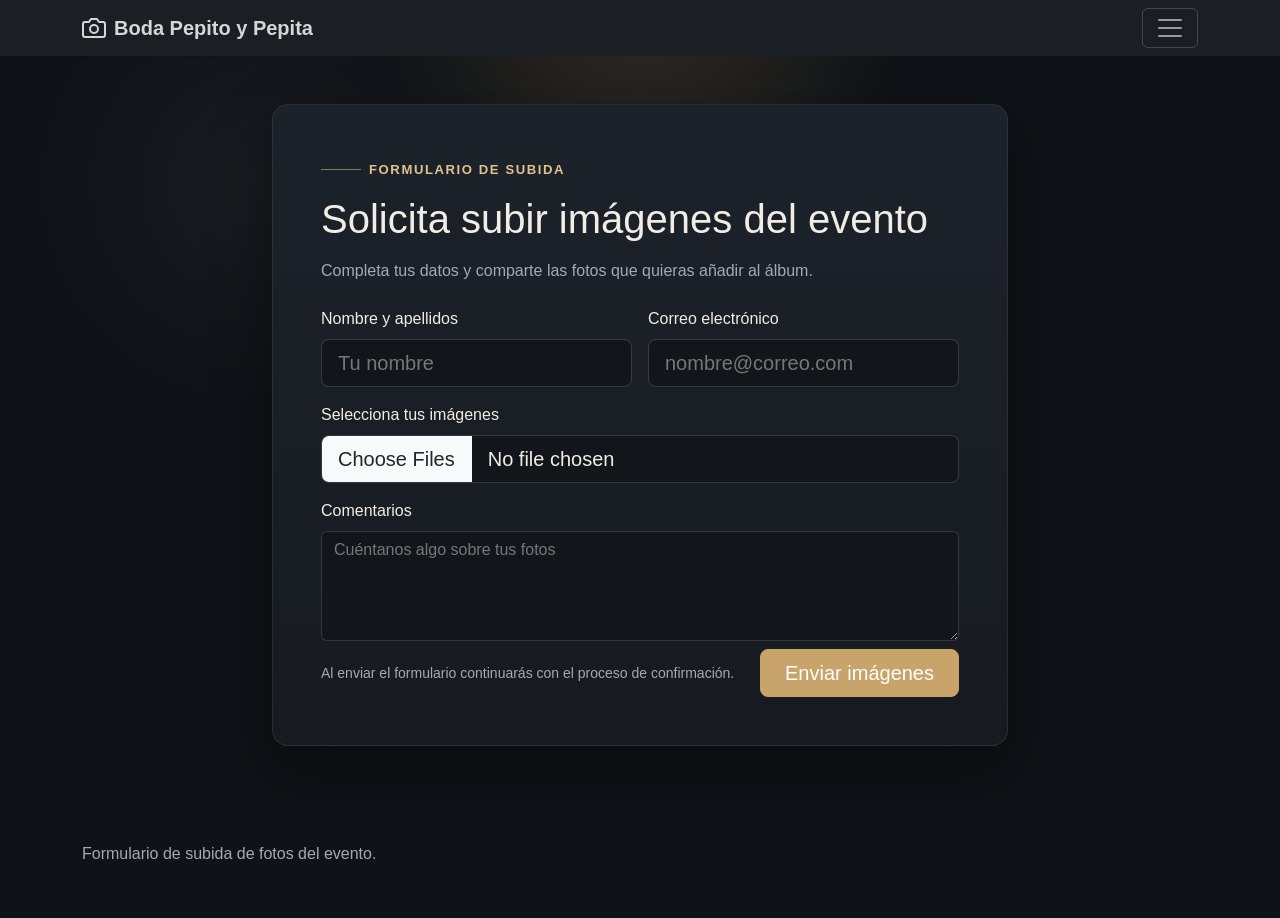
<file: formulario.html>
<!doctype html>
<html lang="es">
  <head>
    <meta charset="UTF-8" />
    <meta name="viewport" content="width=device-width, initial-scale=1.0" />
    <meta name="description" content="Formulario para subir imágenes del evento." />
    <title>Boda Pepito y Pepita | Subir fotos</title>
    <script type="module" crossorigin src="./assets/chunk-D4Ll_HxI.js"></script>
    <script type="module" crossorigin src="./assets/main-DuEVlN7E.js"></script>
    <link rel="stylesheet" crossorigin href="./assets/main-CtXsnNzb.css">
  </head>
  <body id="top">
    <header>
      <div class="navbar navbar-dark bg-dark shadow-sm">
        <div class="container">
          <a href="index.html" class="navbar-brand d-flex align-items-center">
            <svg xmlns="http://www.w3.org/2000/svg" width="24" height="24" fill="none" stroke="currentColor" stroke-linecap="round" stroke-linejoin="round" stroke-width="2" aria-hidden="true" class="me-2" viewBox="0 0 24 24"><path d="M23 19a2 2 0 0 1-2 2H3a2 2 0 0 1-2-2V8a2 2 0 0 1 2-2h4l2-3h6l2 3h4a2 2 0 0 1 2 2z"/><circle cx="12" cy="13" r="4"/></svg>
            <strong>Boda Pepito y Pepita</strong>
          </a>
          <button class="navbar-toggler" type="button" data-bs-toggle="collapse" data-bs-target="#formNav" aria-controls="formNav" aria-expanded="false" aria-label="Alternar navegación">
            <span class="navbar-toggler-icon"></span>
          </button>
        </div>
      </div>
      <div class="collapse bg-dark" id="formNav">
        <div class="container py-4">
          <div class="row g-4">
            <div class="col-lg-4">
              <h4 class="text-white">Navegación</h4>
              <ul class="list-unstyled mb-0">
                <li><a href="index.html" class="text-white">Portada</a></li>
                <li><a href="index.html#galeria" class="text-white">Galería de categorías</a></li>
                <li><a href="#formulario" class="text-white">Formulario de subida</a></li>
              </ul>
            </div>
            <div class="col-lg-8">
              <h4 class="text-white">Galería</h4>
              <div class="dropdown">
                <button class="btn btn-outline-light dropdown-toggle" type="button" data-bs-toggle="dropdown" aria-expanded="false">
                  Elegir categoría
                </button>
                <ul class="dropdown-menu dropdown-menu-dark">
                  <li><a class="dropdown-item" href="galeria.html?categoria=ceremonia">Ceremonia</a></li>
                  <li><a class="dropdown-item" href="galeria.html?categoria=grupos">Grupos</a></li>
                  <li><a class="dropdown-item" href="galeria.html?categoria=retratos">Retratos</a></li>
                  <li><a class="dropdown-item" href="galeria.html?categoria=coctel">Coctel</a></li>
                  <li><a class="dropdown-item" href="galeria.html?categoria=banquete">Banquete</a></li>
                  <li><a class="dropdown-item" href="galeria.html?categoria=fiesta">Fiesta</a></li>
                  <li><a class="dropdown-item" href="galeria.html?categoria=preparativos">Preparativos</a></li>
                </ul>
              </div>
            </div>
          </div>
        </div>
      </div>
    </header>

    <main class="page-section" id="formulario">
      <section class="container py-5">
        <div class="row justify-content-center">
          <div class="col-lg-9 col-xl-8">
            <div class="form-card rounded-4 p-4 p-lg-5">
              <span class="eyebrow text-accent">Formulario de subida</span>
              <h1 class="display-6 fw-light mt-3 mb-3">Solicita subir imágenes del evento</h1>
              <p class="text-body-secondary mb-4">
                Completa tus datos y comparte las fotos que quieras añadir al álbum.
              </p>

              <form action="resultado.html" method="get" class="row g-3">
                <div class="col-md-6">
                  <label for="nombre" class="form-label">Nombre y apellidos</label>
                  <input type="text" class="form-control form-control-lg" id="nombre" name="nombre" placeholder="Tu nombre" required />
                </div>
                <div class="col-md-6">
                  <label for="correo" class="form-label">Correo electrónico</label>
                  <input type="email" class="form-control form-control-lg" id="correo" name="correo" placeholder="nombre@correo.com" required />
                </div>
                <div class="col-12">
                  <label for="fotos" class="form-label">Selecciona tus imágenes</label>
                  <input class="form-control form-control-lg" type="file" id="fotos" name="fotos" accept="image/*" multiple required />
                </div>
                <div class="col-12">
                  <label for="comentarios" class="form-label">Comentarios</label>
                  <textarea class="form-control" id="comentarios" name="comentarios" rows="4" placeholder="Cuéntanos algo sobre tus fotos"></textarea>
                </div>
                <div class="col-12 d-flex flex-column flex-sm-row gap-3 align-items-sm-center justify-content-between mt-2">
                  <small class="text-body-secondary">Al enviar el formulario continuarás con el proceso de confirmación.</small>
                  <button type="submit" class="btn btn-primary btn-lg px-4">Enviar imágenes</button>
                </div>
              </form>
            </div>
          </div>
        </div>
      </section>
    </main>

    <footer class="text-body-secondary py-5 album-footer">
      <div class="container">
        <p class="mb-1">Formulario de subida de fotos del evento.</p>
      </div>
    </footer>

  </body>
</html>
</file>
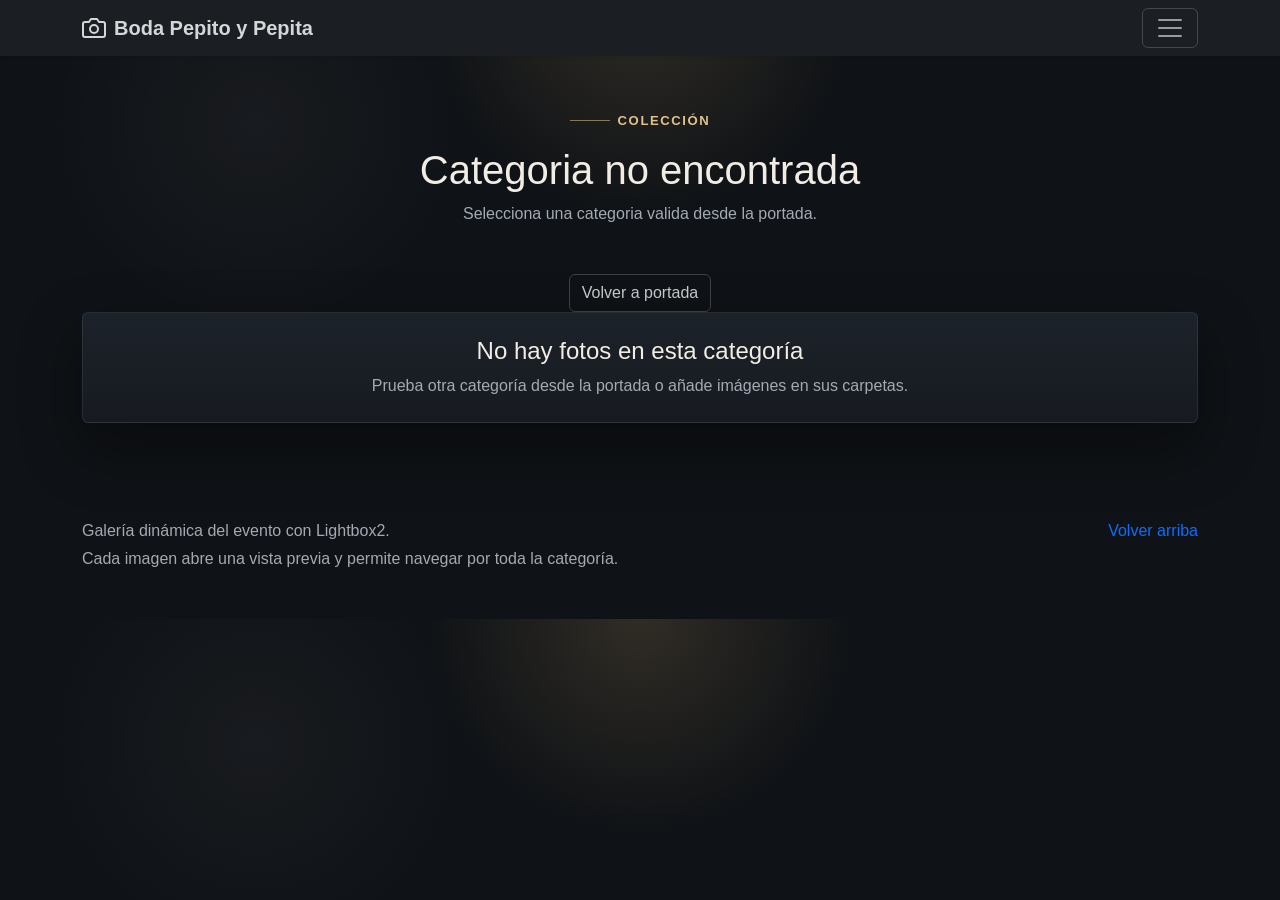
<file: galeria.html>
<!doctype html>
<html lang="es">
  <head>
    <meta charset="UTF-8" />
    <meta name="viewport" content="width=device-width, initial-scale=1.0" />
    <meta
      name="description"
      content="Galería por categoría con fotos profesionales y amateur."
    />
    <title>Boda Pepito y Pepita | Galería</title>
    <script type="module" crossorigin src="./assets/chunk-D4Ll_HxI.js"></script>
    <script type="module" crossorigin src="./assets/main-DuEVlN7E.js"></script>
    <link rel="stylesheet" crossorigin href="./assets/main-CtXsnNzb.css">
  </head>
  <body id="top" data-page="galeria">
    <header>
      <div class="navbar navbar-dark bg-dark shadow-sm">
        <div class="container">
          <a href="index.html" class="navbar-brand d-flex align-items-center">
            <svg xmlns="http://www.w3.org/2000/svg" width="24" height="24" fill="none" stroke="currentColor" stroke-linecap="round" stroke-linejoin="round" stroke-width="2" aria-hidden="true" class="me-2" viewBox="0 0 24 24"><path d="M23 19a2 2 0 0 1-2 2H3a2 2 0 0 1-2-2V8a2 2 0 0 1 2-2h4l2-3h6l2 3h4a2 2 0 0 1 2 2z"/><circle cx="12" cy="13" r="4"/></svg>
            <strong>Boda Pepito y Pepita</strong>
          </a>
          <button class="navbar-toggler" type="button" data-bs-toggle="collapse" data-bs-target="#galleryNav" aria-controls="galleryNav" aria-expanded="false" aria-label="Alternar navegación">
            <span class="navbar-toggler-icon"></span>
          </button>
        </div>
      </div>
      <div class="collapse bg-dark" id="galleryNav">
        <div class="container py-4">
          <div class="row g-4">
            <div class="col-lg-4">
              <h4 class="text-white">Navegación</h4>
              <ul class="list-unstyled mb-0">
                <li><a href="index.html" class="text-white">Portada</a></li>
                <li><a href="formulario.html" class="text-white">Subir fotos</a></li>
                <li><a href="index.html#galeria" class="text-white">Galería de categorías</a></li>
              </ul>
            </div>
            <div class="col-lg-8">
              <h4 class="text-white">Galería</h4>
              <div class="dropdown">
                <button class="btn btn-outline-light dropdown-toggle" type="button" data-bs-toggle="dropdown" aria-expanded="false">
                  Elegir categoría
                </button>
                <ul class="dropdown-menu dropdown-menu-dark">
                  <li><a class="dropdown-item" href="galeria.html?categoria=ceremonia">Ceremonia</a></li>
                  <li><a class="dropdown-item" href="galeria.html?categoria=grupos">Grupos</a></li>
                  <li><a class="dropdown-item" href="galeria.html?categoria=retratos">Retratos</a></li>
                  <li><a class="dropdown-item" href="galeria.html?categoria=coctel">Coctel</a></li>
                  <li><a class="dropdown-item" href="galeria.html?categoria=banquete">Banquete</a></li>
                  <li><a class="dropdown-item" href="galeria.html?categoria=fiesta">Fiesta</a></li>
                  <li><a class="dropdown-item" href="galeria.html?categoria=preparativos">Preparativos</a></li>
                </ul>
              </div>
            </div>
          </div>
        </div>
      </div>
    </header>

    <main class="page-section" id="galeria-grid">
      <section class="container py-5">
        <div class="row justify-content-center">
          <div class="col-lg-10 col-xl-9 text-center">
            <span class="eyebrow text-accent">Colección</span>
            <h1 class="display-6 fw-light mt-3 mb-2" id="galleryTitle">Cargando categoría...</h1>
            <p class="text-body-secondary mb-0" id="gallerySubtitle">
              Explora las fotos de la categoría que elegiste desde la portada.
            </p>
          </div>
        </div>
      </section>

      <section class="container pb-5">
        <div id="galleryStats" class="d-flex gap-2 flex-wrap justify-content-center align-items-center mb-4">
          <div class="btn-group" role="group" aria-label="Filtro de origen de fotos" id="galleryFilterGroup">
            <button type="button" class="btn btn-primary active" data-filter="all" aria-pressed="true">Todas</button>
            <button type="button" class="btn btn-outline-secondary" data-filter="profesional" aria-pressed="false">Profesionales</button>
            <button type="button" class="btn btn-outline-secondary" data-filter="amateur" aria-pressed="false">Amateur</button>
          </div>
          <a class="btn btn-outline-secondary ms-2" href="index.html#galeria">Volver</a>
        </div>
        <div class="row row-cols-1 row-cols-sm-2 row-cols-lg-3 g-4" id="galleryGrid"></div>
        <div id="galleryEmpty" class="card card-dark p-4 text-center" hidden>
          <h2 class="h4 mb-2">No hay fotos en esta categoría</h2>
          <p class="card-text mb-0">Prueba otra categoría desde la portada o añade imágenes en sus carpetas.</p>
        </div>
      </section>
    </main>

    <footer class="text-body-secondary py-5 album-footer">
      <div class="container">
        <p class="float-end mb-1">
          <a href="#top">Volver arriba</a>
        </p>
        <p class="mb-1">Galería dinámica del evento con Lightbox2.</p>
        <p class="mb-0">Cada imagen abre una vista previa y permite navegar por toda la categoría.</p>
      </div>
    </footer>

  </body>
</html>
</file>
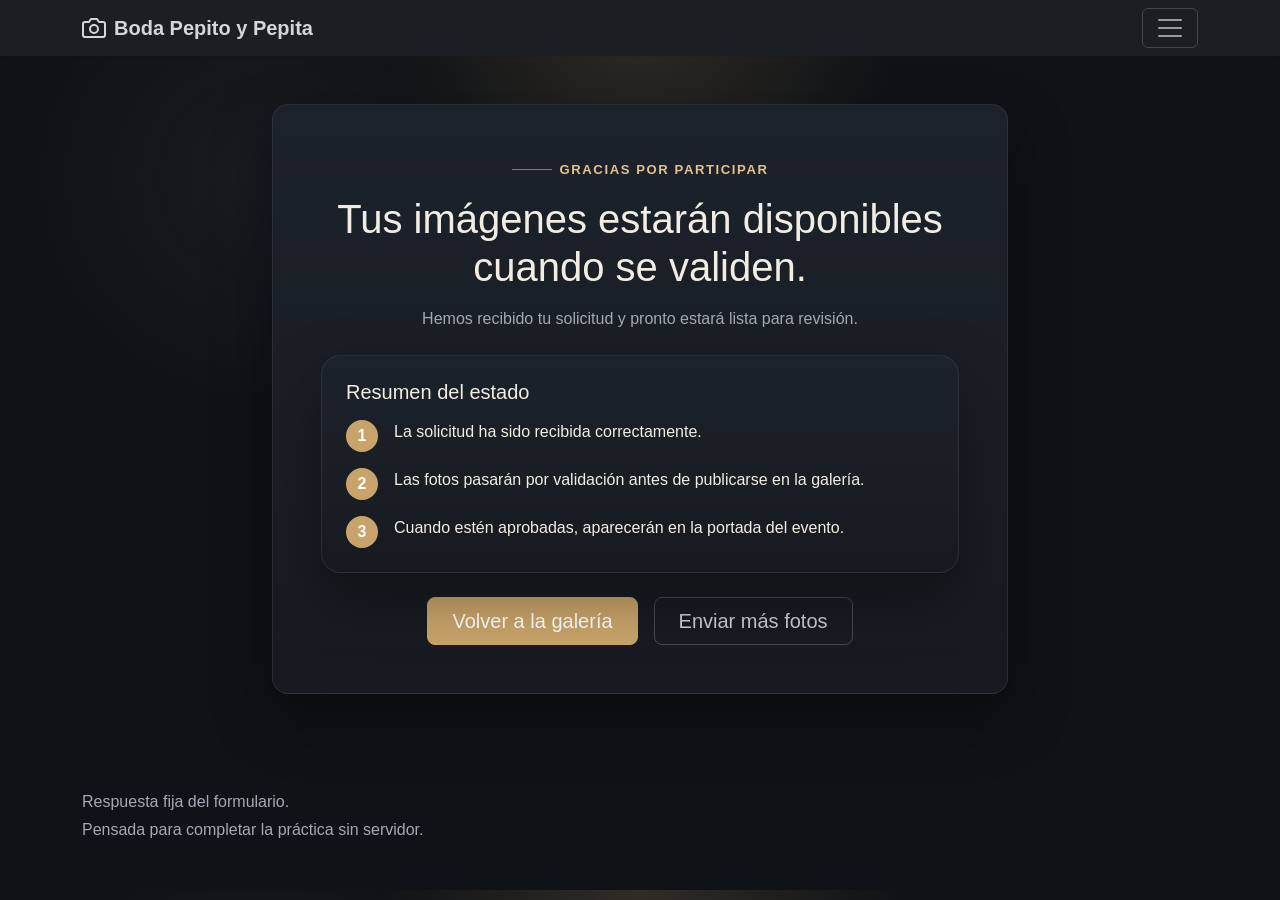
<file: resultado.html>
<!doctype html>
<html lang="es">
  <head>
    <meta charset="UTF-8" />
    <meta name="viewport" content="width=device-width, initial-scale=1.0" />
    <meta name="description" content="Respuesta fija del formulario de subida de imágenes." />
    <title>Boda Pepito y Pepita | Confirmación</title>
    <script type="module" crossorigin src="./assets/chunk-D4Ll_HxI.js"></script>
    <script type="module" crossorigin src="./assets/main-DuEVlN7E.js"></script>
    <link rel="stylesheet" crossorigin href="./assets/main-CtXsnNzb.css">
  </head>
  <body id="top">
    <header>
      <div class="navbar navbar-dark bg-dark shadow-sm">
        <div class="container">
          <a href="index.html" class="navbar-brand d-flex align-items-center">
            <svg xmlns="http://www.w3.org/2000/svg" width="24" height="24" fill="none" stroke="currentColor" stroke-linecap="round" stroke-linejoin="round" stroke-width="2" aria-hidden="true" class="me-2" viewBox="0 0 24 24"><path d="M23 19a2 2 0 0 1-2 2H3a2 2 0 0 1-2-2V8a2 2 0 0 1 2-2h4l2-3h6l2 3h4a2 2 0 0 1 2 2z"/><circle cx="12" cy="13" r="4"/></svg>
            <strong>Boda Pepito y Pepita</strong>
          </a>
          <button class="navbar-toggler" type="button" data-bs-toggle="collapse" data-bs-target="#resultNav" aria-controls="resultNav" aria-expanded="false" aria-label="Alternar navegación">
            <span class="navbar-toggler-icon"></span>
          </button>
        </div>
      </div>
      <div class="collapse bg-dark" id="resultNav">
        <div class="container py-4">
          <div class="row g-4">
            <div class="col-lg-4">
              <h4 class="text-white">Navegación</h4>
              <ul class="list-unstyled mb-0">
                <li><a href="index.html" class="text-white">Portada</a></li>
                <li><a href="formulario.html" class="text-white">Subir fotos</a></li>
                <li><a href="index.html#galeria" class="text-white">Galería de categorías</a></li>
                <li><a href="#respuesta" class="text-white">Estado</a></li>
              </ul>
            </div>
            <div class="col-lg-8">
              <h4 class="text-white">Galería</h4>
              <div class="dropdown">
                <button class="btn btn-outline-light dropdown-toggle" type="button" data-bs-toggle="dropdown" aria-expanded="false">
                  Elegir categoría
                </button>
                <ul class="dropdown-menu dropdown-menu-dark">
                  <li><a class="dropdown-item" href="galeria.html?categoria=ceremonia">Ceremonia</a></li>
                  <li><a class="dropdown-item" href="galeria.html?categoria=grupos">Grupos</a></li>
                  <li><a class="dropdown-item" href="galeria.html?categoria=retratos">Retratos</a></li>
                  <li><a class="dropdown-item" href="galeria.html?categoria=coctel">Coctel</a></li>
                  <li><a class="dropdown-item" href="galeria.html?categoria=banquete">Banquete</a></li>
                  <li><a class="dropdown-item" href="galeria.html?categoria=fiesta">Fiesta</a></li>
                  <li><a class="dropdown-item" href="galeria.html?categoria=preparativos">Preparativos</a></li>
                </ul>
              </div>
            </div>
          </div>
        </div>
      </div>
    </header>

    <main class="page-section" id="respuesta">
      <section class="container py-5">
        <div class="row justify-content-center">
          <div class="col-lg-9 col-xl-8">
            <div class="result-card rounded-4 p-4 p-lg-5 text-center">
              <span class="eyebrow text-accent">Gracias por participar</span>
              <h1 class="display-6 fw-light mt-3 mb-3">Tus imágenes estarán disponibles cuando se validen.</h1>
              <p class="text-body-secondary mb-4">
                Hemos recibido tu solicitud y pronto estará lista para revisión.
              </p>

              <div class="status-box p-4 mb-4 text-start">
                <h2 class="h5 mb-3">Resumen del estado</h2>
                <ul class="list-unstyled mb-0 d-grid gap-3">
                  <li class="d-flex gap-3 align-items-start">
                    <span class="status-badge">1</span>
                    <span>La solicitud ha sido recibida correctamente.</span>
                  </li>
                  <li class="d-flex gap-3 align-items-start">
                    <span class="status-badge">2</span>
                    <span>Las fotos pasarán por validación antes de publicarse en la galería.</span>
                  </li>
                  <li class="d-flex gap-3 align-items-start">
                    <span class="status-badge">3</span>
                    <span>Cuando estén aprobadas, aparecerán en la portada del evento.</span>
                  </li>
                </ul>
              </div>

              <div class="d-flex flex-column flex-sm-row gap-3 justify-content-center">
                <a class="btn btn-primary btn-lg px-4" href="index.html">Volver a la galería</a>
                <a class="btn btn-outline-secondary btn-lg px-4" href="formulario.html">Enviar más fotos</a>
              </div>
            </div>
          </div>
        </div>
      </section>
    </main>

    <footer class="text-body-secondary py-5 album-footer">
      <div class="container">
        <p class="mb-1">Respuesta fija del formulario.</p>
        <p class="mb-0">Pensada para completar la práctica sin servidor.</p>
      </div>
    </footer>

  </body>
</html>
</file>
<file: assets/main-CtXsnNzb.css>
:root,[data-bs-theme=light]{--bs-blue:#0d6efd;--bs-indigo:#6610f2;--bs-purple:#6f42c1;--bs-pink:#d63384;--bs-red:#dc3545;--bs-orange:#fd7e14;--bs-yellow:#ffc107;--bs-green:#198754;--bs-teal:#20c997;--bs-cyan:#0dcaf0;--bs-black:#000;--bs-white:#fff;--bs-gray:#6c757d;--bs-gray-dark:#343a40;--bs-gray-100:#f8f9fa;--bs-gray-200:#e9ecef;--bs-gray-300:#dee2e6;--bs-gray-400:#ced4da;--bs-gray-500:#adb5bd;--bs-gray-600:#6c757d;--bs-gray-700:#495057;--bs-gray-800:#343a40;--bs-gray-900:#212529;--bs-primary:#0d6efd;--bs-secondary:#6c757d;--bs-success:#198754;--bs-info:#0dcaf0;--bs-warning:#ffc107;--bs-danger:#dc3545;--bs-light:#f8f9fa;--bs-dark:#212529;--bs-primary-rgb:13,110,253;--bs-secondary-rgb:108,117,125;--bs-success-rgb:25,135,84;--bs-info-rgb:13,202,240;--bs-warning-rgb:255,193,7;--bs-danger-rgb:220,53,69;--bs-light-rgb:248,249,250;--bs-dark-rgb:33,37,41;--bs-primary-text-emphasis:#052c65;--bs-secondary-text-emphasis:#2b2f32;--bs-success-text-emphasis:#0a3622;--bs-info-text-emphasis:#055160;--bs-warning-text-emphasis:#664d03;--bs-danger-text-emphasis:#58151c;--bs-light-text-emphasis:#495057;--bs-dark-text-emphasis:#495057;--bs-primary-bg-subtle:#cfe2ff;--bs-secondary-bg-subtle:#e2e3e5;--bs-success-bg-subtle:#d1e7dd;--bs-info-bg-subtle:#cff4fc;--bs-warning-bg-subtle:#fff3cd;--bs-danger-bg-subtle:#f8d7da;--bs-light-bg-subtle:#fcfcfd;--bs-dark-bg-subtle:#ced4da;--bs-primary-border-subtle:#9ec5fe;--bs-secondary-border-subtle:#c4c8cb;--bs-success-border-subtle:#a3cfbb;--bs-info-border-subtle:#9eeaf9;--bs-warning-border-subtle:#ffe69c;--bs-danger-border-subtle:#f1aeb5;--bs-light-border-subtle:#e9ecef;--bs-dark-border-subtle:#adb5bd;--bs-white-rgb:255,255,255;--bs-black-rgb:0,0,0;--bs-font-sans-serif:system-ui,-apple-system,"Segoe UI",Roboto,"Helvetica Neue","Noto Sans","Liberation Sans",Arial,sans-serif,"Apple Color Emoji","Segoe UI Emoji","Segoe UI Symbol","Noto Color Emoji";--bs-font-monospace:SFMono-Regular,Menlo,Monaco,Consolas,"Liberation Mono","Courier New",monospace;--bs-gradient:linear-gradient(180deg, #ffffff26, #fff0);--bs-body-font-family:var(--bs-font-sans-serif);--bs-body-font-size:1rem;--bs-body-font-weight:400;--bs-body-line-height:1.5;--bs-body-color:#212529;--bs-body-color-rgb:33,37,41;--bs-body-bg:#fff;--bs-body-bg-rgb:255,255,255;--bs-emphasis-color:#000;--bs-emphasis-color-rgb:0,0,0;--bs-secondary-color:#212529bf;--bs-secondary-color-rgb:33,37,41;--bs-secondary-bg:#e9ecef;--bs-secondary-bg-rgb:233,236,239;--bs-tertiary-color:#21252980;--bs-tertiary-color-rgb:33,37,41;--bs-tertiary-bg:#f8f9fa;--bs-tertiary-bg-rgb:248,249,250;--bs-heading-color:inherit;--bs-link-color:#0d6efd;--bs-link-color-rgb:13,110,253;--bs-link-decoration:underline;--bs-link-hover-color:#0a58ca;--bs-link-hover-color-rgb:10,88,202;--bs-code-color:#d63384;--bs-highlight-color:#212529;--bs-highlight-bg:#fff3cd;--bs-border-width:1px;--bs-border-style:solid;--bs-border-color:#dee2e6;--bs-border-color-translucent:#0000002d;--bs-border-radius:.375rem;--bs-border-radius-sm:.25rem;--bs-border-radius-lg:.5rem;--bs-border-radius-xl:1rem;--bs-border-radius-xxl:2rem;--bs-border-radius-2xl:var(--bs-border-radius-xxl);--bs-border-radius-pill:50rem;--bs-box-shadow:0 .5rem 1rem #00000026;--bs-box-shadow-sm:0 .125rem .25rem #00000013;--bs-box-shadow-lg:0 1rem 3rem #0000002d;--bs-box-shadow-inset:inset 0 1px 2px #00000013;--bs-focus-ring-width:.25rem;--bs-focus-ring-opacity:.25;--bs-focus-ring-color:#0d6efd40;--bs-form-valid-color:#198754;--bs-form-valid-border-color:#198754;--bs-form-invalid-color:#dc3545;--bs-form-invalid-border-color:#dc3545}[data-bs-theme=dark]{--lightningcss-light: ;--lightningcss-dark:initial;color-scheme:dark;--bs-body-color:#dee2e6;--bs-body-color-rgb:222,226,230;--bs-body-bg:#212529;--bs-body-bg-rgb:33,37,41;--bs-emphasis-color:#fff;--bs-emphasis-color-rgb:255,255,255;--bs-secondary-color:#dee2e6bf;--bs-secondary-color-rgb:222,226,230;--bs-secondary-bg:#343a40;--bs-secondary-bg-rgb:52,58,64;--bs-tertiary-color:#dee2e680;--bs-tertiary-color-rgb:222,226,230;--bs-tertiary-bg:#2b3035;--bs-tertiary-bg-rgb:43,48,53;--bs-primary-text-emphasis:#6ea8fe;--bs-secondary-text-emphasis:#a7acb1;--bs-success-text-emphasis:#75b798;--bs-info-text-emphasis:#6edff6;--bs-warning-text-emphasis:#ffda6a;--bs-danger-text-emphasis:#ea868f;--bs-light-text-emphasis:#f8f9fa;--bs-dark-text-emphasis:#dee2e6;--bs-primary-bg-subtle:#031633;--bs-secondary-bg-subtle:#161719;--bs-success-bg-subtle:#051b11;--bs-info-bg-subtle:#032830;--bs-warning-bg-subtle:#332701;--bs-danger-bg-subtle:#2c0b0e;--bs-light-bg-subtle:#343a40;--bs-dark-bg-subtle:#1a1d20;--bs-primary-border-subtle:#084298;--bs-secondary-border-subtle:#41464b;--bs-success-border-subtle:#0f5132;--bs-info-border-subtle:#087990;--bs-warning-border-subtle:#997404;--bs-danger-border-subtle:#842029;--bs-light-border-subtle:#495057;--bs-dark-border-subtle:#343a40;--bs-heading-color:inherit;--bs-link-color:#6ea8fe;--bs-link-hover-color:#8bb9fe;--bs-link-color-rgb:110,168,254;--bs-link-hover-color-rgb:139,185,254;--bs-code-color:#e685b5;--bs-highlight-color:#dee2e6;--bs-highlight-bg:#664d03;--bs-border-color:#495057;--bs-border-color-translucent:#ffffff26;--bs-form-valid-color:#75b798;--bs-form-valid-border-color:#75b798;--bs-form-invalid-color:#ea868f;--bs-form-invalid-border-color:#ea868f}*,:after,:before{box-sizing:border-box}@media (prefers-reduced-motion:no-preference){:root{scroll-behavior:smooth}}body{font-family:var(--bs-body-font-family);font-size:var(--bs-body-font-size);font-weight:var(--bs-body-font-weight);line-height:var(--bs-body-line-height);color:var(--bs-body-color);text-align:var(--bs-body-text-align);background-color:var(--bs-body-bg);-webkit-text-size-adjust:100%;-webkit-tap-highlight-color:transparent;margin:0}hr{color:inherit;border:0;border-top:var(--bs-border-width) solid;opacity:.25;margin:1rem 0}.h1,.h2,.h3,.h4,.h5,.h6,h1,h2,h3,h4,h5,h6{color:var(--bs-heading-color);margin-top:0;margin-bottom:.5rem;font-weight:500;line-height:1.2}.h1,h1{font-size:calc(1.375rem + 1.5vw)}@media (width>=1200px){.h1,h1{font-size:2.5rem}}.h2,h2{font-size:calc(1.325rem + .9vw)}@media (width>=1200px){.h2,h2{font-size:2rem}}.h3,h3{font-size:calc(1.3rem + .6vw)}@media (width>=1200px){.h3,h3{font-size:1.75rem}}.h4,h4{font-size:calc(1.275rem + .3vw)}@media (width>=1200px){.h4,h4{font-size:1.5rem}}.h5,h5{font-size:1.25rem}.h6,h6{font-size:1rem}p{margin-top:0;margin-bottom:1rem}abbr[title]{cursor:help;-webkit-text-decoration-skip-ink:none;text-decoration-skip-ink:none;-webkit-text-decoration:underline dotted;text-decoration:underline dotted}address{font-style:normal;line-height:inherit;margin-bottom:1rem}ol,ul{padding-left:2rem}dl,ol,ul{margin-top:0;margin-bottom:1rem}ol ol,ol ul,ul ol,ul ul{margin-bottom:0}dt{font-weight:700}dd{margin-bottom:.5rem;margin-left:0}blockquote{margin:0 0 1rem}b,strong{font-weight:bolder}.small,small{font-size:.875em}.mark,mark{color:var(--bs-highlight-color);background-color:var(--bs-highlight-bg);padding:.1875em}sub,sup{vertical-align:baseline;font-size:.75em;line-height:0;position:relative}sub{bottom:-.25em}sup{top:-.5em}a{color:rgba(var(--bs-link-color-rgb),var(--bs-link-opacity,1));text-decoration:underline}a:hover{--bs-link-color-rgb:var(--bs-link-hover-color-rgb)}a:not([href]):not([class]),a:not([href]):not([class]):hover{color:inherit;text-decoration:none}code,kbd,pre,samp{font-family:var(--bs-font-monospace);font-size:1em}pre{margin-top:0;margin-bottom:1rem;font-size:.875em;display:block;overflow:auto}pre code{font-size:inherit;color:inherit;word-break:normal}code{color:var(--bs-code-color);word-wrap:break-word;font-size:.875em}a>code{color:inherit}kbd{color:var(--bs-body-bg);background-color:var(--bs-body-color);border-radius:.25rem;padding:.1875rem .375rem;font-size:.875em}kbd kbd{padding:0;font-size:1em}figure{margin:0 0 1rem}img,svg{vertical-align:middle}table{caption-side:bottom;border-collapse:collapse}caption{color:var(--bs-secondary-color);text-align:left;padding-top:.5rem;padding-bottom:.5rem}th{text-align:inherit;text-align:-webkit-match-parent}tbody,td,tfoot,th,thead,tr{border-color:inherit;border-style:solid;border-width:0}label{display:inline-block}button{border-radius:0}button:focus:not(:focus-visible){outline:0}button,input,optgroup,select,textarea{font-family:inherit;font-size:inherit;line-height:inherit;margin:0}button,select{text-transform:none}[role=button]{cursor:pointer}select{word-wrap:normal}select:disabled{opacity:1}[list]:not([type=date]):not([type=datetime-local]):not([type=month]):not([type=week]):not([type=time])::-webkit-calendar-picker-indicator{display:none!important}[type=button],[type=reset],[type=submit],button{-webkit-appearance:button}[type=button]:not(:disabled),[type=reset]:not(:disabled),[type=submit]:not(:disabled),button:not(:disabled){cursor:pointer}::-moz-focus-inner{border-style:none;padding:0}textarea{resize:vertical}fieldset{border:0;min-width:0;margin:0;padding:0}legend{float:left;width:100%;line-height:inherit;margin-bottom:.5rem;padding:0;font-size:calc(1.275rem + .3vw)}@media (width>=1200px){legend{font-size:1.5rem}}legend+*{clear:left}::-webkit-datetime-edit-day-field{padding:0}::-webkit-datetime-edit-fields-wrapper{padding:0}::-webkit-datetime-edit-hour-field{padding:0}::-webkit-datetime-edit-minute{padding:0}::-webkit-datetime-edit-month-field{padding:0}::-webkit-datetime-edit-text{padding:0}::-webkit-datetime-edit-year-field{padding:0}::-webkit-inner-spin-button{height:auto}[type=search]{-webkit-appearance:textfield;outline-offset:-2px}[type=search]::-webkit-search-cancel-button{cursor:pointer;filter:grayscale()}::-webkit-search-decoration{-webkit-appearance:none}::-webkit-color-swatch-wrapper{padding:0}::file-selector-button{font:inherit;-webkit-appearance:button}output{display:inline-block}iframe{border:0}summary{cursor:pointer;display:list-item}progress{vertical-align:baseline}[hidden]{display:none!important}.lead{font-size:1.25rem;font-weight:300}.display-1{font-size:calc(1.625rem + 4.5vw);font-weight:300;line-height:1.2}@media (width>=1200px){.display-1{font-size:5rem}}.display-2{font-size:calc(1.575rem + 3.9vw);font-weight:300;line-height:1.2}@media (width>=1200px){.display-2{font-size:4.5rem}}.display-3{font-size:calc(1.525rem + 3.3vw);font-weight:300;line-height:1.2}@media (width>=1200px){.display-3{font-size:4rem}}.display-4{font-size:calc(1.475rem + 2.7vw);font-weight:300;line-height:1.2}@media (width>=1200px){.display-4{font-size:3.5rem}}.display-5{font-size:calc(1.425rem + 2.1vw);font-weight:300;line-height:1.2}@media (width>=1200px){.display-5{font-size:3rem}}.display-6{font-size:calc(1.375rem + 1.5vw);font-weight:300;line-height:1.2}@media (width>=1200px){.display-6{font-size:2.5rem}}.list-unstyled,.list-inline{padding-left:0;list-style:none}.list-inline-item{display:inline-block}.list-inline-item:not(:last-child){margin-right:.5rem}.initialism{text-transform:uppercase;font-size:.875em}.blockquote{margin-bottom:1rem;font-size:1.25rem}.blockquote>:last-child{margin-bottom:0}.blockquote-footer{color:#6c757d;margin-top:-1rem;margin-bottom:1rem;font-size:.875em}.blockquote-footer:before{content:"— "}.img-fluid{max-width:100%;height:auto}.img-thumbnail{background-color:var(--bs-body-bg);border:var(--bs-border-width) solid var(--bs-border-color);border-radius:var(--bs-border-radius);max-width:100%;height:auto;padding:.25rem}.figure{display:inline-block}.figure-img{margin-bottom:.5rem;line-height:1}.figure-caption{color:var(--bs-secondary-color);font-size:.875em}.container,.container-fluid,.container-lg,.container-md,.container-sm,.container-xl,.container-xxl{--bs-gutter-x:1.5rem;--bs-gutter-y:0;width:100%;padding-right:calc(var(--bs-gutter-x) * .5);padding-left:calc(var(--bs-gutter-x) * .5);margin-left:auto;margin-right:auto}@media (width>=576px){.container,.container-sm{max-width:540px}}@media (width>=768px){.container,.container-md,.container-sm{max-width:720px}}@media (width>=992px){.container,.container-lg,.container-md,.container-sm{max-width:960px}}@media (width>=1200px){.container,.container-lg,.container-md,.container-sm,.container-xl{max-width:1140px}}@media (width>=1400px){.container,.container-lg,.container-md,.container-sm,.container-xl,.container-xxl{max-width:1320px}}:root{--bs-breakpoint-xs:0;--bs-breakpoint-sm:576px;--bs-breakpoint-md:768px;--bs-breakpoint-lg:992px;--bs-breakpoint-xl:1200px;--bs-breakpoint-xxl:1400px}.row{--bs-gutter-x:1.5rem;--bs-gutter-y:0;margin-top:calc(-1 * var(--bs-gutter-y));margin-right:calc(-.5 * var(--bs-gutter-x));margin-left:calc(-.5 * var(--bs-gutter-x));flex-wrap:wrap;display:flex}.row>*{width:100%;max-width:100%;padding-right:calc(var(--bs-gutter-x) * .5);padding-left:calc(var(--bs-gutter-x) * .5);margin-top:var(--bs-gutter-y);flex-shrink:0}.col{flex:1 0 0}.row-cols-auto>*{flex:none;width:auto}.row-cols-1>*{flex:none;width:100%}.row-cols-2>*{flex:none;width:50%}.row-cols-3>*{flex:none;width:33.3333%}.row-cols-4>*{flex:none;width:25%}.row-cols-5>*{flex:none;width:20%}.row-cols-6>*{flex:none;width:16.6667%}.col-auto{flex:none;width:auto}.col-1{flex:none;width:8.33333%}.col-2{flex:none;width:16.6667%}.col-3{flex:none;width:25%}.col-4{flex:none;width:33.3333%}.col-5{flex:none;width:41.6667%}.col-6{flex:none;width:50%}.col-7{flex:none;width:58.3333%}.col-8{flex:none;width:66.6667%}.col-9{flex:none;width:75%}.col-10{flex:none;width:83.3333%}.col-11{flex:none;width:91.6667%}.col-12{flex:none;width:100%}.offset-1{margin-left:8.33333%}.offset-2{margin-left:16.6667%}.offset-3{margin-left:25%}.offset-4{margin-left:33.3333%}.offset-5{margin-left:41.6667%}.offset-6{margin-left:50%}.offset-7{margin-left:58.3333%}.offset-8{margin-left:66.6667%}.offset-9{margin-left:75%}.offset-10{margin-left:83.3333%}.offset-11{margin-left:91.6667%}.g-0,.gx-0{--bs-gutter-x:0}.g-0,.gy-0{--bs-gutter-y:0}.g-1,.gx-1{--bs-gutter-x:.25rem}.g-1,.gy-1{--bs-gutter-y:.25rem}.g-2,.gx-2{--bs-gutter-x:.5rem}.g-2,.gy-2{--bs-gutter-y:.5rem}.g-3,.gx-3{--bs-gutter-x:1rem}.g-3,.gy-3{--bs-gutter-y:1rem}.g-4,.gx-4{--bs-gutter-x:1.5rem}.g-4,.gy-4{--bs-gutter-y:1.5rem}.g-5,.gx-5{--bs-gutter-x:3rem}.g-5,.gy-5{--bs-gutter-y:3rem}@media (width>=576px){.col-sm{flex:1 0 0}.row-cols-sm-auto>*{flex:none;width:auto}.row-cols-sm-1>*{flex:none;width:100%}.row-cols-sm-2>*{flex:none;width:50%}.row-cols-sm-3>*{flex:none;width:33.3333%}.row-cols-sm-4>*{flex:none;width:25%}.row-cols-sm-5>*{flex:none;width:20%}.row-cols-sm-6>*{flex:none;width:16.6667%}.col-sm-auto{flex:none;width:auto}.col-sm-1{flex:none;width:8.33333%}.col-sm-2{flex:none;width:16.6667%}.col-sm-3{flex:none;width:25%}.col-sm-4{flex:none;width:33.3333%}.col-sm-5{flex:none;width:41.6667%}.col-sm-6{flex:none;width:50%}.col-sm-7{flex:none;width:58.3333%}.col-sm-8{flex:none;width:66.6667%}.col-sm-9{flex:none;width:75%}.col-sm-10{flex:none;width:83.3333%}.col-sm-11{flex:none;width:91.6667%}.col-sm-12{flex:none;width:100%}.offset-sm-0{margin-left:0}.offset-sm-1{margin-left:8.33333%}.offset-sm-2{margin-left:16.6667%}.offset-sm-3{margin-left:25%}.offset-sm-4{margin-left:33.3333%}.offset-sm-5{margin-left:41.6667%}.offset-sm-6{margin-left:50%}.offset-sm-7{margin-left:58.3333%}.offset-sm-8{margin-left:66.6667%}.offset-sm-9{margin-left:75%}.offset-sm-10{margin-left:83.3333%}.offset-sm-11{margin-left:91.6667%}.g-sm-0,.gx-sm-0{--bs-gutter-x:0}.g-sm-0,.gy-sm-0{--bs-gutter-y:0}.g-sm-1,.gx-sm-1{--bs-gutter-x:.25rem}.g-sm-1,.gy-sm-1{--bs-gutter-y:.25rem}.g-sm-2,.gx-sm-2{--bs-gutter-x:.5rem}.g-sm-2,.gy-sm-2{--bs-gutter-y:.5rem}.g-sm-3,.gx-sm-3{--bs-gutter-x:1rem}.g-sm-3,.gy-sm-3{--bs-gutter-y:1rem}.g-sm-4,.gx-sm-4{--bs-gutter-x:1.5rem}.g-sm-4,.gy-sm-4{--bs-gutter-y:1.5rem}.g-sm-5,.gx-sm-5{--bs-gutter-x:3rem}.g-sm-5,.gy-sm-5{--bs-gutter-y:3rem}}@media (width>=768px){.col-md{flex:1 0 0}.row-cols-md-auto>*{flex:none;width:auto}.row-cols-md-1>*{flex:none;width:100%}.row-cols-md-2>*{flex:none;width:50%}.row-cols-md-3>*{flex:none;width:33.3333%}.row-cols-md-4>*{flex:none;width:25%}.row-cols-md-5>*{flex:none;width:20%}.row-cols-md-6>*{flex:none;width:16.6667%}.col-md-auto{flex:none;width:auto}.col-md-1{flex:none;width:8.33333%}.col-md-2{flex:none;width:16.6667%}.col-md-3{flex:none;width:25%}.col-md-4{flex:none;width:33.3333%}.col-md-5{flex:none;width:41.6667%}.col-md-6{flex:none;width:50%}.col-md-7{flex:none;width:58.3333%}.col-md-8{flex:none;width:66.6667%}.col-md-9{flex:none;width:75%}.col-md-10{flex:none;width:83.3333%}.col-md-11{flex:none;width:91.6667%}.col-md-12{flex:none;width:100%}.offset-md-0{margin-left:0}.offset-md-1{margin-left:8.33333%}.offset-md-2{margin-left:16.6667%}.offset-md-3{margin-left:25%}.offset-md-4{margin-left:33.3333%}.offset-md-5{margin-left:41.6667%}.offset-md-6{margin-left:50%}.offset-md-7{margin-left:58.3333%}.offset-md-8{margin-left:66.6667%}.offset-md-9{margin-left:75%}.offset-md-10{margin-left:83.3333%}.offset-md-11{margin-left:91.6667%}.g-md-0,.gx-md-0{--bs-gutter-x:0}.g-md-0,.gy-md-0{--bs-gutter-y:0}.g-md-1,.gx-md-1{--bs-gutter-x:.25rem}.g-md-1,.gy-md-1{--bs-gutter-y:.25rem}.g-md-2,.gx-md-2{--bs-gutter-x:.5rem}.g-md-2,.gy-md-2{--bs-gutter-y:.5rem}.g-md-3,.gx-md-3{--bs-gutter-x:1rem}.g-md-3,.gy-md-3{--bs-gutter-y:1rem}.g-md-4,.gx-md-4{--bs-gutter-x:1.5rem}.g-md-4,.gy-md-4{--bs-gutter-y:1.5rem}.g-md-5,.gx-md-5{--bs-gutter-x:3rem}.g-md-5,.gy-md-5{--bs-gutter-y:3rem}}@media (width>=992px){.col-lg{flex:1 0 0}.row-cols-lg-auto>*{flex:none;width:auto}.row-cols-lg-1>*{flex:none;width:100%}.row-cols-lg-2>*{flex:none;width:50%}.row-cols-lg-3>*{flex:none;width:33.3333%}.row-cols-lg-4>*{flex:none;width:25%}.row-cols-lg-5>*{flex:none;width:20%}.row-cols-lg-6>*{flex:none;width:16.6667%}.col-lg-auto{flex:none;width:auto}.col-lg-1{flex:none;width:8.33333%}.col-lg-2{flex:none;width:16.6667%}.col-lg-3{flex:none;width:25%}.col-lg-4{flex:none;width:33.3333%}.col-lg-5{flex:none;width:41.6667%}.col-lg-6{flex:none;width:50%}.col-lg-7{flex:none;width:58.3333%}.col-lg-8{flex:none;width:66.6667%}.col-lg-9{flex:none;width:75%}.col-lg-10{flex:none;width:83.3333%}.col-lg-11{flex:none;width:91.6667%}.col-lg-12{flex:none;width:100%}.offset-lg-0{margin-left:0}.offset-lg-1{margin-left:8.33333%}.offset-lg-2{margin-left:16.6667%}.offset-lg-3{margin-left:25%}.offset-lg-4{margin-left:33.3333%}.offset-lg-5{margin-left:41.6667%}.offset-lg-6{margin-left:50%}.offset-lg-7{margin-left:58.3333%}.offset-lg-8{margin-left:66.6667%}.offset-lg-9{margin-left:75%}.offset-lg-10{margin-left:83.3333%}.offset-lg-11{margin-left:91.6667%}.g-lg-0,.gx-lg-0{--bs-gutter-x:0}.g-lg-0,.gy-lg-0{--bs-gutter-y:0}.g-lg-1,.gx-lg-1{--bs-gutter-x:.25rem}.g-lg-1,.gy-lg-1{--bs-gutter-y:.25rem}.g-lg-2,.gx-lg-2{--bs-gutter-x:.5rem}.g-lg-2,.gy-lg-2{--bs-gutter-y:.5rem}.g-lg-3,.gx-lg-3{--bs-gutter-x:1rem}.g-lg-3,.gy-lg-3{--bs-gutter-y:1rem}.g-lg-4,.gx-lg-4{--bs-gutter-x:1.5rem}.g-lg-4,.gy-lg-4{--bs-gutter-y:1.5rem}.g-lg-5,.gx-lg-5{--bs-gutter-x:3rem}.g-lg-5,.gy-lg-5{--bs-gutter-y:3rem}}@media (width>=1200px){.col-xl{flex:1 0 0}.row-cols-xl-auto>*{flex:none;width:auto}.row-cols-xl-1>*{flex:none;width:100%}.row-cols-xl-2>*{flex:none;width:50%}.row-cols-xl-3>*{flex:none;width:33.3333%}.row-cols-xl-4>*{flex:none;width:25%}.row-cols-xl-5>*{flex:none;width:20%}.row-cols-xl-6>*{flex:none;width:16.6667%}.col-xl-auto{flex:none;width:auto}.col-xl-1{flex:none;width:8.33333%}.col-xl-2{flex:none;width:16.6667%}.col-xl-3{flex:none;width:25%}.col-xl-4{flex:none;width:33.3333%}.col-xl-5{flex:none;width:41.6667%}.col-xl-6{flex:none;width:50%}.col-xl-7{flex:none;width:58.3333%}.col-xl-8{flex:none;width:66.6667%}.col-xl-9{flex:none;width:75%}.col-xl-10{flex:none;width:83.3333%}.col-xl-11{flex:none;width:91.6667%}.col-xl-12{flex:none;width:100%}.offset-xl-0{margin-left:0}.offset-xl-1{margin-left:8.33333%}.offset-xl-2{margin-left:16.6667%}.offset-xl-3{margin-left:25%}.offset-xl-4{margin-left:33.3333%}.offset-xl-5{margin-left:41.6667%}.offset-xl-6{margin-left:50%}.offset-xl-7{margin-left:58.3333%}.offset-xl-8{margin-left:66.6667%}.offset-xl-9{margin-left:75%}.offset-xl-10{margin-left:83.3333%}.offset-xl-11{margin-left:91.6667%}.g-xl-0,.gx-xl-0{--bs-gutter-x:0}.g-xl-0,.gy-xl-0{--bs-gutter-y:0}.g-xl-1,.gx-xl-1{--bs-gutter-x:.25rem}.g-xl-1,.gy-xl-1{--bs-gutter-y:.25rem}.g-xl-2,.gx-xl-2{--bs-gutter-x:.5rem}.g-xl-2,.gy-xl-2{--bs-gutter-y:.5rem}.g-xl-3,.gx-xl-3{--bs-gutter-x:1rem}.g-xl-3,.gy-xl-3{--bs-gutter-y:1rem}.g-xl-4,.gx-xl-4{--bs-gutter-x:1.5rem}.g-xl-4,.gy-xl-4{--bs-gutter-y:1.5rem}.g-xl-5,.gx-xl-5{--bs-gutter-x:3rem}.g-xl-5,.gy-xl-5{--bs-gutter-y:3rem}}@media (width>=1400px){.col-xxl{flex:1 0 0}.row-cols-xxl-auto>*{flex:none;width:auto}.row-cols-xxl-1>*{flex:none;width:100%}.row-cols-xxl-2>*{flex:none;width:50%}.row-cols-xxl-3>*{flex:none;width:33.3333%}.row-cols-xxl-4>*{flex:none;width:25%}.row-cols-xxl-5>*{flex:none;width:20%}.row-cols-xxl-6>*{flex:none;width:16.6667%}.col-xxl-auto{flex:none;width:auto}.col-xxl-1{flex:none;width:8.33333%}.col-xxl-2{flex:none;width:16.6667%}.col-xxl-3{flex:none;width:25%}.col-xxl-4{flex:none;width:33.3333%}.col-xxl-5{flex:none;width:41.6667%}.col-xxl-6{flex:none;width:50%}.col-xxl-7{flex:none;width:58.3333%}.col-xxl-8{flex:none;width:66.6667%}.col-xxl-9{flex:none;width:75%}.col-xxl-10{flex:none;width:83.3333%}.col-xxl-11{flex:none;width:91.6667%}.col-xxl-12{flex:none;width:100%}.offset-xxl-0{margin-left:0}.offset-xxl-1{margin-left:8.33333%}.offset-xxl-2{margin-left:16.6667%}.offset-xxl-3{margin-left:25%}.offset-xxl-4{margin-left:33.3333%}.offset-xxl-5{margin-left:41.6667%}.offset-xxl-6{margin-left:50%}.offset-xxl-7{margin-left:58.3333%}.offset-xxl-8{margin-left:66.6667%}.offset-xxl-9{margin-left:75%}.offset-xxl-10{margin-left:83.3333%}.offset-xxl-11{margin-left:91.6667%}.g-xxl-0,.gx-xxl-0{--bs-gutter-x:0}.g-xxl-0,.gy-xxl-0{--bs-gutter-y:0}.g-xxl-1,.gx-xxl-1{--bs-gutter-x:.25rem}.g-xxl-1,.gy-xxl-1{--bs-gutter-y:.25rem}.g-xxl-2,.gx-xxl-2{--bs-gutter-x:.5rem}.g-xxl-2,.gy-xxl-2{--bs-gutter-y:.5rem}.g-xxl-3,.gx-xxl-3{--bs-gutter-x:1rem}.g-xxl-3,.gy-xxl-3{--bs-gutter-y:1rem}.g-xxl-4,.gx-xxl-4{--bs-gutter-x:1.5rem}.g-xxl-4,.gy-xxl-4{--bs-gutter-y:1.5rem}.g-xxl-5,.gx-xxl-5{--bs-gutter-x:3rem}.g-xxl-5,.gy-xxl-5{--bs-gutter-y:3rem}}.table{--bs-table-color-type:initial;--bs-table-bg-type:initial;--bs-table-color-state:initial;--bs-table-bg-state:initial;--bs-table-color:var(--bs-emphasis-color);--bs-table-bg:var(--bs-body-bg);--bs-table-border-color:var(--bs-border-color);--bs-table-accent-bg:transparent;--bs-table-striped-color:var(--bs-emphasis-color);--bs-table-striped-bg:rgba(var(--bs-emphasis-color-rgb), .05);--bs-table-active-color:var(--bs-emphasis-color);--bs-table-active-bg:rgba(var(--bs-emphasis-color-rgb), .1);--bs-table-hover-color:var(--bs-emphasis-color);--bs-table-hover-bg:rgba(var(--bs-emphasis-color-rgb), .075);vertical-align:top;border-color:var(--bs-table-border-color);width:100%;margin-bottom:1rem}.table>:not(caption)>*>*{color:var(--bs-table-color-state,var(--bs-table-color-type,var(--bs-table-color)));background-color:var(--bs-table-bg);border-bottom-width:var(--bs-border-width);box-shadow:inset 0 0 0 9999px var(--bs-table-bg-state,var(--bs-table-bg-type,var(--bs-table-accent-bg)));padding:.5rem}.table>tbody{vertical-align:inherit}.table>thead{vertical-align:bottom}.table-group-divider{border-top:calc(var(--bs-border-width) * 2) solid currentcolor}.caption-top{caption-side:top}.table-sm>:not(caption)>*>*{padding:.25rem}.table-bordered>:not(caption)>*{border-width:var(--bs-border-width) 0}.table-bordered>:not(caption)>*>*{border-width:0 var(--bs-border-width)}.table-borderless>:not(caption)>*>*{border-bottom-width:0}.table-borderless>:not(:first-child){border-top-width:0}.table-striped>tbody>tr:nth-of-type(odd)>*,.table-striped-columns>:not(caption)>tr>:nth-child(2n){--bs-table-color-type:var(--bs-table-striped-color);--bs-table-bg-type:var(--bs-table-striped-bg)}.table-active{--bs-table-color-state:var(--bs-table-active-color);--bs-table-bg-state:var(--bs-table-active-bg)}.table-hover>tbody>tr:hover>*{--bs-table-color-state:var(--bs-table-hover-color);--bs-table-bg-state:var(--bs-table-hover-bg)}.table-primary{--bs-table-color:#000;--bs-table-bg:#cfe2ff;--bs-table-border-color:#a6b5cc;--bs-table-striped-bg:#c5d7f2;--bs-table-striped-color:#000;--bs-table-active-bg:#bacbe6;--bs-table-active-color:#000;--bs-table-hover-bg:#bfd1ec;--bs-table-hover-color:#000;color:var(--bs-table-color);border-color:var(--bs-table-border-color)}.table-secondary{--bs-table-color:#000;--bs-table-bg:#e2e3e5;--bs-table-border-color:#b5b6b7;--bs-table-striped-bg:#d7d8da;--bs-table-striped-color:#000;--bs-table-active-bg:#cbccce;--bs-table-active-color:#000;--bs-table-hover-bg:#d1d2d4;--bs-table-hover-color:#000;color:var(--bs-table-color);border-color:var(--bs-table-border-color)}.table-success{--bs-table-color:#000;--bs-table-bg:#d1e7dd;--bs-table-border-color:#a7b9b1;--bs-table-striped-bg:#c7dbd2;--bs-table-striped-color:#000;--bs-table-active-bg:#bcd0c7;--bs-table-active-color:#000;--bs-table-hover-bg:#c1d6cc;--bs-table-hover-color:#000;color:var(--bs-table-color);border-color:var(--bs-table-border-color)}.table-info{--bs-table-color:#000;--bs-table-bg:#cff4fc;--bs-table-border-color:#a6c3ca;--bs-table-striped-bg:#c5e8ef;--bs-table-striped-color:#000;--bs-table-active-bg:#badce3;--bs-table-active-color:#000;--bs-table-hover-bg:#bfe2e9;--bs-table-hover-color:#000;color:var(--bs-table-color);border-color:var(--bs-table-border-color)}.table-warning{--bs-table-color:#000;--bs-table-bg:#fff3cd;--bs-table-border-color:#ccc2a4;--bs-table-striped-bg:#f2e7c3;--bs-table-striped-color:#000;--bs-table-active-bg:#e6dbb9;--bs-table-active-color:#000;--bs-table-hover-bg:#ece1be;--bs-table-hover-color:#000;color:var(--bs-table-color);border-color:var(--bs-table-border-color)}.table-danger{--bs-table-color:#000;--bs-table-bg:#f8d7da;--bs-table-border-color:#c6acae;--bs-table-striped-bg:#eccccf;--bs-table-striped-color:#000;--bs-table-active-bg:#dfc2c4;--bs-table-active-color:#000;--bs-table-hover-bg:#e5c7ca;--bs-table-hover-color:#000;color:var(--bs-table-color);border-color:var(--bs-table-border-color)}.table-light{--bs-table-color:#000;--bs-table-bg:#f8f9fa;--bs-table-border-color:#c6c7c8;--bs-table-striped-bg:#ecedee;--bs-table-striped-color:#000;--bs-table-active-bg:#dfe0e1;--bs-table-active-color:#000;--bs-table-hover-bg:#e5e6e7;--bs-table-hover-color:#000;color:var(--bs-table-color);border-color:var(--bs-table-border-color)}.table-dark{--bs-table-color:#fff;--bs-table-bg:#212529;--bs-table-border-color:#4d5154;--bs-table-striped-bg:#2c3034;--bs-table-striped-color:#fff;--bs-table-active-bg:#373b3e;--bs-table-active-color:#fff;--bs-table-hover-bg:#323539;--bs-table-hover-color:#fff;color:var(--bs-table-color);border-color:var(--bs-table-border-color)}.table-responsive{-webkit-overflow-scrolling:touch;overflow-x:auto}@media (width<=575.98px){.table-responsive-sm{-webkit-overflow-scrolling:touch;overflow-x:auto}}@media (width<=767.98px){.table-responsive-md{-webkit-overflow-scrolling:touch;overflow-x:auto}}@media (width<=991.98px){.table-responsive-lg{-webkit-overflow-scrolling:touch;overflow-x:auto}}@media (width<=1199.98px){.table-responsive-xl{-webkit-overflow-scrolling:touch;overflow-x:auto}}@media (width<=1399.98px){.table-responsive-xxl{-webkit-overflow-scrolling:touch;overflow-x:auto}}.form-label{margin-bottom:.5rem}.col-form-label{padding-top:calc(.375rem + var(--bs-border-width));padding-bottom:calc(.375rem + var(--bs-border-width));font-size:inherit;margin-bottom:0;line-height:1.5}.col-form-label-lg{padding-top:calc(.5rem + var(--bs-border-width));padding-bottom:calc(.5rem + var(--bs-border-width));font-size:1.25rem}.col-form-label-sm{padding-top:calc(.25rem + var(--bs-border-width));padding-bottom:calc(.25rem + var(--bs-border-width));font-size:.875rem}.form-text{color:var(--bs-secondary-color);margin-top:.25rem;font-size:.875em}.form-control{width:100%;color:var(--bs-body-color);appearance:none;background-color:var(--bs-body-bg);border:var(--bs-border-width) solid var(--bs-border-color);border-radius:var(--bs-border-radius);background-clip:padding-box;padding:.375rem .75rem;font-size:1rem;font-weight:400;line-height:1.5;transition:border-color .15s ease-in-out,box-shadow .15s ease-in-out;display:block}@media (prefers-reduced-motion:reduce){.form-control{transition:none}}.form-control[type=file]{overflow:hidden}.form-control[type=file]:not(:disabled):not([readonly]){cursor:pointer}.form-control:focus{color:var(--bs-body-color);background-color:var(--bs-body-bg);border-color:#86b7fe;outline:0;box-shadow:0 0 0 .25rem #0d6efd40}.form-control::-webkit-date-and-time-value{min-width:85px;height:1.5em;margin:0}.form-control::-webkit-datetime-edit{padding:0;display:block}.form-control::placeholder{color:var(--bs-secondary-color);opacity:1}.form-control:disabled{background-color:var(--bs-secondary-bg);opacity:1}.form-control::-webkit-file-upload-button{-webkit-margin-end:.75rem;margin:-.375rem -.75rem;color:var(--bs-body-color);background-color:var(--bs-tertiary-bg);pointer-events:none;border-color:inherit;border-style:solid;border-width:0;border-inline-end-width:var(--bs-border-width);border-radius:0;margin-inline-end:.75rem;padding:.375rem .75rem;transition:color .15s ease-in-out,background-color .15s ease-in-out,border-color .15s ease-in-out,box-shadow .15s ease-in-out}.form-control::file-selector-button{-webkit-margin-end:.75rem;color:var(--bs-body-color);background-color:var(--bs-tertiary-bg);pointer-events:none;border-color:inherit;border-style:solid;border-width:0;border-inline-end-width:var(--bs-border-width);border-radius:0;margin:-.375rem -.75rem;margin-inline-end:.75rem;padding:.375rem .75rem;transition:color .15s ease-in-out,background-color .15s ease-in-out,border-color .15s ease-in-out,box-shadow .15s ease-in-out}@media (prefers-reduced-motion:reduce){.form-control::file-selector-button{transition:none}}.form-control:hover:not(:disabled):not([readonly])::-webkit-file-upload-button{background-color:var(--bs-secondary-bg)}.form-control:hover:not(:disabled):not([readonly])::file-selector-button{background-color:var(--bs-secondary-bg)}.form-control-plaintext{width:100%;color:var(--bs-body-color);border:solid #0000;border-width:var(--bs-border-width) 0;background-color:#0000;margin-bottom:0;padding:.375rem 0;line-height:1.5;display:block}.form-control-plaintext:focus{outline:0}.form-control-plaintext.form-control-lg,.form-control-plaintext.form-control-sm{padding-left:0;padding-right:0}.form-control-sm{min-height:calc(1.5em + .5rem + calc(var(--bs-border-width) * 2));border-radius:var(--bs-border-radius-sm);padding:.25rem .5rem;font-size:.875rem}.form-control-sm::file-selector-button{-webkit-margin-end:.5rem;margin:-.25rem -.5rem;margin-inline-end:.5rem;padding:.25rem .5rem}.form-control-lg{min-height:calc(1.5em + 1rem + calc(var(--bs-border-width) * 2));border-radius:var(--bs-border-radius-lg);padding:.5rem 1rem;font-size:1.25rem}.form-control-lg::file-selector-button{-webkit-margin-end:1rem;margin:-.5rem -1rem;margin-inline-end:1rem;padding:.5rem 1rem}textarea.form-control{min-height:calc(1.5em + .75rem + calc(var(--bs-border-width) * 2))}textarea.form-control-sm{min-height:calc(1.5em + .5rem + calc(var(--bs-border-width) * 2))}textarea.form-control-lg{min-height:calc(1.5em + 1rem + calc(var(--bs-border-width) * 2))}.form-control-color{width:3rem;height:calc(1.5em + .75rem + calc(var(--bs-border-width) * 2));padding:.375rem}.form-control-color:not(:disabled):not([readonly]){cursor:pointer}.form-control-color::-moz-color-swatch{border-radius:var(--bs-border-radius);border:0!important}.form-control-color::-webkit-color-swatch{border-radius:var(--bs-border-radius);border:0!important}.form-control-color.form-control-sm{height:calc(1.5em + .5rem + calc(var(--bs-border-width) * 2))}.form-control-color.form-control-lg{height:calc(1.5em + 1rem + calc(var(--bs-border-width) * 2))}.form-select{--bs-form-select-bg-img:url("data:image/svg+xml,%3csvg xmlns='http://www.w3.org/2000/svg' viewBox='0 0 16 16'%3e%3cpath fill='none' stroke='%23343a40' stroke-linecap='round' stroke-linejoin='round' stroke-width='2' d='m2 5 6 6 6-6'/%3e%3c/svg%3e");width:100%;color:var(--bs-body-color);appearance:none;background-color:var(--bs-body-bg);background-image:var(--bs-form-select-bg-img),var(--bs-form-select-bg-icon,none);border:var(--bs-border-width) solid var(--bs-border-color);border-radius:var(--bs-border-radius);background-position:right .75rem center;background-repeat:no-repeat;background-size:16px 12px;padding:.375rem 2.25rem .375rem .75rem;font-size:1rem;font-weight:400;line-height:1.5;transition:border-color .15s ease-in-out,box-shadow .15s ease-in-out;display:block}@media (prefers-reduced-motion:reduce){.form-select{transition:none}}.form-select:focus{border-color:#86b7fe;outline:0;box-shadow:0 0 0 .25rem #0d6efd40}.form-select[multiple],.form-select[size]:not([size="1"]){background-image:none;padding-right:.75rem}.form-select:disabled{background-color:var(--bs-secondary-bg)}.form-select:-moz-focusring{color:#0000;text-shadow:0 0 0 var(--bs-body-color)}.form-select-sm{border-radius:var(--bs-border-radius-sm);padding-top:.25rem;padding-bottom:.25rem;padding-left:.5rem;font-size:.875rem}.form-select-lg{border-radius:var(--bs-border-radius-lg);padding-top:.5rem;padding-bottom:.5rem;padding-left:1rem;font-size:1.25rem}[data-bs-theme=dark] .form-select{--bs-form-select-bg-img:url("data:image/svg+xml,%3csvg xmlns='http://www.w3.org/2000/svg' viewBox='0 0 16 16'%3e%3cpath fill='none' stroke='%23dee2e6' stroke-linecap='round' stroke-linejoin='round' stroke-width='2' d='m2 5 6 6 6-6'/%3e%3c/svg%3e")}.form-check{min-height:1.5rem;margin-bottom:.125rem;padding-left:1.5em;display:block}.form-check .form-check-input{float:left;margin-left:-1.5em}.form-check-reverse{text-align:right;padding-left:0;padding-right:1.5em}.form-check-reverse .form-check-input{float:right;margin-left:0;margin-right:-1.5em}.form-check-input{--bs-form-check-bg:var(--bs-body-bg);vertical-align:top;appearance:none;background-color:var(--bs-form-check-bg);background-image:var(--bs-form-check-bg-image);border:var(--bs-border-width) solid var(--bs-border-color);-webkit-print-color-adjust:exact;print-color-adjust:exact;color-adjust:exact;background-position:50%;background-repeat:no-repeat;background-size:contain;flex-shrink:0;width:1em;height:1em;margin-top:.25em}.form-check-input[type=checkbox]{border-radius:.25em}.form-check-input[type=radio]{border-radius:50%}.form-check-input:active{filter:brightness(90%)}.form-check-input:focus{border-color:#86b7fe;outline:0;box-shadow:0 0 0 .25rem #0d6efd40}.form-check-input:checked{background-color:#0d6efd;border-color:#0d6efd}.form-check-input:checked[type=checkbox]{--bs-form-check-bg-image:url("data:image/svg+xml,%3csvg xmlns='http://www.w3.org/2000/svg' viewBox='0 0 20 20'%3e%3cpath fill='none' stroke='%23fff' stroke-linecap='round' stroke-linejoin='round' stroke-width='3' d='m6 10 3 3 6-6'/%3e%3c/svg%3e")}.form-check-input:checked[type=radio]{--bs-form-check-bg-image:url("data:image/svg+xml,%3csvg xmlns='http://www.w3.org/2000/svg' viewBox='-4 -4 8 8'%3e%3ccircle r='2' fill='%23fff'/%3e%3c/svg%3e")}.form-check-input[type=checkbox]:indeterminate{--bs-form-check-bg-image:url("data:image/svg+xml,%3csvg xmlns='http://www.w3.org/2000/svg' viewBox='0 0 20 20'%3e%3cpath fill='none' stroke='%23fff' stroke-linecap='round' stroke-linejoin='round' stroke-width='3' d='M6 10h8'/%3e%3c/svg%3e");background-color:#0d6efd;border-color:#0d6efd}.form-check-input:disabled{pointer-events:none;filter:none;opacity:.5}.form-check-input:disabled~.form-check-label,.form-check-input[disabled]~.form-check-label{cursor:default;opacity:.5}.form-switch{padding-left:2.5em}.form-switch .form-check-input{--bs-form-switch-bg:url("data:image/svg+xml,%3csvg xmlns='http://www.w3.org/2000/svg' viewBox='-4 -4 8 8'%3e%3ccircle r='3' fill='rgba%280, 0, 0, 0.25%29'/%3e%3c/svg%3e");background-image:var(--bs-form-switch-bg);background-position:0;border-radius:2em;width:2em;margin-left:-2.5em;transition:background-position .15s ease-in-out}@media (prefers-reduced-motion:reduce){.form-switch .form-check-input{transition:none}}.form-switch .form-check-input:focus{--bs-form-switch-bg:url("data:image/svg+xml,%3csvg xmlns='http://www.w3.org/2000/svg' viewBox='-4 -4 8 8'%3e%3ccircle r='3' fill='%2386b7fe'/%3e%3c/svg%3e")}.form-switch .form-check-input:checked{--bs-form-switch-bg:url("data:image/svg+xml,%3csvg xmlns='http://www.w3.org/2000/svg' viewBox='-4 -4 8 8'%3e%3ccircle r='3' fill='%23fff'/%3e%3c/svg%3e");background-position:100%}.form-switch.form-check-reverse{padding-left:0;padding-right:2.5em}.form-switch.form-check-reverse .form-check-input{margin-left:0;margin-right:-2.5em}.form-check-inline{margin-right:1rem;display:inline-block}.btn-check{clip:rect(0,0,0,0);pointer-events:none;position:absolute}.btn-check:disabled+.btn,.btn-check[disabled]+.btn{pointer-events:none;filter:none;opacity:.65}[data-bs-theme=dark] .form-switch .form-check-input:not(:checked):not(:focus){--bs-form-switch-bg:url("data:image/svg+xml,%3csvg xmlns='http://www.w3.org/2000/svg' viewBox='-4 -4 8 8'%3e%3ccircle r='3' fill='rgba%28255, 255, 255, 0.25%29'/%3e%3c/svg%3e")}.form-range{appearance:none;background-color:#0000;width:100%;height:1.5rem;padding:0}.form-range:focus{outline:0}.form-range:focus::-webkit-slider-thumb{box-shadow:0 0 0 1px #fff,0 0 0 .25rem #0d6efd40}.form-range:focus::-moz-range-thumb{box-shadow:0 0 0 1px #fff,0 0 0 .25rem #0d6efd40}.form-range::-moz-focus-outer{border:0}.form-range::-webkit-slider-thumb{appearance:none;background-color:#0d6efd;border:0;border-radius:1rem;width:1rem;height:1rem;margin-top:-.25rem;transition:background-color .15s ease-in-out,border-color .15s ease-in-out,box-shadow .15s ease-in-out}@media (prefers-reduced-motion:reduce){.form-range::-webkit-slider-thumb{transition:none}}.form-range::-webkit-slider-thumb:active{background-color:#b6d4fe}.form-range::-webkit-slider-runnable-track{color:#0000;cursor:pointer;background-color:var(--bs-secondary-bg);border-color:#0000;border-radius:1rem;width:100%;height:.5rem}.form-range::-moz-range-thumb{appearance:none;background-color:#0d6efd;border:0;border-radius:1rem;width:1rem;height:1rem;transition:background-color .15s ease-in-out,border-color .15s ease-in-out,box-shadow .15s ease-in-out}@media (prefers-reduced-motion:reduce){.form-range::-moz-range-thumb{transition:none}}.form-range::-moz-range-thumb:active{background-color:#b6d4fe}.form-range::-moz-range-track{color:#0000;cursor:pointer;background-color:var(--bs-secondary-bg);border-color:#0000;border-radius:1rem;width:100%;height:.5rem}.form-range:disabled{pointer-events:none}.form-range:disabled::-webkit-slider-thumb{background-color:var(--bs-secondary-color)}.form-range:disabled::-moz-range-thumb{background-color:var(--bs-secondary-color)}.form-floating{position:relative}.form-floating>.form-control,.form-floating>.form-control-plaintext,.form-floating>.form-select{height:calc(3.5rem + calc(var(--bs-border-width) * 2));min-height:calc(3.5rem + calc(var(--bs-border-width) * 2));line-height:1.25}.form-floating>label{z-index:2;max-width:100%;height:100%;color:rgba(var(--bs-body-color-rgb),.65);text-align:start;text-overflow:ellipsis;white-space:nowrap;pointer-events:none;border:var(--bs-border-width) solid transparent;transform-origin:0 0;padding:1rem .75rem;transition:opacity .1s ease-in-out,transform .1s ease-in-out;position:absolute;top:0;left:0;overflow:hidden}@media (prefers-reduced-motion:reduce){.form-floating>label{transition:none}}.form-floating>.form-control,.form-floating>.form-control-plaintext{padding:1rem .75rem}.form-floating>.form-control-plaintext::placeholder,.form-floating>.form-control::placeholder{color:#0000}.form-floating>.form-control-plaintext:focus,.form-floating>.form-control-plaintext:not(:placeholder-shown),.form-floating>.form-control:focus,.form-floating>.form-control:not(:placeholder-shown),:-webkit-any(.form-floating>.form-control-plaintext:-webkit-autofill,.form-floating>.form-control:-webkit-autofill){padding-top:1.625rem;padding-bottom:.625rem}.form-floating>.form-control-plaintext:focus,.form-floating>.form-control-plaintext:not(:placeholder-shown),.form-floating>.form-control:focus,.form-floating>.form-control:not(:placeholder-shown),:is(.form-floating>.form-control-plaintext:autofill,.form-floating>.form-control:autofill){padding-top:1.625rem;padding-bottom:.625rem}.form-floating>.form-select{padding-top:1.625rem;padding-bottom:.625rem;padding-left:.75rem}.form-floating>.form-control-plaintext~label,.form-floating>.form-control:focus~label,.form-floating>.form-control:not(:placeholder-shown)~label,.form-floating>.form-select~label{transform:scale(.85)translateY(-.5rem)translate(.15rem)}.form-floating>.form-control:-webkit-autofill~label{transform:scale(.85)translateY(-.5rem)translate(.15rem)}.form-floating>textarea:focus~label:after,.form-floating>textarea:not(:placeholder-shown)~label:after{z-index:-1;content:"";background-color:var(--bs-body-bg);border-radius:var(--bs-border-radius);height:1.5em;position:absolute;inset:1rem .375rem}.form-floating>textarea:disabled~label:after{background-color:var(--bs-secondary-bg)}.form-floating>.form-control-plaintext~label{border-width:var(--bs-border-width) 0}.form-floating>.form-control:disabled~label,.form-floating>:disabled~label{color:#6c757d}.input-group{flex-wrap:wrap;align-items:stretch;width:100%;display:flex;position:relative}.input-group>.form-control,.input-group>.form-floating,.input-group>.form-select{flex:auto;width:1%;min-width:0;position:relative}.input-group>.form-control:focus,.input-group>.form-floating:focus-within,.input-group>.form-select:focus{z-index:5}.input-group .btn{z-index:2;position:relative}.input-group .btn:focus{z-index:5}.input-group-text{color:var(--bs-body-color);text-align:center;white-space:nowrap;background-color:var(--bs-tertiary-bg);border:var(--bs-border-width) solid var(--bs-border-color);border-radius:var(--bs-border-radius);align-items:center;padding:.375rem .75rem;font-size:1rem;font-weight:400;line-height:1.5;display:flex}.input-group-lg>.btn,.input-group-lg>.form-control,.input-group-lg>.form-select,.input-group-lg>.input-group-text{border-radius:var(--bs-border-radius-lg);padding:.5rem 1rem;font-size:1.25rem}.input-group-sm>.btn,.input-group-sm>.form-control,.input-group-sm>.form-select,.input-group-sm>.input-group-text{border-radius:var(--bs-border-radius-sm);padding:.25rem .5rem;font-size:.875rem}.input-group-lg>.form-select,.input-group-sm>.form-select{padding-right:3rem}.input-group:not(.has-validation)>.dropdown-toggle:nth-last-child(n+3),.input-group:not(.has-validation)>.form-floating:not(:last-child)>.form-control,.input-group:not(.has-validation)>.form-floating:not(:last-child)>.form-select,.input-group:not(.has-validation)>:not(:last-child):not(.dropdown-toggle):not(.dropdown-menu):not(.form-floating),.input-group.has-validation>.dropdown-toggle:nth-last-child(n+4),.input-group.has-validation>.form-floating:nth-last-child(n+3)>.form-control,.input-group.has-validation>.form-floating:nth-last-child(n+3)>.form-select,.input-group.has-validation>:nth-last-child(n+3):not(.dropdown-toggle):not(.dropdown-menu):not(.form-floating){border-top-right-radius:0;border-bottom-right-radius:0}.input-group>:not(:first-child):not(.dropdown-menu):not(.valid-tooltip):not(.valid-feedback):not(.invalid-tooltip):not(.invalid-feedback){margin-left:calc(-1 * var(--bs-border-width));border-top-left-radius:0;border-bottom-left-radius:0}.input-group>.form-floating:not(:first-child)>.form-control,.input-group>.form-floating:not(:first-child)>.form-select{border-top-left-radius:0;border-bottom-left-radius:0}.valid-feedback{width:100%;color:var(--bs-form-valid-color);margin-top:.25rem;font-size:.875em;display:none}.valid-tooltip{z-index:5;color:#fff;background-color:var(--bs-success);border-radius:var(--bs-border-radius);max-width:100%;margin-top:.1rem;padding:.25rem .5rem;font-size:.875rem;display:none;position:absolute;top:100%}.is-valid~.valid-feedback,.is-valid~.valid-tooltip,.was-validated :valid~.valid-feedback,.was-validated :valid~.valid-tooltip{display:block}.form-control.is-valid,.was-validated .form-control:valid{border-color:var(--bs-form-valid-border-color);background-image:url("data:image/svg+xml,%3csvg xmlns='http://www.w3.org/2000/svg' viewBox='0 0 8 8'%3e%3cpath fill='%23198754' d='M2.3 6.73.6 4.53c-.4-1.04.46-1.4 1.1-.8l1.1 1.4 3.4-3.8c.6-.63 1.6-.27 1.2.7l-4 4.6c-.43.5-.8.4-1.1.1'/%3e%3c/svg%3e");background-position:right calc(.375em + .1875rem) center;background-repeat:no-repeat;background-size:calc(.75em + .375rem) calc(.75em + .375rem);padding-right:calc(1.5em + .75rem)}.form-control.is-valid:focus,.was-validated .form-control:valid:focus{border-color:var(--bs-form-valid-border-color);box-shadow:0 0 0 .25rem rgba(var(--bs-success-rgb),.25)}.was-validated textarea.form-control:valid,textarea.form-control.is-valid{background-position:right calc(.375em + .1875rem) top calc(.375em + .1875rem);padding-right:calc(1.5em + .75rem)}.form-select.is-valid,.was-validated .form-select:valid{border-color:var(--bs-form-valid-border-color)}.form-select.is-valid:not([multiple]):not([size]),.form-select.is-valid:not([multiple])[size="1"],.was-validated .form-select:valid:not([multiple]):not([size]),.was-validated .form-select:valid:not([multiple])[size="1"]{--bs-form-select-bg-icon:url("data:image/svg+xml,%3csvg xmlns='http://www.w3.org/2000/svg' viewBox='0 0 8 8'%3e%3cpath fill='%23198754' d='M2.3 6.73.6 4.53c-.4-1.04.46-1.4 1.1-.8l1.1 1.4 3.4-3.8c.6-.63 1.6-.27 1.2.7l-4 4.6c-.43.5-.8.4-1.1.1'/%3e%3c/svg%3e");background-position:right .75rem center,right 2.25rem center;background-size:16px 12px,calc(.75em + .375rem) calc(.75em + .375rem);padding-right:4.125rem}.form-select.is-valid:focus,.was-validated .form-select:valid:focus{border-color:var(--bs-form-valid-border-color);box-shadow:0 0 0 .25rem rgba(var(--bs-success-rgb),.25)}.form-control-color.is-valid,.was-validated .form-control-color:valid{width:calc(1.5em + 3.75rem)}.form-check-input.is-valid,.was-validated .form-check-input:valid{border-color:var(--bs-form-valid-border-color)}.form-check-input.is-valid:checked,.was-validated .form-check-input:valid:checked{background-color:var(--bs-form-valid-color)}.form-check-input.is-valid:focus,.was-validated .form-check-input:valid:focus{box-shadow:0 0 0 .25rem rgba(var(--bs-success-rgb),.25)}.form-check-input.is-valid~.form-check-label,.was-validated .form-check-input:valid~.form-check-label{color:var(--bs-form-valid-color)}.form-check-inline .form-check-input~.valid-feedback{margin-left:.5em}.input-group>.form-control:not(:focus).is-valid,.input-group>.form-floating:not(:focus-within).is-valid,.input-group>.form-select:not(:focus).is-valid,.was-validated .input-group>.form-control:not(:focus):valid,.was-validated .input-group>.form-floating:not(:focus-within):valid,.was-validated .input-group>.form-select:not(:focus):valid{z-index:3}.invalid-feedback{width:100%;color:var(--bs-form-invalid-color);margin-top:.25rem;font-size:.875em;display:none}.invalid-tooltip{z-index:5;color:#fff;background-color:var(--bs-danger);border-radius:var(--bs-border-radius);max-width:100%;margin-top:.1rem;padding:.25rem .5rem;font-size:.875rem;display:none;position:absolute;top:100%}.is-invalid~.invalid-feedback,.is-invalid~.invalid-tooltip,.was-validated :invalid~.invalid-feedback,.was-validated :invalid~.invalid-tooltip{display:block}.form-control.is-invalid,.was-validated .form-control:invalid{border-color:var(--bs-form-invalid-border-color);background-image:url("data:image/svg+xml,%3csvg xmlns='http://www.w3.org/2000/svg' viewBox='0 0 12 12' width='12' height='12' fill='none' stroke='%23dc3545'%3e%3ccircle cx='6' cy='6' r='4.5'/%3e%3cpath stroke-linejoin='round' d='M5.8 3.6h.4L6 6.5z'/%3e%3ccircle cx='6' cy='8.2' r='.6' fill='%23dc3545' stroke='none'/%3e%3c/svg%3e");background-position:right calc(.375em + .1875rem) center;background-repeat:no-repeat;background-size:calc(.75em + .375rem) calc(.75em + .375rem);padding-right:calc(1.5em + .75rem)}.form-control.is-invalid:focus,.was-validated .form-control:invalid:focus{border-color:var(--bs-form-invalid-border-color);box-shadow:0 0 0 .25rem rgba(var(--bs-danger-rgb),.25)}.was-validated textarea.form-control:invalid,textarea.form-control.is-invalid{background-position:right calc(.375em + .1875rem) top calc(.375em + .1875rem);padding-right:calc(1.5em + .75rem)}.form-select.is-invalid,.was-validated .form-select:invalid{border-color:var(--bs-form-invalid-border-color)}.form-select.is-invalid:not([multiple]):not([size]),.form-select.is-invalid:not([multiple])[size="1"],.was-validated .form-select:invalid:not([multiple]):not([size]),.was-validated .form-select:invalid:not([multiple])[size="1"]{--bs-form-select-bg-icon:url("data:image/svg+xml,%3csvg xmlns='http://www.w3.org/2000/svg' viewBox='0 0 12 12' width='12' height='12' fill='none' stroke='%23dc3545'%3e%3ccircle cx='6' cy='6' r='4.5'/%3e%3cpath stroke-linejoin='round' d='M5.8 3.6h.4L6 6.5z'/%3e%3ccircle cx='6' cy='8.2' r='.6' fill='%23dc3545' stroke='none'/%3e%3c/svg%3e");background-position:right .75rem center,right 2.25rem center;background-size:16px 12px,calc(.75em + .375rem) calc(.75em + .375rem);padding-right:4.125rem}.form-select.is-invalid:focus,.was-validated .form-select:invalid:focus{border-color:var(--bs-form-invalid-border-color);box-shadow:0 0 0 .25rem rgba(var(--bs-danger-rgb),.25)}.form-control-color.is-invalid,.was-validated .form-control-color:invalid{width:calc(1.5em + 3.75rem)}.form-check-input.is-invalid,.was-validated .form-check-input:invalid{border-color:var(--bs-form-invalid-border-color)}.form-check-input.is-invalid:checked,.was-validated .form-check-input:invalid:checked{background-color:var(--bs-form-invalid-color)}.form-check-input.is-invalid:focus,.was-validated .form-check-input:invalid:focus{box-shadow:0 0 0 .25rem rgba(var(--bs-danger-rgb),.25)}.form-check-input.is-invalid~.form-check-label,.was-validated .form-check-input:invalid~.form-check-label{color:var(--bs-form-invalid-color)}.form-check-inline .form-check-input~.invalid-feedback{margin-left:.5em}.input-group>.form-control:not(:focus).is-invalid,.input-group>.form-floating:not(:focus-within).is-invalid,.input-group>.form-select:not(:focus).is-invalid,.was-validated .input-group>.form-control:not(:focus):invalid,.was-validated .input-group>.form-floating:not(:focus-within):invalid,.was-validated .input-group>.form-select:not(:focus):invalid{z-index:4}.btn{--bs-btn-padding-x:.75rem;--bs-btn-padding-y:.375rem;--bs-btn-font-family: ;--bs-btn-font-size:1rem;--bs-btn-font-weight:400;--bs-btn-line-height:1.5;--bs-btn-color:var(--bs-body-color);--bs-btn-bg:transparent;--bs-btn-border-width:var(--bs-border-width);--bs-btn-border-color:transparent;--bs-btn-border-radius:var(--bs-border-radius);--bs-btn-hover-border-color:transparent;--bs-btn-box-shadow:inset 0 1px 0 #ffffff26,0 1px 1px #00000013;--bs-btn-disabled-opacity:.65;--bs-btn-focus-box-shadow:0 0 0 .25rem rgba(var(--bs-btn-focus-shadow-rgb), .5);padding:var(--bs-btn-padding-y) var(--bs-btn-padding-x);font-family:var(--bs-btn-font-family);font-size:var(--bs-btn-font-size);font-weight:var(--bs-btn-font-weight);line-height:var(--bs-btn-line-height);color:var(--bs-btn-color);text-align:center;vertical-align:middle;cursor:pointer;-webkit-user-select:none;user-select:none;border:var(--bs-btn-border-width) solid var(--bs-btn-border-color);border-radius:var(--bs-btn-border-radius);background-color:var(--bs-btn-bg);text-decoration:none;transition:color .15s ease-in-out,background-color .15s ease-in-out,border-color .15s ease-in-out,box-shadow .15s ease-in-out;display:inline-block}@media (prefers-reduced-motion:reduce){.btn{transition:none}}.btn:hover{color:var(--bs-btn-hover-color);background-color:var(--bs-btn-hover-bg);border-color:var(--bs-btn-hover-border-color)}.btn-check+.btn:hover{color:var(--bs-btn-color);background-color:var(--bs-btn-bg);border-color:var(--bs-btn-border-color)}.btn:focus-visible{color:var(--bs-btn-hover-color);background-color:var(--bs-btn-hover-bg);border-color:var(--bs-btn-hover-border-color);box-shadow:var(--bs-btn-focus-box-shadow);outline:0}.btn-check:focus-visible+.btn{border-color:var(--bs-btn-hover-border-color);box-shadow:var(--bs-btn-focus-box-shadow);outline:0}.btn-check:checked+.btn,.btn.active,.btn.show,.btn:first-child:active,:not(.btn-check)+.btn:active{color:var(--bs-btn-active-color);background-color:var(--bs-btn-active-bg);border-color:var(--bs-btn-active-border-color)}.btn-check:checked+.btn:focus-visible,.btn.active:focus-visible,.btn.show:focus-visible,.btn:first-child:active:focus-visible,:not(.btn-check)+.btn:active:focus-visible,.btn-check:checked:focus-visible+.btn{box-shadow:var(--bs-btn-focus-box-shadow)}.btn.disabled,.btn:disabled,fieldset:disabled .btn{color:var(--bs-btn-disabled-color);pointer-events:none;background-color:var(--bs-btn-disabled-bg);border-color:var(--bs-btn-disabled-border-color);opacity:var(--bs-btn-disabled-opacity)}.btn-primary{--bs-btn-color:#fff;--bs-btn-bg:#0d6efd;--bs-btn-border-color:#0d6efd;--bs-btn-hover-color:#fff;--bs-btn-hover-bg:#0b5ed7;--bs-btn-hover-border-color:#0a58ca;--bs-btn-focus-shadow-rgb:49,132,253;--bs-btn-active-color:#fff;--bs-btn-active-bg:#0a58ca;--bs-btn-active-border-color:#0a53be;--bs-btn-active-shadow:inset 0 3px 5px #00000020;--bs-btn-disabled-color:#fff;--bs-btn-disabled-bg:#0d6efd;--bs-btn-disabled-border-color:#0d6efd}.btn-secondary{--bs-btn-color:#fff;--bs-btn-bg:#6c757d;--bs-btn-border-color:#6c757d;--bs-btn-hover-color:#fff;--bs-btn-hover-bg:#5c636a;--bs-btn-hover-border-color:#565e64;--bs-btn-focus-shadow-rgb:130,138,145;--bs-btn-active-color:#fff;--bs-btn-active-bg:#565e64;--bs-btn-active-border-color:#51585e;--bs-btn-active-shadow:inset 0 3px 5px #00000020;--bs-btn-disabled-color:#fff;--bs-btn-disabled-bg:#6c757d;--bs-btn-disabled-border-color:#6c757d}.btn-success{--bs-btn-color:#fff;--bs-btn-bg:#198754;--bs-btn-border-color:#198754;--bs-btn-hover-color:#fff;--bs-btn-hover-bg:#157347;--bs-btn-hover-border-color:#146c43;--bs-btn-focus-shadow-rgb:60,153,110;--bs-btn-active-color:#fff;--bs-btn-active-bg:#146c43;--bs-btn-active-border-color:#13653f;--bs-btn-active-shadow:inset 0 3px 5px #00000020;--bs-btn-disabled-color:#fff;--bs-btn-disabled-bg:#198754;--bs-btn-disabled-border-color:#198754}.btn-info{--bs-btn-color:#000;--bs-btn-bg:#0dcaf0;--bs-btn-border-color:#0dcaf0;--bs-btn-hover-color:#000;--bs-btn-hover-bg:#31d2f2;--bs-btn-hover-border-color:#25cff2;--bs-btn-focus-shadow-rgb:11,172,204;--bs-btn-active-color:#000;--bs-btn-active-bg:#3dd5f3;--bs-btn-active-border-color:#25cff2;--bs-btn-active-shadow:inset 0 3px 5px #00000020;--bs-btn-disabled-color:#000;--bs-btn-disabled-bg:#0dcaf0;--bs-btn-disabled-border-color:#0dcaf0}.btn-warning{--bs-btn-color:#000;--bs-btn-bg:#ffc107;--bs-btn-border-color:#ffc107;--bs-btn-hover-color:#000;--bs-btn-hover-bg:#ffca2c;--bs-btn-hover-border-color:#ffc720;--bs-btn-focus-shadow-rgb:217,164,6;--bs-btn-active-color:#000;--bs-btn-active-bg:#ffcd39;--bs-btn-active-border-color:#ffc720;--bs-btn-active-shadow:inset 0 3px 5px #00000020;--bs-btn-disabled-color:#000;--bs-btn-disabled-bg:#ffc107;--bs-btn-disabled-border-color:#ffc107}.btn-danger{--bs-btn-color:#fff;--bs-btn-bg:#dc3545;--bs-btn-border-color:#dc3545;--bs-btn-hover-color:#fff;--bs-btn-hover-bg:#bb2d3b;--bs-btn-hover-border-color:#b02a37;--bs-btn-focus-shadow-rgb:225,83,97;--bs-btn-active-color:#fff;--bs-btn-active-bg:#b02a37;--bs-btn-active-border-color:#a52834;--bs-btn-active-shadow:inset 0 3px 5px #00000020;--bs-btn-disabled-color:#fff;--bs-btn-disabled-bg:#dc3545;--bs-btn-disabled-border-color:#dc3545}.btn-light{--bs-btn-color:#000;--bs-btn-bg:#f8f9fa;--bs-btn-border-color:#f8f9fa;--bs-btn-hover-color:#000;--bs-btn-hover-bg:#d3d4d5;--bs-btn-hover-border-color:#c6c7c8;--bs-btn-focus-shadow-rgb:211,212,213;--bs-btn-active-color:#000;--bs-btn-active-bg:#c6c7c8;--bs-btn-active-border-color:#babbbc;--bs-btn-active-shadow:inset 0 3px 5px #00000020;--bs-btn-disabled-color:#000;--bs-btn-disabled-bg:#f8f9fa;--bs-btn-disabled-border-color:#f8f9fa}.btn-dark{--bs-btn-color:#fff;--bs-btn-bg:#212529;--bs-btn-border-color:#212529;--bs-btn-hover-color:#fff;--bs-btn-hover-bg:#424649;--bs-btn-hover-border-color:#373b3e;--bs-btn-focus-shadow-rgb:66,70,73;--bs-btn-active-color:#fff;--bs-btn-active-bg:#4d5154;--bs-btn-active-border-color:#373b3e;--bs-btn-active-shadow:inset 0 3px 5px #00000020;--bs-btn-disabled-color:#fff;--bs-btn-disabled-bg:#212529;--bs-btn-disabled-border-color:#212529}.btn-outline-primary{--bs-btn-color:#0d6efd;--bs-btn-border-color:#0d6efd;--bs-btn-hover-color:#fff;--bs-btn-hover-bg:#0d6efd;--bs-btn-hover-border-color:#0d6efd;--bs-btn-focus-shadow-rgb:13,110,253;--bs-btn-active-color:#fff;--bs-btn-active-bg:#0d6efd;--bs-btn-active-border-color:#0d6efd;--bs-btn-active-shadow:inset 0 3px 5px #00000020;--bs-btn-disabled-color:#0d6efd;--bs-btn-disabled-bg:transparent;--bs-btn-disabled-border-color:#0d6efd;--bs-gradient:none}.btn-outline-secondary{--bs-btn-color:#6c757d;--bs-btn-border-color:#6c757d;--bs-btn-hover-color:#fff;--bs-btn-hover-bg:#6c757d;--bs-btn-hover-border-color:#6c757d;--bs-btn-focus-shadow-rgb:108,117,125;--bs-btn-active-color:#fff;--bs-btn-active-bg:#6c757d;--bs-btn-active-border-color:#6c757d;--bs-btn-active-shadow:inset 0 3px 5px #00000020;--bs-btn-disabled-color:#6c757d;--bs-btn-disabled-bg:transparent;--bs-btn-disabled-border-color:#6c757d;--bs-gradient:none}.btn-outline-success{--bs-btn-color:#198754;--bs-btn-border-color:#198754;--bs-btn-hover-color:#fff;--bs-btn-hover-bg:#198754;--bs-btn-hover-border-color:#198754;--bs-btn-focus-shadow-rgb:25,135,84;--bs-btn-active-color:#fff;--bs-btn-active-bg:#198754;--bs-btn-active-border-color:#198754;--bs-btn-active-shadow:inset 0 3px 5px #00000020;--bs-btn-disabled-color:#198754;--bs-btn-disabled-bg:transparent;--bs-btn-disabled-border-color:#198754;--bs-gradient:none}.btn-outline-info{--bs-btn-color:#0dcaf0;--bs-btn-border-color:#0dcaf0;--bs-btn-hover-color:#000;--bs-btn-hover-bg:#0dcaf0;--bs-btn-hover-border-color:#0dcaf0;--bs-btn-focus-shadow-rgb:13,202,240;--bs-btn-active-color:#000;--bs-btn-active-bg:#0dcaf0;--bs-btn-active-border-color:#0dcaf0;--bs-btn-active-shadow:inset 0 3px 5px #00000020;--bs-btn-disabled-color:#0dcaf0;--bs-btn-disabled-bg:transparent;--bs-btn-disabled-border-color:#0dcaf0;--bs-gradient:none}.btn-outline-warning{--bs-btn-color:#ffc107;--bs-btn-border-color:#ffc107;--bs-btn-hover-color:#000;--bs-btn-hover-bg:#ffc107;--bs-btn-hover-border-color:#ffc107;--bs-btn-focus-shadow-rgb:255,193,7;--bs-btn-active-color:#000;--bs-btn-active-bg:#ffc107;--bs-btn-active-border-color:#ffc107;--bs-btn-active-shadow:inset 0 3px 5px #00000020;--bs-btn-disabled-color:#ffc107;--bs-btn-disabled-bg:transparent;--bs-btn-disabled-border-color:#ffc107;--bs-gradient:none}.btn-outline-danger{--bs-btn-color:#dc3545;--bs-btn-border-color:#dc3545;--bs-btn-hover-color:#fff;--bs-btn-hover-bg:#dc3545;--bs-btn-hover-border-color:#dc3545;--bs-btn-focus-shadow-rgb:220,53,69;--bs-btn-active-color:#fff;--bs-btn-active-bg:#dc3545;--bs-btn-active-border-color:#dc3545;--bs-btn-active-shadow:inset 0 3px 5px #00000020;--bs-btn-disabled-color:#dc3545;--bs-btn-disabled-bg:transparent;--bs-btn-disabled-border-color:#dc3545;--bs-gradient:none}.btn-outline-light{--bs-btn-color:#f8f9fa;--bs-btn-border-color:#f8f9fa;--bs-btn-hover-color:#000;--bs-btn-hover-bg:#f8f9fa;--bs-btn-hover-border-color:#f8f9fa;--bs-btn-focus-shadow-rgb:248,249,250;--bs-btn-active-color:#000;--bs-btn-active-bg:#f8f9fa;--bs-btn-active-border-color:#f8f9fa;--bs-btn-active-shadow:inset 0 3px 5px #00000020;--bs-btn-disabled-color:#f8f9fa;--bs-btn-disabled-bg:transparent;--bs-btn-disabled-border-color:#f8f9fa;--bs-gradient:none}.btn-outline-dark{--bs-btn-color:#212529;--bs-btn-border-color:#212529;--bs-btn-hover-color:#fff;--bs-btn-hover-bg:#212529;--bs-btn-hover-border-color:#212529;--bs-btn-focus-shadow-rgb:33,37,41;--bs-btn-active-color:#fff;--bs-btn-active-bg:#212529;--bs-btn-active-border-color:#212529;--bs-btn-active-shadow:inset 0 3px 5px #00000020;--bs-btn-disabled-color:#212529;--bs-btn-disabled-bg:transparent;--bs-btn-disabled-border-color:#212529;--bs-gradient:none}.btn-link{--bs-btn-font-weight:400;--bs-btn-color:var(--bs-link-color);--bs-btn-bg:transparent;--bs-btn-border-color:transparent;--bs-btn-hover-color:var(--bs-link-hover-color);--bs-btn-hover-border-color:transparent;--bs-btn-active-color:var(--bs-link-hover-color);--bs-btn-active-border-color:transparent;--bs-btn-disabled-color:#6c757d;--bs-btn-disabled-border-color:transparent;--bs-btn-box-shadow:0 0 0 #000;--bs-btn-focus-shadow-rgb:49,132,253;text-decoration:underline}.btn-link:focus-visible{color:var(--bs-btn-color)}.btn-link:hover{color:var(--bs-btn-hover-color)}.btn-group-lg>.btn,.btn-lg{--bs-btn-padding-y:.5rem;--bs-btn-padding-x:1rem;--bs-btn-font-size:1.25rem;--bs-btn-border-radius:var(--bs-border-radius-lg)}.btn-group-sm>.btn,.btn-sm{--bs-btn-padding-y:.25rem;--bs-btn-padding-x:.5rem;--bs-btn-font-size:.875rem;--bs-btn-border-radius:var(--bs-border-radius-sm)}.fade{transition:opacity .15s linear}@media (prefers-reduced-motion:reduce){.fade{transition:none}}.fade:not(.show){opacity:0}.collapse:not(.show){display:none}.collapsing{height:0;transition:height .35s;overflow:hidden}@media (prefers-reduced-motion:reduce){.collapsing{transition:none}}.collapsing.collapse-horizontal{width:0;height:auto;transition:width .35s}@media (prefers-reduced-motion:reduce){.collapsing.collapse-horizontal{transition:none}}.dropdown,.dropdown-center,.dropend,.dropstart,.dropup,.dropup-center{position:relative}.dropdown-toggle{white-space:nowrap}.dropdown-toggle:after{vertical-align:.255em;content:"";border:.3em solid #0000;border-top-color:currentColor;border-bottom:0;margin-left:.255em;display:inline-block}.dropdown-toggle:empty:after{margin-left:0}.dropdown-menu{--bs-dropdown-zindex:1000;--bs-dropdown-min-width:10rem;--bs-dropdown-padding-x:0;--bs-dropdown-padding-y:.5rem;--bs-dropdown-spacer:.125rem;--bs-dropdown-font-size:1rem;--bs-dropdown-color:var(--bs-body-color);--bs-dropdown-bg:var(--bs-body-bg);--bs-dropdown-border-color:var(--bs-border-color-translucent);--bs-dropdown-border-radius:var(--bs-border-radius);--bs-dropdown-border-width:var(--bs-border-width);--bs-dropdown-inner-border-radius:calc(var(--bs-border-radius) - var(--bs-border-width));--bs-dropdown-divider-bg:var(--bs-border-color-translucent);--bs-dropdown-divider-margin-y:.5rem;--bs-dropdown-box-shadow:var(--bs-box-shadow);--bs-dropdown-link-color:var(--bs-body-color);--bs-dropdown-link-hover-color:var(--bs-body-color);--bs-dropdown-link-hover-bg:var(--bs-tertiary-bg);--bs-dropdown-link-active-color:#fff;--bs-dropdown-link-active-bg:#0d6efd;--bs-dropdown-link-disabled-color:var(--bs-tertiary-color);--bs-dropdown-item-padding-x:1rem;--bs-dropdown-item-padding-y:.25rem;--bs-dropdown-header-color:#6c757d;--bs-dropdown-header-padding-x:1rem;--bs-dropdown-header-padding-y:.5rem;z-index:var(--bs-dropdown-zindex);min-width:var(--bs-dropdown-min-width);padding:var(--bs-dropdown-padding-y) var(--bs-dropdown-padding-x);font-size:var(--bs-dropdown-font-size);color:var(--bs-dropdown-color);text-align:left;background-color:var(--bs-dropdown-bg);border:var(--bs-dropdown-border-width) solid var(--bs-dropdown-border-color);border-radius:var(--bs-dropdown-border-radius);background-clip:padding-box;margin:0;list-style:none;display:none;position:absolute}.dropdown-menu[data-bs-popper]{margin-top:var(--bs-dropdown-spacer);top:100%;left:0}.dropdown-menu-start{--bs-position:start}.dropdown-menu-start[data-bs-popper]{left:0;right:auto}.dropdown-menu-end{--bs-position:end}.dropdown-menu-end[data-bs-popper]{left:auto;right:0}@media (width>=576px){.dropdown-menu-sm-start{--bs-position:start}.dropdown-menu-sm-start[data-bs-popper]{left:0;right:auto}.dropdown-menu-sm-end{--bs-position:end}.dropdown-menu-sm-end[data-bs-popper]{left:auto;right:0}}@media (width>=768px){.dropdown-menu-md-start{--bs-position:start}.dropdown-menu-md-start[data-bs-popper]{left:0;right:auto}.dropdown-menu-md-end{--bs-position:end}.dropdown-menu-md-end[data-bs-popper]{left:auto;right:0}}@media (width>=992px){.dropdown-menu-lg-start{--bs-position:start}.dropdown-menu-lg-start[data-bs-popper]{left:0;right:auto}.dropdown-menu-lg-end{--bs-position:end}.dropdown-menu-lg-end[data-bs-popper]{left:auto;right:0}}@media (width>=1200px){.dropdown-menu-xl-start{--bs-position:start}.dropdown-menu-xl-start[data-bs-popper]{left:0;right:auto}.dropdown-menu-xl-end{--bs-position:end}.dropdown-menu-xl-end[data-bs-popper]{left:auto;right:0}}@media (width>=1400px){.dropdown-menu-xxl-start{--bs-position:start}.dropdown-menu-xxl-start[data-bs-popper]{left:0;right:auto}.dropdown-menu-xxl-end{--bs-position:end}.dropdown-menu-xxl-end[data-bs-popper]{left:auto;right:0}}.dropup .dropdown-menu[data-bs-popper]{margin-top:0;margin-bottom:var(--bs-dropdown-spacer);top:auto;bottom:100%}.dropup .dropdown-toggle:after{vertical-align:.255em;content:"";border:.3em solid #0000;border-top:0;border-bottom-color:currentColor;margin-left:.255em;display:inline-block}.dropup .dropdown-toggle:empty:after{margin-left:0}.dropend .dropdown-menu[data-bs-popper]{margin-top:0;margin-left:var(--bs-dropdown-spacer);top:0;left:100%;right:auto}.dropend .dropdown-toggle:after{vertical-align:.255em;content:"";border:.3em solid #0000;border-left-color:currentColor;border-right:0;margin-left:.255em;display:inline-block}.dropend .dropdown-toggle:empty:after{margin-left:0}.dropend .dropdown-toggle:after{vertical-align:0}.dropstart .dropdown-menu[data-bs-popper]{margin-top:0;margin-right:var(--bs-dropdown-spacer);top:0;left:auto;right:100%}.dropstart .dropdown-toggle:after{vertical-align:.255em;content:"";margin-left:.255em;display:none}.dropstart .dropdown-toggle:before{vertical-align:.255em;content:"";border-top:.3em solid #0000;border-bottom:.3em solid #0000;border-right:.3em solid;margin-right:.255em;display:inline-block}.dropstart .dropdown-toggle:empty:after{margin-left:0}.dropstart .dropdown-toggle:before{vertical-align:0}.dropdown-divider{height:0;margin:var(--bs-dropdown-divider-margin-y) 0;border-top:1px solid var(--bs-dropdown-divider-bg);opacity:1;overflow:hidden}.dropdown-item{width:100%;padding:var(--bs-dropdown-item-padding-y) var(--bs-dropdown-item-padding-x);clear:both;color:var(--bs-dropdown-link-color);text-align:inherit;white-space:nowrap;border-radius:var(--bs-dropdown-item-border-radius,0);background-color:#0000;border:0;font-weight:400;text-decoration:none;display:block}.dropdown-item:focus,.dropdown-item:hover{color:var(--bs-dropdown-link-hover-color);background-color:var(--bs-dropdown-link-hover-bg)}.dropdown-item.active,.dropdown-item:active{color:var(--bs-dropdown-link-active-color);background-color:var(--bs-dropdown-link-active-bg);text-decoration:none}.dropdown-item.disabled,.dropdown-item:disabled{color:var(--bs-dropdown-link-disabled-color);pointer-events:none;background-color:#0000}.dropdown-menu.show{display:block}.dropdown-header{padding:var(--bs-dropdown-header-padding-y) var(--bs-dropdown-header-padding-x);color:var(--bs-dropdown-header-color);white-space:nowrap;margin-bottom:0;font-size:.875rem;display:block}.dropdown-item-text{padding:var(--bs-dropdown-item-padding-y) var(--bs-dropdown-item-padding-x);color:var(--bs-dropdown-link-color);display:block}.dropdown-menu-dark{--bs-dropdown-color:#dee2e6;--bs-dropdown-bg:#343a40;--bs-dropdown-border-color:var(--bs-border-color-translucent);--bs-dropdown-box-shadow: ;--bs-dropdown-link-color:#dee2e6;--bs-dropdown-link-hover-color:#fff;--bs-dropdown-divider-bg:var(--bs-border-color-translucent);--bs-dropdown-link-hover-bg:#ffffff26;--bs-dropdown-link-active-color:#fff;--bs-dropdown-link-active-bg:#0d6efd;--bs-dropdown-link-disabled-color:#adb5bd;--bs-dropdown-header-color:#adb5bd}.btn-group,.btn-group-vertical{vertical-align:middle;display:inline-flex;position:relative}.btn-group-vertical>.btn,.btn-group>.btn{flex:auto;position:relative}.btn-group-vertical>.btn-check:checked+.btn,.btn-group-vertical>.btn-check:focus+.btn,.btn-group-vertical>.btn.active,.btn-group-vertical>.btn:active,.btn-group-vertical>.btn:focus,.btn-group-vertical>.btn:hover,.btn-group>.btn-check:checked+.btn,.btn-group>.btn-check:focus+.btn,.btn-group>.btn.active,.btn-group>.btn:active,.btn-group>.btn:focus,.btn-group>.btn:hover{z-index:1}.btn-toolbar{flex-wrap:wrap;justify-content:flex-start;display:flex}.btn-toolbar .input-group{width:auto}.btn-group{border-radius:var(--bs-border-radius)}.btn-group>.btn-group:not(:first-child),.btn-group>:not(.btn-check:first-child)+.btn{margin-left:calc(-1 * var(--bs-border-width))}.btn-group>.btn-group:not(:last-child)>.btn,.btn-group>.btn.dropdown-toggle-split:first-child,.btn-group>.btn:not(:last-child):not(.dropdown-toggle){border-top-right-radius:0;border-bottom-right-radius:0}.btn-group>.btn-group:not(:first-child)>.btn,.btn-group>.btn:nth-child(n+3),.btn-group>:not(.btn-check)+.btn{border-top-left-radius:0;border-bottom-left-radius:0}.dropdown-toggle-split{padding-left:.5625rem;padding-right:.5625rem}.dropdown-toggle-split:after,.dropend .dropdown-toggle-split:after,.dropup .dropdown-toggle-split:after{margin-left:0}.dropstart .dropdown-toggle-split:before{margin-right:0}.btn-group-sm>.btn+.dropdown-toggle-split,.btn-sm+.dropdown-toggle-split{padding-left:.375rem;padding-right:.375rem}.btn-group-lg>.btn+.dropdown-toggle-split,.btn-lg+.dropdown-toggle-split{padding-left:.75rem;padding-right:.75rem}.btn-group-vertical{flex-direction:column;justify-content:center;align-items:flex-start}.btn-group-vertical>.btn,.btn-group-vertical>.btn-group{width:100%}.btn-group-vertical>.btn-group:not(:first-child),.btn-group-vertical>.btn:not(:first-child){margin-top:calc(-1 * var(--bs-border-width))}.btn-group-vertical>.btn-group:not(:last-child)>.btn,.btn-group-vertical>.btn:not(:last-child):not(.dropdown-toggle){border-bottom-right-radius:0;border-bottom-left-radius:0}.btn-group-vertical>.btn-group:not(:first-child)>.btn,.btn-group-vertical>.btn:nth-child(n+3),.btn-group-vertical>:not(.btn-check)+.btn{border-top-left-radius:0;border-top-right-radius:0}.nav{--bs-nav-link-padding-x:1rem;--bs-nav-link-padding-y:.5rem;--bs-nav-link-font-weight: ;--bs-nav-link-color:var(--bs-link-color);--bs-nav-link-hover-color:var(--bs-link-hover-color);--bs-nav-link-disabled-color:var(--bs-secondary-color);flex-wrap:wrap;margin-bottom:0;padding-left:0;list-style:none;display:flex}.nav-link{padding:var(--bs-nav-link-padding-y) var(--bs-nav-link-padding-x);font-size:var(--bs-nav-link-font-size);font-weight:var(--bs-nav-link-font-weight);color:var(--bs-nav-link-color);background:0 0;border:0;text-decoration:none;transition:color .15s ease-in-out,background-color .15s ease-in-out,border-color .15s ease-in-out;display:block}@media (prefers-reduced-motion:reduce){.nav-link{transition:none}}.nav-link:focus,.nav-link:hover{color:var(--bs-nav-link-hover-color)}.nav-link:focus-visible{outline:0;box-shadow:0 0 0 .25rem #0d6efd40}.nav-link.disabled,.nav-link:disabled{color:var(--bs-nav-link-disabled-color);pointer-events:none;cursor:default}.nav-tabs{--bs-nav-tabs-border-width:var(--bs-border-width);--bs-nav-tabs-border-color:var(--bs-border-color);--bs-nav-tabs-border-radius:var(--bs-border-radius);--bs-nav-tabs-link-hover-border-color:var(--bs-secondary-bg) var(--bs-secondary-bg) var(--bs-border-color);--bs-nav-tabs-link-active-color:var(--bs-emphasis-color);--bs-nav-tabs-link-active-bg:var(--bs-body-bg);--bs-nav-tabs-link-active-border-color:var(--bs-border-color) var(--bs-border-color) var(--bs-body-bg);border-bottom:var(--bs-nav-tabs-border-width) solid var(--bs-nav-tabs-border-color)}.nav-tabs .nav-link{margin-bottom:calc(-1 * var(--bs-nav-tabs-border-width));border:var(--bs-nav-tabs-border-width) solid transparent;border-top-left-radius:var(--bs-nav-tabs-border-radius);border-top-right-radius:var(--bs-nav-tabs-border-radius)}.nav-tabs .nav-link:focus,.nav-tabs .nav-link:hover{isolation:isolate;border-color:var(--bs-nav-tabs-link-hover-border-color)}.nav-tabs .nav-item.show .nav-link,.nav-tabs .nav-link.active{color:var(--bs-nav-tabs-link-active-color);background-color:var(--bs-nav-tabs-link-active-bg);border-color:var(--bs-nav-tabs-link-active-border-color)}.nav-tabs .dropdown-menu{margin-top:calc(-1 * var(--bs-nav-tabs-border-width));border-top-left-radius:0;border-top-right-radius:0}.nav-pills{--bs-nav-pills-border-radius:var(--bs-border-radius);--bs-nav-pills-link-active-color:#fff;--bs-nav-pills-link-active-bg:#0d6efd}.nav-pills .nav-link{border-radius:var(--bs-nav-pills-border-radius)}.nav-pills .nav-link.active,.nav-pills .show>.nav-link{color:var(--bs-nav-pills-link-active-color);background-color:var(--bs-nav-pills-link-active-bg)}.nav-underline{--bs-nav-underline-gap:1rem;--bs-nav-underline-border-width:.125rem;--bs-nav-underline-link-active-color:var(--bs-emphasis-color);gap:var(--bs-nav-underline-gap)}.nav-underline .nav-link{border-bottom:var(--bs-nav-underline-border-width) solid transparent;padding-left:0;padding-right:0}.nav-underline .nav-link:focus,.nav-underline .nav-link:hover{border-bottom-color:currentColor}.nav-underline .nav-link.active,.nav-underline .show>.nav-link{color:var(--bs-nav-underline-link-active-color);border-bottom-color:currentColor;font-weight:700}.nav-fill .nav-item,.nav-fill>.nav-link{text-align:center;flex:auto}.nav-justified .nav-item,.nav-justified>.nav-link{text-align:center;flex-grow:1;flex-basis:0}.nav-fill .nav-item .nav-link,.nav-justified .nav-item .nav-link{width:100%}.tab-content>.tab-pane{display:none}.tab-content>.active{display:block}.navbar{--bs-navbar-padding-x:0;--bs-navbar-padding-y:.5rem;--bs-navbar-color:rgba(var(--bs-emphasis-color-rgb), .65);--bs-navbar-hover-color:rgba(var(--bs-emphasis-color-rgb), .8);--bs-navbar-disabled-color:rgba(var(--bs-emphasis-color-rgb), .3);--bs-navbar-active-color:rgba(var(--bs-emphasis-color-rgb), 1);--bs-navbar-brand-padding-y:.3125rem;--bs-navbar-brand-margin-end:1rem;--bs-navbar-brand-font-size:1.25rem;--bs-navbar-brand-color:rgba(var(--bs-emphasis-color-rgb), 1);--bs-navbar-brand-hover-color:rgba(var(--bs-emphasis-color-rgb), 1);--bs-navbar-nav-link-padding-x:.5rem;--bs-navbar-toggler-padding-y:.25rem;--bs-navbar-toggler-padding-x:.75rem;--bs-navbar-toggler-font-size:1.25rem;--bs-navbar-toggler-icon-bg:url("data:image/svg+xml,%3csvg xmlns='http://www.w3.org/2000/svg' viewBox='0 0 30 30'%3e%3cpath stroke='rgba%2833, 37, 41, 0.75%29' stroke-linecap='round' stroke-miterlimit='10' stroke-width='2' d='M4 7h22M4 15h22M4 23h22'/%3e%3c/svg%3e");--bs-navbar-toggler-border-color:rgba(var(--bs-emphasis-color-rgb), .15);--bs-navbar-toggler-border-radius:var(--bs-border-radius);--bs-navbar-toggler-focus-width:.25rem;--bs-navbar-toggler-transition:box-shadow .15s ease-in-out;padding:var(--bs-navbar-padding-y) var(--bs-navbar-padding-x);flex-wrap:wrap;justify-content:space-between;align-items:center;display:flex;position:relative}.navbar>.container,.navbar>.container-fluid,.navbar>.container-lg,.navbar>.container-md,.navbar>.container-sm,.navbar>.container-xl,.navbar>.container-xxl{flex-wrap:inherit;justify-content:space-between;align-items:center;display:flex}.navbar-brand{padding-top:var(--bs-navbar-brand-padding-y);padding-bottom:var(--bs-navbar-brand-padding-y);margin-right:var(--bs-navbar-brand-margin-end);font-size:var(--bs-navbar-brand-font-size);color:var(--bs-navbar-brand-color);white-space:nowrap;text-decoration:none}.navbar-brand:focus,.navbar-brand:hover{color:var(--bs-navbar-brand-hover-color)}.navbar-nav{--bs-nav-link-padding-x:0;--bs-nav-link-padding-y:.5rem;--bs-nav-link-font-weight: ;--bs-nav-link-color:var(--bs-navbar-color);--bs-nav-link-hover-color:var(--bs-navbar-hover-color);--bs-nav-link-disabled-color:var(--bs-navbar-disabled-color);flex-direction:column;margin-bottom:0;padding-left:0;list-style:none;display:flex}.navbar-nav .nav-link.active,.navbar-nav .nav-link.show{color:var(--bs-navbar-active-color)}.navbar-nav .dropdown-menu{position:static}.navbar-text{color:var(--bs-navbar-color);padding-top:.5rem;padding-bottom:.5rem}.navbar-text a,.navbar-text a:focus,.navbar-text a:hover{color:var(--bs-navbar-active-color)}.navbar-collapse{flex-grow:1;flex-basis:100%;align-items:center}.navbar-toggler{padding:var(--bs-navbar-toggler-padding-y) var(--bs-navbar-toggler-padding-x);font-size:var(--bs-navbar-toggler-font-size);color:var(--bs-navbar-color);border:var(--bs-border-width) solid var(--bs-navbar-toggler-border-color);border-radius:var(--bs-navbar-toggler-border-radius);transition:var(--bs-navbar-toggler-transition);background-color:#0000;line-height:1}@media (prefers-reduced-motion:reduce){.navbar-toggler{transition:none}}.navbar-toggler:hover{text-decoration:none}.navbar-toggler:focus{box-shadow:0 0 0 var(--bs-navbar-toggler-focus-width);outline:0;text-decoration:none}.navbar-toggler-icon{vertical-align:middle;background-image:var(--bs-navbar-toggler-icon-bg);background-position:50%;background-repeat:no-repeat;background-size:100%;width:1.5em;height:1.5em;display:inline-block}.navbar-nav-scroll{max-height:var(--bs-scroll-height,75vh);overflow-y:auto}@media (width>=576px){.navbar-expand-sm{flex-wrap:nowrap;justify-content:flex-start}.navbar-expand-sm .navbar-nav{flex-direction:row}.navbar-expand-sm .navbar-nav .dropdown-menu{position:absolute}.navbar-expand-sm .navbar-nav .nav-link{padding-right:var(--bs-navbar-nav-link-padding-x);padding-left:var(--bs-navbar-nav-link-padding-x)}.navbar-expand-sm .navbar-nav-scroll{overflow:visible}.navbar-expand-sm .navbar-collapse{flex-basis:auto;display:flex!important}.navbar-expand-sm .navbar-toggler{display:none}.navbar-expand-sm .offcanvas{z-index:auto;flex-grow:1;transition:none;position:static;visibility:visible!important;background-color:#0000!important;border:0!important;width:auto!important;height:auto!important;transform:none!important}.navbar-expand-sm .offcanvas .offcanvas-header{display:none}.navbar-expand-sm .offcanvas .offcanvas-body{flex-grow:0;padding:0;display:flex;overflow-y:visible}}@media (width>=768px){.navbar-expand-md{flex-wrap:nowrap;justify-content:flex-start}.navbar-expand-md .navbar-nav{flex-direction:row}.navbar-expand-md .navbar-nav .dropdown-menu{position:absolute}.navbar-expand-md .navbar-nav .nav-link{padding-right:var(--bs-navbar-nav-link-padding-x);padding-left:var(--bs-navbar-nav-link-padding-x)}.navbar-expand-md .navbar-nav-scroll{overflow:visible}.navbar-expand-md .navbar-collapse{flex-basis:auto;display:flex!important}.navbar-expand-md .navbar-toggler{display:none}.navbar-expand-md .offcanvas{z-index:auto;flex-grow:1;transition:none;position:static;visibility:visible!important;background-color:#0000!important;border:0!important;width:auto!important;height:auto!important;transform:none!important}.navbar-expand-md .offcanvas .offcanvas-header{display:none}.navbar-expand-md .offcanvas .offcanvas-body{flex-grow:0;padding:0;display:flex;overflow-y:visible}}@media (width>=992px){.navbar-expand-lg{flex-wrap:nowrap;justify-content:flex-start}.navbar-expand-lg .navbar-nav{flex-direction:row}.navbar-expand-lg .navbar-nav .dropdown-menu{position:absolute}.navbar-expand-lg .navbar-nav .nav-link{padding-right:var(--bs-navbar-nav-link-padding-x);padding-left:var(--bs-navbar-nav-link-padding-x)}.navbar-expand-lg .navbar-nav-scroll{overflow:visible}.navbar-expand-lg .navbar-collapse{flex-basis:auto;display:flex!important}.navbar-expand-lg .navbar-toggler{display:none}.navbar-expand-lg .offcanvas{z-index:auto;flex-grow:1;transition:none;position:static;visibility:visible!important;background-color:#0000!important;border:0!important;width:auto!important;height:auto!important;transform:none!important}.navbar-expand-lg .offcanvas .offcanvas-header{display:none}.navbar-expand-lg .offcanvas .offcanvas-body{flex-grow:0;padding:0;display:flex;overflow-y:visible}}@media (width>=1200px){.navbar-expand-xl{flex-wrap:nowrap;justify-content:flex-start}.navbar-expand-xl .navbar-nav{flex-direction:row}.navbar-expand-xl .navbar-nav .dropdown-menu{position:absolute}.navbar-expand-xl .navbar-nav .nav-link{padding-right:var(--bs-navbar-nav-link-padding-x);padding-left:var(--bs-navbar-nav-link-padding-x)}.navbar-expand-xl .navbar-nav-scroll{overflow:visible}.navbar-expand-xl .navbar-collapse{flex-basis:auto;display:flex!important}.navbar-expand-xl .navbar-toggler{display:none}.navbar-expand-xl .offcanvas{z-index:auto;flex-grow:1;transition:none;position:static;visibility:visible!important;background-color:#0000!important;border:0!important;width:auto!important;height:auto!important;transform:none!important}.navbar-expand-xl .offcanvas .offcanvas-header{display:none}.navbar-expand-xl .offcanvas .offcanvas-body{flex-grow:0;padding:0;display:flex;overflow-y:visible}}@media (width>=1400px){.navbar-expand-xxl{flex-wrap:nowrap;justify-content:flex-start}.navbar-expand-xxl .navbar-nav{flex-direction:row}.navbar-expand-xxl .navbar-nav .dropdown-menu{position:absolute}.navbar-expand-xxl .navbar-nav .nav-link{padding-right:var(--bs-navbar-nav-link-padding-x);padding-left:var(--bs-navbar-nav-link-padding-x)}.navbar-expand-xxl .navbar-nav-scroll{overflow:visible}.navbar-expand-xxl .navbar-collapse{flex-basis:auto;display:flex!important}.navbar-expand-xxl .navbar-toggler{display:none}.navbar-expand-xxl .offcanvas{z-index:auto;flex-grow:1;transition:none;position:static;visibility:visible!important;background-color:#0000!important;border:0!important;width:auto!important;height:auto!important;transform:none!important}.navbar-expand-xxl .offcanvas .offcanvas-header{display:none}.navbar-expand-xxl .offcanvas .offcanvas-body{flex-grow:0;padding:0;display:flex;overflow-y:visible}}.navbar-expand{flex-wrap:nowrap;justify-content:flex-start}.navbar-expand .navbar-nav{flex-direction:row}.navbar-expand .navbar-nav .dropdown-menu{position:absolute}.navbar-expand .navbar-nav .nav-link{padding-right:var(--bs-navbar-nav-link-padding-x);padding-left:var(--bs-navbar-nav-link-padding-x)}.navbar-expand .navbar-nav-scroll{overflow:visible}.navbar-expand .navbar-collapse{flex-basis:auto;display:flex!important}.navbar-expand .navbar-toggler{display:none}.navbar-expand .offcanvas{z-index:auto;flex-grow:1;transition:none;position:static;visibility:visible!important;background-color:#0000!important;border:0!important;width:auto!important;height:auto!important;transform:none!important}.navbar-expand .offcanvas .offcanvas-header{display:none}.navbar-expand .offcanvas .offcanvas-body{flex-grow:0;padding:0;display:flex;overflow-y:visible}.navbar-dark,.navbar[data-bs-theme=dark]{--bs-navbar-color:#ffffff8c;--bs-navbar-hover-color:#ffffffbf;--bs-navbar-disabled-color:#ffffff40;--bs-navbar-active-color:#fff;--bs-navbar-brand-color:#fff;--bs-navbar-brand-hover-color:#fff;--bs-navbar-toggler-border-color:#ffffff1a;--bs-navbar-toggler-icon-bg:url("data:image/svg+xml,%3csvg xmlns='http://www.w3.org/2000/svg' viewBox='0 0 30 30'%3e%3cpath stroke='rgba%28255, 255, 255, 0.55%29' stroke-linecap='round' stroke-miterlimit='10' stroke-width='2' d='M4 7h22M4 15h22M4 23h22'/%3e%3c/svg%3e")}[data-bs-theme=dark] .navbar-toggler-icon{--bs-navbar-toggler-icon-bg:url("data:image/svg+xml,%3csvg xmlns='http://www.w3.org/2000/svg' viewBox='0 0 30 30'%3e%3cpath stroke='rgba%28255, 255, 255, 0.55%29' stroke-linecap='round' stroke-miterlimit='10' stroke-width='2' d='M4 7h22M4 15h22M4 23h22'/%3e%3c/svg%3e")}.card{--bs-card-spacer-y:1rem;--bs-card-spacer-x:1rem;--bs-card-title-spacer-y:.5rem;--bs-card-title-color: ;--bs-card-subtitle-color: ;--bs-card-border-width:var(--bs-border-width);--bs-card-border-color:var(--bs-border-color-translucent);--bs-card-border-radius:var(--bs-border-radius);--bs-card-box-shadow: ;--bs-card-inner-border-radius:calc(var(--bs-border-radius) - (var(--bs-border-width)));--bs-card-cap-padding-y:.5rem;--bs-card-cap-padding-x:1rem;--bs-card-cap-bg:rgba(var(--bs-body-color-rgb), .03);--bs-card-cap-color: ;--bs-card-height: ;--bs-card-color: ;--bs-card-bg:var(--bs-body-bg);--bs-card-img-overlay-padding:1rem;--bs-card-group-margin:.75rem;min-width:0;height:var(--bs-card-height);color:var(--bs-body-color);word-wrap:break-word;background-color:var(--bs-card-bg);border:var(--bs-card-border-width) solid var(--bs-card-border-color);border-radius:var(--bs-card-border-radius);background-clip:border-box;flex-direction:column;display:flex;position:relative}.card>hr{margin-left:0;margin-right:0}.card>.list-group{border-top:inherit;border-bottom:inherit}.card>.list-group:first-child{border-top-left-radius:var(--bs-card-inner-border-radius);border-top-right-radius:var(--bs-card-inner-border-radius);border-top-width:0}.card>.list-group:last-child{border-bottom-right-radius:var(--bs-card-inner-border-radius);border-bottom-left-radius:var(--bs-card-inner-border-radius);border-bottom-width:0}.card>.card-header+.list-group,.card>.list-group+.card-footer{border-top:0}.card-body{padding:var(--bs-card-spacer-y) var(--bs-card-spacer-x);color:var(--bs-card-color);flex:auto}.card-title{margin-bottom:var(--bs-card-title-spacer-y);color:var(--bs-card-title-color)}.card-subtitle{margin-top:calc(-.5 * var(--bs-card-title-spacer-y));color:var(--bs-card-subtitle-color);margin-bottom:0}.card-text:last-child{margin-bottom:0}.card-link+.card-link{margin-left:var(--bs-card-spacer-x)}.card-header{padding:var(--bs-card-cap-padding-y) var(--bs-card-cap-padding-x);color:var(--bs-card-cap-color);background-color:var(--bs-card-cap-bg);border-bottom:var(--bs-card-border-width) solid var(--bs-card-border-color);margin-bottom:0}.card-header:first-child{border-radius:var(--bs-card-inner-border-radius) var(--bs-card-inner-border-radius) 0 0}.card-footer{padding:var(--bs-card-cap-padding-y) var(--bs-card-cap-padding-x);color:var(--bs-card-cap-color);background-color:var(--bs-card-cap-bg);border-top:var(--bs-card-border-width) solid var(--bs-card-border-color)}.card-footer:last-child{border-radius:0 0 var(--bs-card-inner-border-radius) var(--bs-card-inner-border-radius)}.card-header-tabs{margin-right:calc(-.5 * var(--bs-card-cap-padding-x));margin-bottom:calc(-1 * var(--bs-card-cap-padding-y));margin-left:calc(-.5 * var(--bs-card-cap-padding-x));border-bottom:0}.card-header-tabs .nav-link.active{background-color:var(--bs-card-bg);border-bottom-color:var(--bs-card-bg)}.card-header-pills{margin-right:calc(-.5 * var(--bs-card-cap-padding-x));margin-left:calc(-.5 * var(--bs-card-cap-padding-x))}.card-img-overlay{padding:var(--bs-card-img-overlay-padding);border-radius:var(--bs-card-inner-border-radius);position:absolute;inset:0}.card-img,.card-img-bottom,.card-img-top{width:100%}.card-img,.card-img-top{border-top-left-radius:var(--bs-card-inner-border-radius);border-top-right-radius:var(--bs-card-inner-border-radius)}.card-img,.card-img-bottom{border-bottom-right-radius:var(--bs-card-inner-border-radius);border-bottom-left-radius:var(--bs-card-inner-border-radius)}.card-group>.card{margin-bottom:var(--bs-card-group-margin)}@media (width>=576px){.card-group{flex-flow:wrap;display:flex}.card-group>.card{flex:1 0 0;margin-bottom:0}.card-group>.card+.card{border-left:0;margin-left:0}.card-group>.card:not(:last-child){border-top-right-radius:0;border-bottom-right-radius:0}.card-group>.card:not(:last-child)>.card-header,.card-group>.card:not(:last-child)>.card-img-top{border-top-right-radius:0}.card-group>.card:not(:last-child)>.card-footer,.card-group>.card:not(:last-child)>.card-img-bottom{border-bottom-right-radius:0}.card-group>.card:not(:first-child){border-top-left-radius:0;border-bottom-left-radius:0}.card-group>.card:not(:first-child)>.card-header,.card-group>.card:not(:first-child)>.card-img-top{border-top-left-radius:0}.card-group>.card:not(:first-child)>.card-footer,.card-group>.card:not(:first-child)>.card-img-bottom{border-bottom-left-radius:0}}.accordion{--bs-accordion-color:var(--bs-body-color);--bs-accordion-bg:var(--bs-body-bg);--bs-accordion-transition:color .15s ease-in-out,background-color .15s ease-in-out,border-color .15s ease-in-out,box-shadow .15s ease-in-out,border-radius .15s ease;--bs-accordion-border-color:var(--bs-border-color);--bs-accordion-border-width:var(--bs-border-width);--bs-accordion-border-radius:var(--bs-border-radius);--bs-accordion-inner-border-radius:calc(var(--bs-border-radius) - (var(--bs-border-width)));--bs-accordion-btn-padding-x:1.25rem;--bs-accordion-btn-padding-y:1rem;--bs-accordion-btn-color:var(--bs-body-color);--bs-accordion-btn-bg:var(--bs-accordion-bg);--bs-accordion-btn-icon:url("data:image/svg+xml,%3csvg xmlns='http://www.w3.org/2000/svg' viewBox='0 0 16 16' fill='none' stroke='%23212529' stroke-linecap='round' stroke-linejoin='round'%3e%3cpath d='m2 5 6 6 6-6'/%3e%3c/svg%3e");--bs-accordion-btn-icon-width:1.25rem;--bs-accordion-btn-icon-transform:rotate(-180deg);--bs-accordion-btn-icon-transition:transform .2s ease-in-out;--bs-accordion-btn-active-icon:url("data:image/svg+xml,%3csvg xmlns='http://www.w3.org/2000/svg' viewBox='0 0 16 16' fill='none' stroke='%23052c65' stroke-linecap='round' stroke-linejoin='round'%3e%3cpath d='m2 5 6 6 6-6'/%3e%3c/svg%3e");--bs-accordion-btn-focus-box-shadow:0 0 0 .25rem #0d6efd40;--bs-accordion-body-padding-x:1.25rem;--bs-accordion-body-padding-y:1rem;--bs-accordion-active-color:var(--bs-primary-text-emphasis);--bs-accordion-active-bg:var(--bs-primary-bg-subtle)}.accordion-button{width:100%;padding:var(--bs-accordion-btn-padding-y) var(--bs-accordion-btn-padding-x);color:var(--bs-accordion-btn-color);text-align:left;background-color:var(--bs-accordion-btn-bg);overflow-anchor:none;transition:var(--bs-accordion-transition);border:0;border-radius:0;align-items:center;font-size:1rem;display:flex;position:relative}@media (prefers-reduced-motion:reduce){.accordion-button{transition:none}}.accordion-button:not(.collapsed){color:var(--bs-accordion-active-color);background-color:var(--bs-accordion-active-bg);box-shadow:inset 0 calc(-1 * var(--bs-accordion-border-width)) 0 var(--bs-accordion-border-color)}.accordion-button:not(.collapsed):after{background-image:var(--bs-accordion-btn-active-icon);transform:var(--bs-accordion-btn-icon-transform)}.accordion-button:after{width:var(--bs-accordion-btn-icon-width);height:var(--bs-accordion-btn-icon-width);content:"";background-image:var(--bs-accordion-btn-icon);background-repeat:no-repeat;background-size:var(--bs-accordion-btn-icon-width);transition:var(--bs-accordion-btn-icon-transition);flex-shrink:0;margin-left:auto}@media (prefers-reduced-motion:reduce){.accordion-button:after{transition:none}}.accordion-button:hover{z-index:2}.accordion-button:focus{z-index:3;box-shadow:var(--bs-accordion-btn-focus-box-shadow);outline:0}.accordion-header{margin-bottom:0}.accordion-item{color:var(--bs-accordion-color);background-color:var(--bs-accordion-bg);border:var(--bs-accordion-border-width) solid var(--bs-accordion-border-color)}.accordion-item:first-of-type{border-top-left-radius:var(--bs-accordion-border-radius);border-top-right-radius:var(--bs-accordion-border-radius)}.accordion-item:first-of-type>.accordion-header .accordion-button{border-top-left-radius:var(--bs-accordion-inner-border-radius);border-top-right-radius:var(--bs-accordion-inner-border-radius)}.accordion-item:not(:first-of-type){border-top:0}.accordion-item:last-of-type{border-bottom-right-radius:var(--bs-accordion-border-radius);border-bottom-left-radius:var(--bs-accordion-border-radius)}.accordion-item:last-of-type>.accordion-header .accordion-button.collapsed{border-bottom-right-radius:var(--bs-accordion-inner-border-radius);border-bottom-left-radius:var(--bs-accordion-inner-border-radius)}.accordion-item:last-of-type>.accordion-collapse{border-bottom-right-radius:var(--bs-accordion-border-radius);border-bottom-left-radius:var(--bs-accordion-border-radius)}.accordion-body{padding:var(--bs-accordion-body-padding-y) var(--bs-accordion-body-padding-x)}.accordion-flush>.accordion-item{border-left:0;border-right:0;border-radius:0}.accordion-flush>.accordion-item:first-child{border-top:0}.accordion-flush>.accordion-item:last-child{border-bottom:0}.accordion-flush>.accordion-item>.accordion-collapse,.accordion-flush>.accordion-item>.accordion-header .accordion-button,.accordion-flush>.accordion-item>.accordion-header .accordion-button.collapsed{border-radius:0}[data-bs-theme=dark] .accordion-button:after{--bs-accordion-btn-icon:url("data:image/svg+xml,%3csvg xmlns='http://www.w3.org/2000/svg' viewBox='0 0 16 16' fill='%236ea8fe'%3e%3cpath fill-rule='evenodd' d='M1.646 4.646a.5.5 0 0 1 .708 0L8 10.293l5.646-5.647a.5.5 0 0 1 .708.708l-6 6a.5.5 0 0 1-.708 0l-6-6a.5.5 0 0 1 0-.708'/%3e%3c/svg%3e");--bs-accordion-btn-active-icon:url("data:image/svg+xml,%3csvg xmlns='http://www.w3.org/2000/svg' viewBox='0 0 16 16' fill='%236ea8fe'%3e%3cpath fill-rule='evenodd' d='M1.646 4.646a.5.5 0 0 1 .708 0L8 10.293l5.646-5.647a.5.5 0 0 1 .708.708l-6 6a.5.5 0 0 1-.708 0l-6-6a.5.5 0 0 1 0-.708'/%3e%3c/svg%3e")}.breadcrumb{--bs-breadcrumb-padding-x:0;--bs-breadcrumb-padding-y:0;--bs-breadcrumb-margin-bottom:1rem;--bs-breadcrumb-bg: ;--bs-breadcrumb-border-radius: ;--bs-breadcrumb-divider-color:var(--bs-secondary-color);--bs-breadcrumb-item-padding-x:.5rem;--bs-breadcrumb-item-active-color:var(--bs-secondary-color);padding:var(--bs-breadcrumb-padding-y) var(--bs-breadcrumb-padding-x);margin-bottom:var(--bs-breadcrumb-margin-bottom);font-size:var(--bs-breadcrumb-font-size);background-color:var(--bs-breadcrumb-bg);border-radius:var(--bs-breadcrumb-border-radius);flex-wrap:wrap;list-style:none;display:flex}.breadcrumb-item+.breadcrumb-item{padding-left:var(--bs-breadcrumb-item-padding-x)}.breadcrumb-item+.breadcrumb-item:before{float:left;padding-right:var(--bs-breadcrumb-item-padding-x);color:var(--bs-breadcrumb-divider-color);content:var(--bs-breadcrumb-divider,"/")}.breadcrumb-item.active{color:var(--bs-breadcrumb-item-active-color)}.pagination{--bs-pagination-padding-x:.75rem;--bs-pagination-padding-y:.375rem;--bs-pagination-font-size:1rem;--bs-pagination-color:var(--bs-link-color);--bs-pagination-bg:var(--bs-body-bg);--bs-pagination-border-width:var(--bs-border-width);--bs-pagination-border-color:var(--bs-border-color);--bs-pagination-border-radius:var(--bs-border-radius);--bs-pagination-hover-color:var(--bs-link-hover-color);--bs-pagination-hover-bg:var(--bs-tertiary-bg);--bs-pagination-hover-border-color:var(--bs-border-color);--bs-pagination-focus-color:var(--bs-link-hover-color);--bs-pagination-focus-bg:var(--bs-secondary-bg);--bs-pagination-focus-box-shadow:0 0 0 .25rem #0d6efd40;--bs-pagination-active-color:#fff;--bs-pagination-active-bg:#0d6efd;--bs-pagination-active-border-color:#0d6efd;--bs-pagination-disabled-color:var(--bs-secondary-color);--bs-pagination-disabled-bg:var(--bs-secondary-bg);--bs-pagination-disabled-border-color:var(--bs-border-color);padding-left:0;list-style:none;display:flex}.page-link{padding:var(--bs-pagination-padding-y) var(--bs-pagination-padding-x);font-size:var(--bs-pagination-font-size);color:var(--bs-pagination-color);background-color:var(--bs-pagination-bg);border:var(--bs-pagination-border-width) solid var(--bs-pagination-border-color);text-decoration:none;transition:color .15s ease-in-out,background-color .15s ease-in-out,border-color .15s ease-in-out,box-shadow .15s ease-in-out;display:block;position:relative}@media (prefers-reduced-motion:reduce){.page-link{transition:none}}.page-link:hover{z-index:2;color:var(--bs-pagination-hover-color);background-color:var(--bs-pagination-hover-bg);border-color:var(--bs-pagination-hover-border-color)}.page-link:focus{z-index:3;color:var(--bs-pagination-focus-color);background-color:var(--bs-pagination-focus-bg);box-shadow:var(--bs-pagination-focus-box-shadow);outline:0}.active>.page-link,.page-link.active{z-index:3;color:var(--bs-pagination-active-color);background-color:var(--bs-pagination-active-bg);border-color:var(--bs-pagination-active-border-color)}.disabled>.page-link,.page-link.disabled{color:var(--bs-pagination-disabled-color);pointer-events:none;background-color:var(--bs-pagination-disabled-bg);border-color:var(--bs-pagination-disabled-border-color)}.page-item:not(:first-child) .page-link{margin-left:calc(-1 * var(--bs-border-width))}.page-item:first-child .page-link{border-top-left-radius:var(--bs-pagination-border-radius);border-bottom-left-radius:var(--bs-pagination-border-radius)}.page-item:last-child .page-link{border-top-right-radius:var(--bs-pagination-border-radius);border-bottom-right-radius:var(--bs-pagination-border-radius)}.pagination-lg{--bs-pagination-padding-x:1.5rem;--bs-pagination-padding-y:.75rem;--bs-pagination-font-size:1.25rem;--bs-pagination-border-radius:var(--bs-border-radius-lg)}.pagination-sm{--bs-pagination-padding-x:.5rem;--bs-pagination-padding-y:.25rem;--bs-pagination-font-size:.875rem;--bs-pagination-border-radius:var(--bs-border-radius-sm)}.badge{--bs-badge-padding-x:.65em;--bs-badge-padding-y:.35em;--bs-badge-font-size:.75em;--bs-badge-font-weight:700;--bs-badge-color:#fff;--bs-badge-border-radius:var(--bs-border-radius);padding:var(--bs-badge-padding-y) var(--bs-badge-padding-x);font-size:var(--bs-badge-font-size);font-weight:var(--bs-badge-font-weight);color:var(--bs-badge-color);text-align:center;white-space:nowrap;vertical-align:baseline;border-radius:var(--bs-badge-border-radius);line-height:1;display:inline-block}.badge:empty{display:none}.btn .badge{position:relative;top:-1px}.alert{--bs-alert-bg:transparent;--bs-alert-padding-x:1rem;--bs-alert-padding-y:1rem;--bs-alert-margin-bottom:1rem;--bs-alert-color:inherit;--bs-alert-border-color:transparent;--bs-alert-border:var(--bs-border-width) solid var(--bs-alert-border-color);--bs-alert-border-radius:var(--bs-border-radius);--bs-alert-link-color:inherit;padding:var(--bs-alert-padding-y) var(--bs-alert-padding-x);margin-bottom:var(--bs-alert-margin-bottom);color:var(--bs-alert-color);background-color:var(--bs-alert-bg);border:var(--bs-alert-border);border-radius:var(--bs-alert-border-radius);position:relative}.alert-heading{color:inherit}.alert-link{color:var(--bs-alert-link-color);font-weight:700}.alert-dismissible{padding-right:3rem}.alert-dismissible .btn-close{z-index:2;padding:1.25rem 1rem;position:absolute;top:0;right:0}.alert-primary{--bs-alert-color:var(--bs-primary-text-emphasis);--bs-alert-bg:var(--bs-primary-bg-subtle);--bs-alert-border-color:var(--bs-primary-border-subtle);--bs-alert-link-color:var(--bs-primary-text-emphasis)}.alert-secondary{--bs-alert-color:var(--bs-secondary-text-emphasis);--bs-alert-bg:var(--bs-secondary-bg-subtle);--bs-alert-border-color:var(--bs-secondary-border-subtle);--bs-alert-link-color:var(--bs-secondary-text-emphasis)}.alert-success{--bs-alert-color:var(--bs-success-text-emphasis);--bs-alert-bg:var(--bs-success-bg-subtle);--bs-alert-border-color:var(--bs-success-border-subtle);--bs-alert-link-color:var(--bs-success-text-emphasis)}.alert-info{--bs-alert-color:var(--bs-info-text-emphasis);--bs-alert-bg:var(--bs-info-bg-subtle);--bs-alert-border-color:var(--bs-info-border-subtle);--bs-alert-link-color:var(--bs-info-text-emphasis)}.alert-warning{--bs-alert-color:var(--bs-warning-text-emphasis);--bs-alert-bg:var(--bs-warning-bg-subtle);--bs-alert-border-color:var(--bs-warning-border-subtle);--bs-alert-link-color:var(--bs-warning-text-emphasis)}.alert-danger{--bs-alert-color:var(--bs-danger-text-emphasis);--bs-alert-bg:var(--bs-danger-bg-subtle);--bs-alert-border-color:var(--bs-danger-border-subtle);--bs-alert-link-color:var(--bs-danger-text-emphasis)}.alert-light{--bs-alert-color:var(--bs-light-text-emphasis);--bs-alert-bg:var(--bs-light-bg-subtle);--bs-alert-border-color:var(--bs-light-border-subtle);--bs-alert-link-color:var(--bs-light-text-emphasis)}.alert-dark{--bs-alert-color:var(--bs-dark-text-emphasis);--bs-alert-bg:var(--bs-dark-bg-subtle);--bs-alert-border-color:var(--bs-dark-border-subtle);--bs-alert-link-color:var(--bs-dark-text-emphasis)}@keyframes progress-bar-stripes{0%{background-position-x:var(--bs-progress-height)}}.progress,.progress-stacked{--bs-progress-height:1rem;--bs-progress-font-size:.75rem;--bs-progress-bg:var(--bs-secondary-bg);--bs-progress-border-radius:var(--bs-border-radius);--bs-progress-box-shadow:var(--bs-box-shadow-inset);--bs-progress-bar-color:#fff;--bs-progress-bar-bg:#0d6efd;--bs-progress-bar-transition:width .6s ease;height:var(--bs-progress-height);font-size:var(--bs-progress-font-size);background-color:var(--bs-progress-bg);border-radius:var(--bs-progress-border-radius);display:flex;overflow:hidden}.progress-bar{color:var(--bs-progress-bar-color);text-align:center;white-space:nowrap;background-color:var(--bs-progress-bar-bg);transition:var(--bs-progress-bar-transition);flex-direction:column;justify-content:center;display:flex;overflow:hidden}@media (prefers-reduced-motion:reduce){.progress-bar{transition:none}}.progress-bar-striped{background-image:linear-gradient(45deg,#ffffff26 25%,#0000 25% 50%,#ffffff26 50% 75%,#0000 75%,#0000);background-size:var(--bs-progress-height) var(--bs-progress-height)}.progress-stacked>.progress{overflow:visible}.progress-stacked>.progress>.progress-bar{width:100%}.progress-bar-animated{animation:1s linear infinite progress-bar-stripes}@media (prefers-reduced-motion:reduce){.progress-bar-animated{animation:none}}.list-group{--bs-list-group-color:var(--bs-body-color);--bs-list-group-bg:var(--bs-body-bg);--bs-list-group-border-color:var(--bs-border-color);--bs-list-group-border-width:var(--bs-border-width);--bs-list-group-border-radius:var(--bs-border-radius);--bs-list-group-item-padding-x:1rem;--bs-list-group-item-padding-y:.5rem;--bs-list-group-action-color:var(--bs-secondary-color);--bs-list-group-action-hover-color:var(--bs-emphasis-color);--bs-list-group-action-hover-bg:var(--bs-tertiary-bg);--bs-list-group-action-active-color:var(--bs-body-color);--bs-list-group-action-active-bg:var(--bs-secondary-bg);--bs-list-group-disabled-color:var(--bs-secondary-color);--bs-list-group-disabled-bg:var(--bs-body-bg);--bs-list-group-active-color:#fff;--bs-list-group-active-bg:#0d6efd;--bs-list-group-active-border-color:#0d6efd;border-radius:var(--bs-list-group-border-radius);flex-direction:column;margin-bottom:0;padding-left:0;display:flex}.list-group-numbered{counter-reset:section;list-style-type:none}.list-group-numbered>.list-group-item:before{content:counters(section, ".") ". ";counter-increment:section}.list-group-item{padding:var(--bs-list-group-item-padding-y) var(--bs-list-group-item-padding-x);color:var(--bs-list-group-color);background-color:var(--bs-list-group-bg);border:var(--bs-list-group-border-width) solid var(--bs-list-group-border-color);text-decoration:none;display:block;position:relative}.list-group-item:first-child{border-top-left-radius:inherit;border-top-right-radius:inherit}.list-group-item:last-child{border-bottom-right-radius:inherit;border-bottom-left-radius:inherit}.list-group-item.disabled,.list-group-item:disabled{color:var(--bs-list-group-disabled-color);pointer-events:none;background-color:var(--bs-list-group-disabled-bg)}.list-group-item.active{z-index:2;color:var(--bs-list-group-active-color);background-color:var(--bs-list-group-active-bg);border-color:var(--bs-list-group-active-border-color)}.list-group-item+.list-group-item{border-top-width:0}.list-group-item+.list-group-item.active{margin-top:calc(-1 * var(--bs-list-group-border-width));border-top-width:var(--bs-list-group-border-width)}.list-group-item-action{width:100%;color:var(--bs-list-group-action-color);text-align:inherit}.list-group-item-action:not(.active):focus,.list-group-item-action:not(.active):hover{z-index:1;color:var(--bs-list-group-action-hover-color);background-color:var(--bs-list-group-action-hover-bg);text-decoration:none}.list-group-item-action:not(.active):active{color:var(--bs-list-group-action-active-color);background-color:var(--bs-list-group-action-active-bg)}.list-group-horizontal{flex-direction:row}.list-group-horizontal>.list-group-item:first-child:not(:last-child){border-bottom-left-radius:var(--bs-list-group-border-radius);border-top-right-radius:0}.list-group-horizontal>.list-group-item:last-child:not(:first-child){border-top-right-radius:var(--bs-list-group-border-radius);border-bottom-left-radius:0}.list-group-horizontal>.list-group-item.active{margin-top:0}.list-group-horizontal>.list-group-item+.list-group-item{border-top-width:var(--bs-list-group-border-width);border-left-width:0}.list-group-horizontal>.list-group-item+.list-group-item.active{margin-left:calc(-1 * var(--bs-list-group-border-width));border-left-width:var(--bs-list-group-border-width)}@media (width>=576px){.list-group-horizontal-sm{flex-direction:row}.list-group-horizontal-sm>.list-group-item:first-child:not(:last-child){border-bottom-left-radius:var(--bs-list-group-border-radius);border-top-right-radius:0}.list-group-horizontal-sm>.list-group-item:last-child:not(:first-child){border-top-right-radius:var(--bs-list-group-border-radius);border-bottom-left-radius:0}.list-group-horizontal-sm>.list-group-item.active{margin-top:0}.list-group-horizontal-sm>.list-group-item+.list-group-item{border-top-width:var(--bs-list-group-border-width);border-left-width:0}.list-group-horizontal-sm>.list-group-item+.list-group-item.active{margin-left:calc(-1 * var(--bs-list-group-border-width));border-left-width:var(--bs-list-group-border-width)}}@media (width>=768px){.list-group-horizontal-md{flex-direction:row}.list-group-horizontal-md>.list-group-item:first-child:not(:last-child){border-bottom-left-radius:var(--bs-list-group-border-radius);border-top-right-radius:0}.list-group-horizontal-md>.list-group-item:last-child:not(:first-child){border-top-right-radius:var(--bs-list-group-border-radius);border-bottom-left-radius:0}.list-group-horizontal-md>.list-group-item.active{margin-top:0}.list-group-horizontal-md>.list-group-item+.list-group-item{border-top-width:var(--bs-list-group-border-width);border-left-width:0}.list-group-horizontal-md>.list-group-item+.list-group-item.active{margin-left:calc(-1 * var(--bs-list-group-border-width));border-left-width:var(--bs-list-group-border-width)}}@media (width>=992px){.list-group-horizontal-lg{flex-direction:row}.list-group-horizontal-lg>.list-group-item:first-child:not(:last-child){border-bottom-left-radius:var(--bs-list-group-border-radius);border-top-right-radius:0}.list-group-horizontal-lg>.list-group-item:last-child:not(:first-child){border-top-right-radius:var(--bs-list-group-border-radius);border-bottom-left-radius:0}.list-group-horizontal-lg>.list-group-item.active{margin-top:0}.list-group-horizontal-lg>.list-group-item+.list-group-item{border-top-width:var(--bs-list-group-border-width);border-left-width:0}.list-group-horizontal-lg>.list-group-item+.list-group-item.active{margin-left:calc(-1 * var(--bs-list-group-border-width));border-left-width:var(--bs-list-group-border-width)}}@media (width>=1200px){.list-group-horizontal-xl{flex-direction:row}.list-group-horizontal-xl>.list-group-item:first-child:not(:last-child){border-bottom-left-radius:var(--bs-list-group-border-radius);border-top-right-radius:0}.list-group-horizontal-xl>.list-group-item:last-child:not(:first-child){border-top-right-radius:var(--bs-list-group-border-radius);border-bottom-left-radius:0}.list-group-horizontal-xl>.list-group-item.active{margin-top:0}.list-group-horizontal-xl>.list-group-item+.list-group-item{border-top-width:var(--bs-list-group-border-width);border-left-width:0}.list-group-horizontal-xl>.list-group-item+.list-group-item.active{margin-left:calc(-1 * var(--bs-list-group-border-width));border-left-width:var(--bs-list-group-border-width)}}@media (width>=1400px){.list-group-horizontal-xxl{flex-direction:row}.list-group-horizontal-xxl>.list-group-item:first-child:not(:last-child){border-bottom-left-radius:var(--bs-list-group-border-radius);border-top-right-radius:0}.list-group-horizontal-xxl>.list-group-item:last-child:not(:first-child){border-top-right-radius:var(--bs-list-group-border-radius);border-bottom-left-radius:0}.list-group-horizontal-xxl>.list-group-item.active{margin-top:0}.list-group-horizontal-xxl>.list-group-item+.list-group-item{border-top-width:var(--bs-list-group-border-width);border-left-width:0}.list-group-horizontal-xxl>.list-group-item+.list-group-item.active{margin-left:calc(-1 * var(--bs-list-group-border-width));border-left-width:var(--bs-list-group-border-width)}}.list-group-flush{border-radius:0}.list-group-flush>.list-group-item{border-width:0 0 var(--bs-list-group-border-width)}.list-group-flush>.list-group-item:last-child{border-bottom-width:0}.list-group-item-primary{--bs-list-group-color:var(--bs-primary-text-emphasis);--bs-list-group-bg:var(--bs-primary-bg-subtle);--bs-list-group-border-color:var(--bs-primary-border-subtle);--bs-list-group-action-hover-color:var(--bs-emphasis-color);--bs-list-group-action-hover-bg:var(--bs-primary-border-subtle);--bs-list-group-action-active-color:var(--bs-emphasis-color);--bs-list-group-action-active-bg:var(--bs-primary-border-subtle);--bs-list-group-active-color:var(--bs-primary-bg-subtle);--bs-list-group-active-bg:var(--bs-primary-text-emphasis);--bs-list-group-active-border-color:var(--bs-primary-text-emphasis)}.list-group-item-secondary{--bs-list-group-color:var(--bs-secondary-text-emphasis);--bs-list-group-bg:var(--bs-secondary-bg-subtle);--bs-list-group-border-color:var(--bs-secondary-border-subtle);--bs-list-group-action-hover-color:var(--bs-emphasis-color);--bs-list-group-action-hover-bg:var(--bs-secondary-border-subtle);--bs-list-group-action-active-color:var(--bs-emphasis-color);--bs-list-group-action-active-bg:var(--bs-secondary-border-subtle);--bs-list-group-active-color:var(--bs-secondary-bg-subtle);--bs-list-group-active-bg:var(--bs-secondary-text-emphasis);--bs-list-group-active-border-color:var(--bs-secondary-text-emphasis)}.list-group-item-success{--bs-list-group-color:var(--bs-success-text-emphasis);--bs-list-group-bg:var(--bs-success-bg-subtle);--bs-list-group-border-color:var(--bs-success-border-subtle);--bs-list-group-action-hover-color:var(--bs-emphasis-color);--bs-list-group-action-hover-bg:var(--bs-success-border-subtle);--bs-list-group-action-active-color:var(--bs-emphasis-color);--bs-list-group-action-active-bg:var(--bs-success-border-subtle);--bs-list-group-active-color:var(--bs-success-bg-subtle);--bs-list-group-active-bg:var(--bs-success-text-emphasis);--bs-list-group-active-border-color:var(--bs-success-text-emphasis)}.list-group-item-info{--bs-list-group-color:var(--bs-info-text-emphasis);--bs-list-group-bg:var(--bs-info-bg-subtle);--bs-list-group-border-color:var(--bs-info-border-subtle);--bs-list-group-action-hover-color:var(--bs-emphasis-color);--bs-list-group-action-hover-bg:var(--bs-info-border-subtle);--bs-list-group-action-active-color:var(--bs-emphasis-color);--bs-list-group-action-active-bg:var(--bs-info-border-subtle);--bs-list-group-active-color:var(--bs-info-bg-subtle);--bs-list-group-active-bg:var(--bs-info-text-emphasis);--bs-list-group-active-border-color:var(--bs-info-text-emphasis)}.list-group-item-warning{--bs-list-group-color:var(--bs-warning-text-emphasis);--bs-list-group-bg:var(--bs-warning-bg-subtle);--bs-list-group-border-color:var(--bs-warning-border-subtle);--bs-list-group-action-hover-color:var(--bs-emphasis-color);--bs-list-group-action-hover-bg:var(--bs-warning-border-subtle);--bs-list-group-action-active-color:var(--bs-emphasis-color);--bs-list-group-action-active-bg:var(--bs-warning-border-subtle);--bs-list-group-active-color:var(--bs-warning-bg-subtle);--bs-list-group-active-bg:var(--bs-warning-text-emphasis);--bs-list-group-active-border-color:var(--bs-warning-text-emphasis)}.list-group-item-danger{--bs-list-group-color:var(--bs-danger-text-emphasis);--bs-list-group-bg:var(--bs-danger-bg-subtle);--bs-list-group-border-color:var(--bs-danger-border-subtle);--bs-list-group-action-hover-color:var(--bs-emphasis-color);--bs-list-group-action-hover-bg:var(--bs-danger-border-subtle);--bs-list-group-action-active-color:var(--bs-emphasis-color);--bs-list-group-action-active-bg:var(--bs-danger-border-subtle);--bs-list-group-active-color:var(--bs-danger-bg-subtle);--bs-list-group-active-bg:var(--bs-danger-text-emphasis);--bs-list-group-active-border-color:var(--bs-danger-text-emphasis)}.list-group-item-light{--bs-list-group-color:var(--bs-light-text-emphasis);--bs-list-group-bg:var(--bs-light-bg-subtle);--bs-list-group-border-color:var(--bs-light-border-subtle);--bs-list-group-action-hover-color:var(--bs-emphasis-color);--bs-list-group-action-hover-bg:var(--bs-light-border-subtle);--bs-list-group-action-active-color:var(--bs-emphasis-color);--bs-list-group-action-active-bg:var(--bs-light-border-subtle);--bs-list-group-active-color:var(--bs-light-bg-subtle);--bs-list-group-active-bg:var(--bs-light-text-emphasis);--bs-list-group-active-border-color:var(--bs-light-text-emphasis)}.list-group-item-dark{--bs-list-group-color:var(--bs-dark-text-emphasis);--bs-list-group-bg:var(--bs-dark-bg-subtle);--bs-list-group-border-color:var(--bs-dark-border-subtle);--bs-list-group-action-hover-color:var(--bs-emphasis-color);--bs-list-group-action-hover-bg:var(--bs-dark-border-subtle);--bs-list-group-action-active-color:var(--bs-emphasis-color);--bs-list-group-action-active-bg:var(--bs-dark-border-subtle);--bs-list-group-active-color:var(--bs-dark-bg-subtle);--bs-list-group-active-bg:var(--bs-dark-text-emphasis);--bs-list-group-active-border-color:var(--bs-dark-text-emphasis)}.btn-close{--bs-btn-close-color:#000;--bs-btn-close-bg:url("data:image/svg+xml,%3csvg xmlns='http://www.w3.org/2000/svg' viewBox='0 0 16 16' fill='%23000'%3e%3cpath d='M.293.293a1 1 0 0 1 1.414 0L8 6.586 14.293.293a1 1 0 1 1 1.414 1.414L9.414 8l6.293 6.293a1 1 0 0 1-1.414 1.414L8 9.414l-6.293 6.293a1 1 0 0 1-1.414-1.414L6.586 8 .293 1.707a1 1 0 0 1 0-1.414'/%3e%3c/svg%3e");--bs-btn-close-opacity:.5;--bs-btn-close-hover-opacity:.75;--bs-btn-close-focus-shadow:0 0 0 .25rem #0d6efd40;--bs-btn-close-focus-opacity:1;--bs-btn-close-disabled-opacity:.25;box-sizing:content-box;width:1em;height:1em;color:var(--bs-btn-close-color);background:transparent var(--bs-btn-close-bg) center/1em auto no-repeat;filter:var(--bs-btn-close-filter);opacity:var(--bs-btn-close-opacity);border:0;border-radius:.375rem;padding:.25em}.btn-close:hover{color:var(--bs-btn-close-color);opacity:var(--bs-btn-close-hover-opacity);text-decoration:none}.btn-close:focus{box-shadow:var(--bs-btn-close-focus-shadow);opacity:var(--bs-btn-close-focus-opacity);outline:0}.btn-close.disabled,.btn-close:disabled{pointer-events:none;-webkit-user-select:none;user-select:none;opacity:var(--bs-btn-close-disabled-opacity)}.btn-close-white{--bs-btn-close-filter:invert(1) grayscale(100%) brightness(200%)}:root,[data-bs-theme=light]{--bs-btn-close-filter: }[data-bs-theme=dark]{--bs-btn-close-filter:invert(1) grayscale(100%) brightness(200%)}.toast{--bs-toast-zindex:1090;--bs-toast-padding-x:.75rem;--bs-toast-padding-y:.5rem;--bs-toast-spacing:1.5rem;--bs-toast-max-width:350px;--bs-toast-font-size:.875rem;--bs-toast-color: ;--bs-toast-bg:rgba(var(--bs-body-bg-rgb), .85);--bs-toast-border-width:var(--bs-border-width);--bs-toast-border-color:var(--bs-border-color-translucent);--bs-toast-border-radius:var(--bs-border-radius);--bs-toast-box-shadow:var(--bs-box-shadow);--bs-toast-header-color:var(--bs-secondary-color);--bs-toast-header-bg:rgba(var(--bs-body-bg-rgb), .85);--bs-toast-header-border-color:var(--bs-border-color-translucent);width:var(--bs-toast-max-width);max-width:100%;font-size:var(--bs-toast-font-size);color:var(--bs-toast-color);pointer-events:auto;background-color:var(--bs-toast-bg);border:var(--bs-toast-border-width) solid var(--bs-toast-border-color);box-shadow:var(--bs-toast-box-shadow);border-radius:var(--bs-toast-border-radius);background-clip:padding-box}.toast.showing{opacity:0}.toast:not(.show){display:none}.toast-container{--bs-toast-zindex:1090;z-index:var(--bs-toast-zindex);pointer-events:none;width:max-content;max-width:100%;position:absolute}.toast-container>:not(:last-child){margin-bottom:var(--bs-toast-spacing)}.toast-header{padding:var(--bs-toast-padding-y) var(--bs-toast-padding-x);color:var(--bs-toast-header-color);background-color:var(--bs-toast-header-bg);border-bottom:var(--bs-toast-border-width) solid var(--bs-toast-header-border-color);border-top-left-radius:calc(var(--bs-toast-border-radius) - var(--bs-toast-border-width));border-top-right-radius:calc(var(--bs-toast-border-radius) - var(--bs-toast-border-width));background-clip:padding-box;align-items:center;display:flex}.toast-header .btn-close{margin-right:calc(-.5 * var(--bs-toast-padding-x));margin-left:var(--bs-toast-padding-x)}.toast-body{padding:var(--bs-toast-padding-x);word-wrap:break-word}.modal{--bs-modal-zindex:1055;--bs-modal-width:500px;--bs-modal-padding:1rem;--bs-modal-margin:.5rem;--bs-modal-color:var(--bs-body-color);--bs-modal-bg:var(--bs-body-bg);--bs-modal-border-color:var(--bs-border-color-translucent);--bs-modal-border-width:var(--bs-border-width);--bs-modal-border-radius:var(--bs-border-radius-lg);--bs-modal-box-shadow:var(--bs-box-shadow-sm);--bs-modal-inner-border-radius:calc(var(--bs-border-radius-lg) - (var(--bs-border-width)));--bs-modal-header-padding-x:1rem;--bs-modal-header-padding-y:1rem;--bs-modal-header-padding:1rem 1rem;--bs-modal-header-border-color:var(--bs-border-color);--bs-modal-header-border-width:var(--bs-border-width);--bs-modal-title-line-height:1.5;--bs-modal-footer-gap:.5rem;--bs-modal-footer-bg: ;--bs-modal-footer-border-color:var(--bs-border-color);--bs-modal-footer-border-width:var(--bs-border-width);z-index:var(--bs-modal-zindex);outline:0;width:100%;height:100%;display:none;position:fixed;top:0;left:0;overflow:hidden auto}.modal-dialog{width:auto;margin:var(--bs-modal-margin);pointer-events:none;position:relative}.modal.fade .modal-dialog{transition:transform .3s ease-out;transform:translateY(-50px)}@media (prefers-reduced-motion:reduce){.modal.fade .modal-dialog{transition:none}}.modal.show .modal-dialog{transform:none}.modal.modal-static .modal-dialog{transform:scale(1.02)}.modal-dialog-scrollable{height:calc(100% - var(--bs-modal-margin) * 2)}.modal-dialog-scrollable .modal-content{max-height:100%;overflow:hidden}.modal-dialog-scrollable .modal-body{overflow-y:auto}.modal-dialog-centered{min-height:calc(100% - var(--bs-modal-margin) * 2);align-items:center;display:flex}.modal-content{width:100%;color:var(--bs-modal-color);pointer-events:auto;background-color:var(--bs-modal-bg);border:var(--bs-modal-border-width) solid var(--bs-modal-border-color);border-radius:var(--bs-modal-border-radius);background-clip:padding-box;outline:0;flex-direction:column;display:flex;position:relative}.modal-backdrop{--bs-backdrop-zindex:1050;--bs-backdrop-bg:#000;--bs-backdrop-opacity:.5;z-index:var(--bs-backdrop-zindex);background-color:var(--bs-backdrop-bg);width:100vw;height:100vh;position:fixed;top:0;left:0}.modal-backdrop.fade{opacity:0}.modal-backdrop.show{opacity:var(--bs-backdrop-opacity)}.modal-header{padding:var(--bs-modal-header-padding);border-bottom:var(--bs-modal-header-border-width) solid var(--bs-modal-header-border-color);border-top-left-radius:var(--bs-modal-inner-border-radius);border-top-right-radius:var(--bs-modal-inner-border-radius);flex-shrink:0;align-items:center;display:flex}.modal-header .btn-close{padding:calc(var(--bs-modal-header-padding-y) * .5) calc(var(--bs-modal-header-padding-x) * .5);margin-top:calc(-.5 * var(--bs-modal-header-padding-y));margin-right:calc(-.5 * var(--bs-modal-header-padding-x));margin-bottom:calc(-.5 * var(--bs-modal-header-padding-y));margin-left:auto}.modal-title{line-height:var(--bs-modal-title-line-height);margin-bottom:0}.modal-body{padding:var(--bs-modal-padding);flex:auto;position:relative}.modal-footer{padding:calc(var(--bs-modal-padding) - var(--bs-modal-footer-gap) * .5);background-color:var(--bs-modal-footer-bg);border-top:var(--bs-modal-footer-border-width) solid var(--bs-modal-footer-border-color);border-bottom-right-radius:var(--bs-modal-inner-border-radius);border-bottom-left-radius:var(--bs-modal-inner-border-radius);flex-wrap:wrap;flex-shrink:0;justify-content:flex-end;align-items:center;display:flex}.modal-footer>*{margin:calc(var(--bs-modal-footer-gap) * .5)}@media (width>=576px){.modal{--bs-modal-margin:1.75rem;--bs-modal-box-shadow:var(--bs-box-shadow)}.modal-dialog{max-width:var(--bs-modal-width);margin-left:auto;margin-right:auto}.modal-sm{--bs-modal-width:300px}}@media (width>=992px){.modal-lg,.modal-xl{--bs-modal-width:800px}}@media (width>=1200px){.modal-xl{--bs-modal-width:1140px}}.modal-fullscreen{width:100vw;max-width:none;height:100%;margin:0}.modal-fullscreen .modal-content{border:0;border-radius:0;height:100%}.modal-fullscreen .modal-footer,.modal-fullscreen .modal-header{border-radius:0}.modal-fullscreen .modal-body{overflow-y:auto}@media (width<=575.98px){.modal-fullscreen-sm-down{width:100vw;max-width:none;height:100%;margin:0}.modal-fullscreen-sm-down .modal-content{border:0;border-radius:0;height:100%}.modal-fullscreen-sm-down .modal-footer,.modal-fullscreen-sm-down .modal-header{border-radius:0}.modal-fullscreen-sm-down .modal-body{overflow-y:auto}}@media (width<=767.98px){.modal-fullscreen-md-down{width:100vw;max-width:none;height:100%;margin:0}.modal-fullscreen-md-down .modal-content{border:0;border-radius:0;height:100%}.modal-fullscreen-md-down .modal-footer,.modal-fullscreen-md-down .modal-header{border-radius:0}.modal-fullscreen-md-down .modal-body{overflow-y:auto}}@media (width<=991.98px){.modal-fullscreen-lg-down{width:100vw;max-width:none;height:100%;margin:0}.modal-fullscreen-lg-down .modal-content{border:0;border-radius:0;height:100%}.modal-fullscreen-lg-down .modal-footer,.modal-fullscreen-lg-down .modal-header{border-radius:0}.modal-fullscreen-lg-down .modal-body{overflow-y:auto}}@media (width<=1199.98px){.modal-fullscreen-xl-down{width:100vw;max-width:none;height:100%;margin:0}.modal-fullscreen-xl-down .modal-content{border:0;border-radius:0;height:100%}.modal-fullscreen-xl-down .modal-footer,.modal-fullscreen-xl-down .modal-header{border-radius:0}.modal-fullscreen-xl-down .modal-body{overflow-y:auto}}@media (width<=1399.98px){.modal-fullscreen-xxl-down{width:100vw;max-width:none;height:100%;margin:0}.modal-fullscreen-xxl-down .modal-content{border:0;border-radius:0;height:100%}.modal-fullscreen-xxl-down .modal-footer,.modal-fullscreen-xxl-down .modal-header{border-radius:0}.modal-fullscreen-xxl-down .modal-body{overflow-y:auto}}.tooltip{--bs-tooltip-zindex:1080;--bs-tooltip-max-width:200px;--bs-tooltip-padding-x:.5rem;--bs-tooltip-padding-y:.25rem;--bs-tooltip-margin: ;--bs-tooltip-font-size:.875rem;--bs-tooltip-color:var(--bs-body-bg);--bs-tooltip-bg:var(--bs-emphasis-color);--bs-tooltip-border-radius:var(--bs-border-radius);--bs-tooltip-opacity:.9;--bs-tooltip-arrow-width:.8rem;--bs-tooltip-arrow-height:.4rem;z-index:var(--bs-tooltip-zindex);margin:var(--bs-tooltip-margin);font-family:var(--bs-font-sans-serif);text-align:left;text-align:start;text-shadow:none;text-transform:none;letter-spacing:normal;word-break:normal;white-space:normal;word-spacing:normal;line-break:auto;font-style:normal;font-weight:400;line-height:1.5;font-size:var(--bs-tooltip-font-size);word-wrap:break-word;opacity:0;text-decoration:none;display:block}.tooltip.show{opacity:var(--bs-tooltip-opacity)}.tooltip .tooltip-arrow{width:var(--bs-tooltip-arrow-width);height:var(--bs-tooltip-arrow-height);display:block}.tooltip .tooltip-arrow:before{content:"";border-style:solid;border-color:#0000;position:absolute}.bs-tooltip-auto[data-popper-placement^=top] .tooltip-arrow,.bs-tooltip-top .tooltip-arrow{bottom:calc(-1 * var(--bs-tooltip-arrow-height))}.bs-tooltip-auto[data-popper-placement^=top] .tooltip-arrow:before,.bs-tooltip-top .tooltip-arrow:before{border-width:var(--bs-tooltip-arrow-height) calc(var(--bs-tooltip-arrow-width) * .5) 0;border-top-color:var(--bs-tooltip-bg);top:-1px}.bs-tooltip-auto[data-popper-placement^=right] .tooltip-arrow,.bs-tooltip-end .tooltip-arrow{left:calc(-1 * var(--bs-tooltip-arrow-height));width:var(--bs-tooltip-arrow-height);height:var(--bs-tooltip-arrow-width)}.bs-tooltip-auto[data-popper-placement^=right] .tooltip-arrow:before,.bs-tooltip-end .tooltip-arrow:before{border-width:calc(var(--bs-tooltip-arrow-width) * .5) var(--bs-tooltip-arrow-height) calc(var(--bs-tooltip-arrow-width) * .5) 0;border-right-color:var(--bs-tooltip-bg);right:-1px}.bs-tooltip-auto[data-popper-placement^=bottom] .tooltip-arrow,.bs-tooltip-bottom .tooltip-arrow{top:calc(-1 * var(--bs-tooltip-arrow-height))}.bs-tooltip-auto[data-popper-placement^=bottom] .tooltip-arrow:before,.bs-tooltip-bottom .tooltip-arrow:before{border-width:0 calc(var(--bs-tooltip-arrow-width) * .5) var(--bs-tooltip-arrow-height);border-bottom-color:var(--bs-tooltip-bg);bottom:-1px}.bs-tooltip-auto[data-popper-placement^=left] .tooltip-arrow,.bs-tooltip-start .tooltip-arrow{right:calc(-1 * var(--bs-tooltip-arrow-height));width:var(--bs-tooltip-arrow-height);height:var(--bs-tooltip-arrow-width)}.bs-tooltip-auto[data-popper-placement^=left] .tooltip-arrow:before,.bs-tooltip-start .tooltip-arrow:before{border-width:calc(var(--bs-tooltip-arrow-width) * .5) 0 calc(var(--bs-tooltip-arrow-width) * .5) var(--bs-tooltip-arrow-height);border-left-color:var(--bs-tooltip-bg);left:-1px}.tooltip-inner{max-width:var(--bs-tooltip-max-width);padding:var(--bs-tooltip-padding-y) var(--bs-tooltip-padding-x);color:var(--bs-tooltip-color);text-align:center;background-color:var(--bs-tooltip-bg);border-radius:var(--bs-tooltip-border-radius)}.popover{--bs-popover-zindex:1070;--bs-popover-max-width:276px;--bs-popover-font-size:.875rem;--bs-popover-bg:var(--bs-body-bg);--bs-popover-border-width:var(--bs-border-width);--bs-popover-border-color:var(--bs-border-color-translucent);--bs-popover-border-radius:var(--bs-border-radius-lg);--bs-popover-inner-border-radius:calc(var(--bs-border-radius-lg) - var(--bs-border-width));--bs-popover-box-shadow:var(--bs-box-shadow);--bs-popover-header-padding-x:1rem;--bs-popover-header-padding-y:.5rem;--bs-popover-header-font-size:1rem;--bs-popover-header-color:inherit;--bs-popover-header-bg:var(--bs-secondary-bg);--bs-popover-body-padding-x:1rem;--bs-popover-body-padding-y:1rem;--bs-popover-body-color:var(--bs-body-color);--bs-popover-arrow-width:1rem;--bs-popover-arrow-height:.5rem;--bs-popover-arrow-border:var(--bs-popover-border-color);z-index:var(--bs-popover-zindex);max-width:var(--bs-popover-max-width);font-family:var(--bs-font-sans-serif);text-align:left;text-align:start;text-shadow:none;text-transform:none;letter-spacing:normal;word-break:normal;white-space:normal;word-spacing:normal;line-break:auto;font-style:normal;font-weight:400;line-height:1.5;font-size:var(--bs-popover-font-size);word-wrap:break-word;background-color:var(--bs-popover-bg);border:var(--bs-popover-border-width) solid var(--bs-popover-border-color);border-radius:var(--bs-popover-border-radius);background-clip:padding-box;text-decoration:none;display:block}.popover .popover-arrow{width:var(--bs-popover-arrow-width);height:var(--bs-popover-arrow-height);display:block}.popover .popover-arrow:after,.popover .popover-arrow:before{content:"";border:0 solid #0000;display:block;position:absolute}.bs-popover-auto[data-popper-placement^=top]>.popover-arrow,.bs-popover-top>.popover-arrow{bottom:calc(-1 * (var(--bs-popover-arrow-height)) - var(--bs-popover-border-width))}.bs-popover-auto[data-popper-placement^=top]>.popover-arrow:after,.bs-popover-auto[data-popper-placement^=top]>.popover-arrow:before,.bs-popover-top>.popover-arrow:after,.bs-popover-top>.popover-arrow:before{border-width:var(--bs-popover-arrow-height) calc(var(--bs-popover-arrow-width) * .5) 0}.bs-popover-auto[data-popper-placement^=top]>.popover-arrow:before,.bs-popover-top>.popover-arrow:before{border-top-color:var(--bs-popover-arrow-border);bottom:0}.bs-popover-auto[data-popper-placement^=top]>.popover-arrow:after,.bs-popover-top>.popover-arrow:after{bottom:var(--bs-popover-border-width);border-top-color:var(--bs-popover-bg)}.bs-popover-auto[data-popper-placement^=right]>.popover-arrow,.bs-popover-end>.popover-arrow{left:calc(-1 * (var(--bs-popover-arrow-height)) - var(--bs-popover-border-width));width:var(--bs-popover-arrow-height);height:var(--bs-popover-arrow-width)}.bs-popover-auto[data-popper-placement^=right]>.popover-arrow:after,.bs-popover-auto[data-popper-placement^=right]>.popover-arrow:before,.bs-popover-end>.popover-arrow:after,.bs-popover-end>.popover-arrow:before{border-width:calc(var(--bs-popover-arrow-width) * .5) var(--bs-popover-arrow-height) calc(var(--bs-popover-arrow-width) * .5) 0}.bs-popover-auto[data-popper-placement^=right]>.popover-arrow:before,.bs-popover-end>.popover-arrow:before{border-right-color:var(--bs-popover-arrow-border);left:0}.bs-popover-auto[data-popper-placement^=right]>.popover-arrow:after,.bs-popover-end>.popover-arrow:after{left:var(--bs-popover-border-width);border-right-color:var(--bs-popover-bg)}.bs-popover-auto[data-popper-placement^=bottom]>.popover-arrow,.bs-popover-bottom>.popover-arrow{top:calc(-1 * (var(--bs-popover-arrow-height)) - var(--bs-popover-border-width))}.bs-popover-auto[data-popper-placement^=bottom]>.popover-arrow:after,.bs-popover-auto[data-popper-placement^=bottom]>.popover-arrow:before,.bs-popover-bottom>.popover-arrow:after,.bs-popover-bottom>.popover-arrow:before{border-width:0 calc(var(--bs-popover-arrow-width) * .5) var(--bs-popover-arrow-height)}.bs-popover-auto[data-popper-placement^=bottom]>.popover-arrow:before,.bs-popover-bottom>.popover-arrow:before{border-bottom-color:var(--bs-popover-arrow-border);top:0}.bs-popover-auto[data-popper-placement^=bottom]>.popover-arrow:after,.bs-popover-bottom>.popover-arrow:after{top:var(--bs-popover-border-width);border-bottom-color:var(--bs-popover-bg)}.bs-popover-auto[data-popper-placement^=bottom] .popover-header:before,.bs-popover-bottom .popover-header:before{width:var(--bs-popover-arrow-width);margin-left:calc(-.5 * var(--bs-popover-arrow-width));content:"";border-bottom:var(--bs-popover-border-width) solid var(--bs-popover-header-bg);display:block;position:absolute;top:0;left:50%}.bs-popover-auto[data-popper-placement^=left]>.popover-arrow,.bs-popover-start>.popover-arrow{right:calc(-1 * (var(--bs-popover-arrow-height)) - var(--bs-popover-border-width));width:var(--bs-popover-arrow-height);height:var(--bs-popover-arrow-width)}.bs-popover-auto[data-popper-placement^=left]>.popover-arrow:after,.bs-popover-auto[data-popper-placement^=left]>.popover-arrow:before,.bs-popover-start>.popover-arrow:after,.bs-popover-start>.popover-arrow:before{border-width:calc(var(--bs-popover-arrow-width) * .5) 0 calc(var(--bs-popover-arrow-width) * .5) var(--bs-popover-arrow-height)}.bs-popover-auto[data-popper-placement^=left]>.popover-arrow:before,.bs-popover-start>.popover-arrow:before{border-left-color:var(--bs-popover-arrow-border);right:0}.bs-popover-auto[data-popper-placement^=left]>.popover-arrow:after,.bs-popover-start>.popover-arrow:after{right:var(--bs-popover-border-width);border-left-color:var(--bs-popover-bg)}.popover-header{padding:var(--bs-popover-header-padding-y) var(--bs-popover-header-padding-x);font-size:var(--bs-popover-header-font-size);color:var(--bs-popover-header-color);background-color:var(--bs-popover-header-bg);border-bottom:var(--bs-popover-border-width) solid var(--bs-popover-border-color);border-top-left-radius:var(--bs-popover-inner-border-radius);border-top-right-radius:var(--bs-popover-inner-border-radius);margin-bottom:0}.popover-header:empty{display:none}.popover-body{padding:var(--bs-popover-body-padding-y) var(--bs-popover-body-padding-x);color:var(--bs-popover-body-color)}.carousel{position:relative}.carousel.pointer-event{touch-action:pan-y}.carousel-inner{width:100%;position:relative;overflow:hidden}.carousel-inner:after{clear:both;content:"";display:block}.carousel-item{float:left;backface-visibility:hidden;width:100%;margin-right:-100%;transition:transform .6s ease-in-out;display:none;position:relative}@media (prefers-reduced-motion:reduce){.carousel-item{transition:none}}.carousel-item-next,.carousel-item-prev,.carousel-item.active{display:block}.active.carousel-item-end,.carousel-item-next:not(.carousel-item-start){transform:translate(100%)}.active.carousel-item-start,.carousel-item-prev:not(.carousel-item-end){transform:translate(-100%)}.carousel-fade .carousel-item{opacity:0;transition-property:opacity;transform:none}.carousel-fade .carousel-item-next.carousel-item-start,.carousel-fade .carousel-item-prev.carousel-item-end,.carousel-fade .carousel-item.active{z-index:1;opacity:1}.carousel-fade .active.carousel-item-end,.carousel-fade .active.carousel-item-start{z-index:0;opacity:0;transition:opacity 0s .6s}@media (prefers-reduced-motion:reduce){.carousel-fade .active.carousel-item-end,.carousel-fade .active.carousel-item-start{transition:none}}.carousel-control-next,.carousel-control-prev{z-index:1;color:#fff;text-align:center;width:15%;filter:var(--bs-carousel-control-icon-filter);opacity:.5;background:0 0;border:0;justify-content:center;align-items:center;padding:0;transition:opacity .15s;display:flex;position:absolute;top:0;bottom:0}@media (prefers-reduced-motion:reduce){.carousel-control-next,.carousel-control-prev{transition:none}}.carousel-control-next:focus,.carousel-control-next:hover,.carousel-control-prev:focus,.carousel-control-prev:hover{color:#fff;opacity:.9;outline:0;text-decoration:none}.carousel-control-prev{left:0}.carousel-control-next{right:0}.carousel-control-next-icon,.carousel-control-prev-icon{background-position:50%;background-repeat:no-repeat;background-size:100% 100%;width:2rem;height:2rem;display:inline-block}.carousel-control-prev-icon{background-image:url("data:image/svg+xml,%3csvg xmlns='http://www.w3.org/2000/svg' viewBox='0 0 16 16' fill='%23fff'%3e%3cpath d='M11.354 1.646a.5.5 0 0 1 0 .708L5.707 8l5.647 5.646a.5.5 0 0 1-.708.708l-6-6a.5.5 0 0 1 0-.708l6-6a.5.5 0 0 1 .708 0'/%3e%3c/svg%3e")}.carousel-control-next-icon{background-image:url("data:image/svg+xml,%3csvg xmlns='http://www.w3.org/2000/svg' viewBox='0 0 16 16' fill='%23fff'%3e%3cpath d='M4.646 1.646a.5.5 0 0 1 .708 0l6 6a.5.5 0 0 1 0 .708l-6 6a.5.5 0 0 1-.708-.708L10.293 8 4.646 2.354a.5.5 0 0 1 0-.708'/%3e%3c/svg%3e")}.carousel-indicators{z-index:2;justify-content:center;margin-bottom:1rem;margin-left:15%;margin-right:15%;padding:0;display:flex;position:absolute;bottom:0;left:0;right:0}.carousel-indicators [data-bs-target]{box-sizing:content-box;text-indent:-999px;cursor:pointer;background-color:var(--bs-carousel-indicator-active-bg);opacity:.5;background-clip:padding-box;border:10px solid #0000;border-left:0;border-right:0;flex:0 auto;width:30px;height:3px;margin-left:3px;margin-right:3px;padding:0;transition:opacity .6s}@media (prefers-reduced-motion:reduce){.carousel-indicators [data-bs-target]{transition:none}}.carousel-indicators .active{opacity:1}.carousel-caption{color:var(--bs-carousel-caption-color);text-align:center;padding-top:1.25rem;padding-bottom:1.25rem;position:absolute;bottom:1.25rem;left:15%;right:15%}.carousel-dark{--bs-carousel-indicator-active-bg:#000;--bs-carousel-caption-color:#000;--bs-carousel-control-icon-filter:invert(1) grayscale(100)}:root,[data-bs-theme=light]{--bs-carousel-indicator-active-bg:#fff;--bs-carousel-caption-color:#fff;--bs-carousel-control-icon-filter: }[data-bs-theme=dark]{--bs-carousel-indicator-active-bg:#000;--bs-carousel-caption-color:#000;--bs-carousel-control-icon-filter:invert(1) grayscale(100)}.spinner-border,.spinner-grow{width:var(--bs-spinner-width);height:var(--bs-spinner-height);vertical-align:var(--bs-spinner-vertical-align);animation:var(--bs-spinner-animation-speed) linear infinite var(--bs-spinner-animation-name);border-radius:50%;flex-shrink:0;display:inline-block}@keyframes spinner-border{to{transform:rotate(360deg)}}.spinner-border{--bs-spinner-width:2rem;--bs-spinner-height:2rem;--bs-spinner-vertical-align:-.125em;--bs-spinner-border-width:.25em;--bs-spinner-animation-speed:.75s;--bs-spinner-animation-name:spinner-border;border:var(--bs-spinner-border-width) solid currentcolor;border-right-color:#0000}.spinner-border-sm{--bs-spinner-width:1rem;--bs-spinner-height:1rem;--bs-spinner-border-width:.2em}@keyframes spinner-grow{0%{transform:scale(0)}50%{opacity:1;transform:none}}.spinner-grow{--bs-spinner-width:2rem;--bs-spinner-height:2rem;--bs-spinner-vertical-align:-.125em;--bs-spinner-animation-speed:.75s;--bs-spinner-animation-name:spinner-grow;opacity:0;background-color:currentColor}.spinner-grow-sm{--bs-spinner-width:1rem;--bs-spinner-height:1rem}@media (prefers-reduced-motion:reduce){.spinner-border,.spinner-grow{--bs-spinner-animation-speed:1.5s}}.offcanvas,.offcanvas-lg,.offcanvas-md,.offcanvas-sm,.offcanvas-xl,.offcanvas-xxl{--bs-offcanvas-zindex:1045;--bs-offcanvas-width:400px;--bs-offcanvas-height:30vh;--bs-offcanvas-padding-x:1rem;--bs-offcanvas-padding-y:1rem;--bs-offcanvas-color:var(--bs-body-color);--bs-offcanvas-bg:var(--bs-body-bg);--bs-offcanvas-border-width:var(--bs-border-width);--bs-offcanvas-border-color:var(--bs-border-color-translucent);--bs-offcanvas-box-shadow:var(--bs-box-shadow-sm);--bs-offcanvas-transition:transform .3s ease-in-out;--bs-offcanvas-title-line-height:1.5}@media (width<=575.98px){.offcanvas-sm{z-index:var(--bs-offcanvas-zindex);max-width:100%;color:var(--bs-offcanvas-color);visibility:hidden;background-color:var(--bs-offcanvas-bg);transition:var(--bs-offcanvas-transition);background-clip:padding-box;outline:0;flex-direction:column;display:flex;position:fixed;bottom:0}}@media (width<=575.98px) and (prefers-reduced-motion:reduce){.offcanvas-sm{transition:none}}@media (width<=575.98px){.offcanvas-sm.offcanvas-start{width:var(--bs-offcanvas-width);border-right:var(--bs-offcanvas-border-width) solid var(--bs-offcanvas-border-color);top:0;left:0;transform:translate(-100%)}.offcanvas-sm.offcanvas-end{width:var(--bs-offcanvas-width);border-left:var(--bs-offcanvas-border-width) solid var(--bs-offcanvas-border-color);top:0;right:0;transform:translate(100%)}.offcanvas-sm.offcanvas-top{height:var(--bs-offcanvas-height);border-bottom:var(--bs-offcanvas-border-width) solid var(--bs-offcanvas-border-color);max-height:100%;top:0;left:0;right:0;transform:translateY(-100%)}.offcanvas-sm.offcanvas-bottom{height:var(--bs-offcanvas-height);border-top:var(--bs-offcanvas-border-width) solid var(--bs-offcanvas-border-color);max-height:100%;left:0;right:0;transform:translateY(100%)}.offcanvas-sm.show:not(.hiding),.offcanvas-sm.showing{transform:none}.offcanvas-sm.hiding,.offcanvas-sm.show,.offcanvas-sm.showing{visibility:visible}}@media (width>=576px){.offcanvas-sm{--bs-offcanvas-height:auto;--bs-offcanvas-border-width:0;background-color:#0000!important}.offcanvas-sm .offcanvas-header{display:none}.offcanvas-sm .offcanvas-body{flex-grow:0;padding:0;display:flex;overflow-y:visible;background-color:#0000!important}}@media (width<=767.98px){.offcanvas-md{z-index:var(--bs-offcanvas-zindex);max-width:100%;color:var(--bs-offcanvas-color);visibility:hidden;background-color:var(--bs-offcanvas-bg);transition:var(--bs-offcanvas-transition);background-clip:padding-box;outline:0;flex-direction:column;display:flex;position:fixed;bottom:0}}@media (width<=767.98px) and (prefers-reduced-motion:reduce){.offcanvas-md{transition:none}}@media (width<=767.98px){.offcanvas-md.offcanvas-start{width:var(--bs-offcanvas-width);border-right:var(--bs-offcanvas-border-width) solid var(--bs-offcanvas-border-color);top:0;left:0;transform:translate(-100%)}.offcanvas-md.offcanvas-end{width:var(--bs-offcanvas-width);border-left:var(--bs-offcanvas-border-width) solid var(--bs-offcanvas-border-color);top:0;right:0;transform:translate(100%)}.offcanvas-md.offcanvas-top{height:var(--bs-offcanvas-height);border-bottom:var(--bs-offcanvas-border-width) solid var(--bs-offcanvas-border-color);max-height:100%;top:0;left:0;right:0;transform:translateY(-100%)}.offcanvas-md.offcanvas-bottom{height:var(--bs-offcanvas-height);border-top:var(--bs-offcanvas-border-width) solid var(--bs-offcanvas-border-color);max-height:100%;left:0;right:0;transform:translateY(100%)}.offcanvas-md.show:not(.hiding),.offcanvas-md.showing{transform:none}.offcanvas-md.hiding,.offcanvas-md.show,.offcanvas-md.showing{visibility:visible}}@media (width>=768px){.offcanvas-md{--bs-offcanvas-height:auto;--bs-offcanvas-border-width:0;background-color:#0000!important}.offcanvas-md .offcanvas-header{display:none}.offcanvas-md .offcanvas-body{flex-grow:0;padding:0;display:flex;overflow-y:visible;background-color:#0000!important}}@media (width<=991.98px){.offcanvas-lg{z-index:var(--bs-offcanvas-zindex);max-width:100%;color:var(--bs-offcanvas-color);visibility:hidden;background-color:var(--bs-offcanvas-bg);transition:var(--bs-offcanvas-transition);background-clip:padding-box;outline:0;flex-direction:column;display:flex;position:fixed;bottom:0}}@media (width<=991.98px) and (prefers-reduced-motion:reduce){.offcanvas-lg{transition:none}}@media (width<=991.98px){.offcanvas-lg.offcanvas-start{width:var(--bs-offcanvas-width);border-right:var(--bs-offcanvas-border-width) solid var(--bs-offcanvas-border-color);top:0;left:0;transform:translate(-100%)}.offcanvas-lg.offcanvas-end{width:var(--bs-offcanvas-width);border-left:var(--bs-offcanvas-border-width) solid var(--bs-offcanvas-border-color);top:0;right:0;transform:translate(100%)}.offcanvas-lg.offcanvas-top{height:var(--bs-offcanvas-height);border-bottom:var(--bs-offcanvas-border-width) solid var(--bs-offcanvas-border-color);max-height:100%;top:0;left:0;right:0;transform:translateY(-100%)}.offcanvas-lg.offcanvas-bottom{height:var(--bs-offcanvas-height);border-top:var(--bs-offcanvas-border-width) solid var(--bs-offcanvas-border-color);max-height:100%;left:0;right:0;transform:translateY(100%)}.offcanvas-lg.show:not(.hiding),.offcanvas-lg.showing{transform:none}.offcanvas-lg.hiding,.offcanvas-lg.show,.offcanvas-lg.showing{visibility:visible}}@media (width>=992px){.offcanvas-lg{--bs-offcanvas-height:auto;--bs-offcanvas-border-width:0;background-color:#0000!important}.offcanvas-lg .offcanvas-header{display:none}.offcanvas-lg .offcanvas-body{flex-grow:0;padding:0;display:flex;overflow-y:visible;background-color:#0000!important}}@media (width<=1199.98px){.offcanvas-xl{z-index:var(--bs-offcanvas-zindex);max-width:100%;color:var(--bs-offcanvas-color);visibility:hidden;background-color:var(--bs-offcanvas-bg);transition:var(--bs-offcanvas-transition);background-clip:padding-box;outline:0;flex-direction:column;display:flex;position:fixed;bottom:0}}@media (width<=1199.98px) and (prefers-reduced-motion:reduce){.offcanvas-xl{transition:none}}@media (width<=1199.98px){.offcanvas-xl.offcanvas-start{width:var(--bs-offcanvas-width);border-right:var(--bs-offcanvas-border-width) solid var(--bs-offcanvas-border-color);top:0;left:0;transform:translate(-100%)}.offcanvas-xl.offcanvas-end{width:var(--bs-offcanvas-width);border-left:var(--bs-offcanvas-border-width) solid var(--bs-offcanvas-border-color);top:0;right:0;transform:translate(100%)}.offcanvas-xl.offcanvas-top{height:var(--bs-offcanvas-height);border-bottom:var(--bs-offcanvas-border-width) solid var(--bs-offcanvas-border-color);max-height:100%;top:0;left:0;right:0;transform:translateY(-100%)}.offcanvas-xl.offcanvas-bottom{height:var(--bs-offcanvas-height);border-top:var(--bs-offcanvas-border-width) solid var(--bs-offcanvas-border-color);max-height:100%;left:0;right:0;transform:translateY(100%)}.offcanvas-xl.show:not(.hiding),.offcanvas-xl.showing{transform:none}.offcanvas-xl.hiding,.offcanvas-xl.show,.offcanvas-xl.showing{visibility:visible}}@media (width>=1200px){.offcanvas-xl{--bs-offcanvas-height:auto;--bs-offcanvas-border-width:0;background-color:#0000!important}.offcanvas-xl .offcanvas-header{display:none}.offcanvas-xl .offcanvas-body{flex-grow:0;padding:0;display:flex;overflow-y:visible;background-color:#0000!important}}@media (width<=1399.98px){.offcanvas-xxl{z-index:var(--bs-offcanvas-zindex);max-width:100%;color:var(--bs-offcanvas-color);visibility:hidden;background-color:var(--bs-offcanvas-bg);transition:var(--bs-offcanvas-transition);background-clip:padding-box;outline:0;flex-direction:column;display:flex;position:fixed;bottom:0}}@media (width<=1399.98px) and (prefers-reduced-motion:reduce){.offcanvas-xxl{transition:none}}@media (width<=1399.98px){.offcanvas-xxl.offcanvas-start{width:var(--bs-offcanvas-width);border-right:var(--bs-offcanvas-border-width) solid var(--bs-offcanvas-border-color);top:0;left:0;transform:translate(-100%)}.offcanvas-xxl.offcanvas-end{width:var(--bs-offcanvas-width);border-left:var(--bs-offcanvas-border-width) solid var(--bs-offcanvas-border-color);top:0;right:0;transform:translate(100%)}.offcanvas-xxl.offcanvas-top{height:var(--bs-offcanvas-height);border-bottom:var(--bs-offcanvas-border-width) solid var(--bs-offcanvas-border-color);max-height:100%;top:0;left:0;right:0;transform:translateY(-100%)}.offcanvas-xxl.offcanvas-bottom{height:var(--bs-offcanvas-height);border-top:var(--bs-offcanvas-border-width) solid var(--bs-offcanvas-border-color);max-height:100%;left:0;right:0;transform:translateY(100%)}.offcanvas-xxl.show:not(.hiding),.offcanvas-xxl.showing{transform:none}.offcanvas-xxl.hiding,.offcanvas-xxl.show,.offcanvas-xxl.showing{visibility:visible}}@media (width>=1400px){.offcanvas-xxl{--bs-offcanvas-height:auto;--bs-offcanvas-border-width:0;background-color:#0000!important}.offcanvas-xxl .offcanvas-header{display:none}.offcanvas-xxl .offcanvas-body{flex-grow:0;padding:0;display:flex;overflow-y:visible;background-color:#0000!important}}.offcanvas{z-index:var(--bs-offcanvas-zindex);max-width:100%;color:var(--bs-offcanvas-color);visibility:hidden;background-color:var(--bs-offcanvas-bg);transition:var(--bs-offcanvas-transition);background-clip:padding-box;outline:0;flex-direction:column;display:flex;position:fixed;bottom:0}@media (prefers-reduced-motion:reduce){.offcanvas{transition:none}}.offcanvas.offcanvas-start{width:var(--bs-offcanvas-width);border-right:var(--bs-offcanvas-border-width) solid var(--bs-offcanvas-border-color);top:0;left:0;transform:translate(-100%)}.offcanvas.offcanvas-end{width:var(--bs-offcanvas-width);border-left:var(--bs-offcanvas-border-width) solid var(--bs-offcanvas-border-color);top:0;right:0;transform:translate(100%)}.offcanvas.offcanvas-top{height:var(--bs-offcanvas-height);border-bottom:var(--bs-offcanvas-border-width) solid var(--bs-offcanvas-border-color);max-height:100%;top:0;left:0;right:0;transform:translateY(-100%)}.offcanvas.offcanvas-bottom{height:var(--bs-offcanvas-height);border-top:var(--bs-offcanvas-border-width) solid var(--bs-offcanvas-border-color);max-height:100%;left:0;right:0;transform:translateY(100%)}.offcanvas.show:not(.hiding),.offcanvas.showing{transform:none}.offcanvas.hiding,.offcanvas.show,.offcanvas.showing{visibility:visible}.offcanvas-backdrop{z-index:1040;background-color:#000;width:100vw;height:100vh;position:fixed;top:0;left:0}.offcanvas-backdrop.fade{opacity:0}.offcanvas-backdrop.show{opacity:.5}.offcanvas-header{padding:var(--bs-offcanvas-padding-y) var(--bs-offcanvas-padding-x);align-items:center;display:flex}.offcanvas-header .btn-close{padding:calc(var(--bs-offcanvas-padding-y) * .5) calc(var(--bs-offcanvas-padding-x) * .5);margin-top:calc(-.5 * var(--bs-offcanvas-padding-y));margin-right:calc(-.5 * var(--bs-offcanvas-padding-x));margin-bottom:calc(-.5 * var(--bs-offcanvas-padding-y));margin-left:auto}.offcanvas-title{line-height:var(--bs-offcanvas-title-line-height);margin-bottom:0}.offcanvas-body{padding:var(--bs-offcanvas-padding-y) var(--bs-offcanvas-padding-x);flex-grow:1;overflow-y:auto}.placeholder{vertical-align:middle;cursor:wait;opacity:.5;background-color:currentColor;min-height:1em;display:inline-block}.placeholder.btn:before{content:"";display:inline-block}.placeholder-xs{min-height:.6em}.placeholder-sm{min-height:.8em}.placeholder-lg{min-height:1.2em}.placeholder-glow .placeholder{animation:2s ease-in-out infinite placeholder-glow}@keyframes placeholder-glow{50%{opacity:.2}}.placeholder-wave{animation:2s linear infinite placeholder-wave;-webkit-mask-image:linear-gradient(130deg,#000 55%,#000c 75%,#000 95%);mask-image:linear-gradient(130deg,#000 55%,#000c 75%,#000 95%);-webkit-mask-size:200% 100%;mask-size:200% 100%}@keyframes placeholder-wave{to{-webkit-mask-position:-200% 0;mask-position:-200% 0}}.clearfix:after{clear:both;content:"";display:block}.text-bg-primary{color:#fff!important;background-color:RGBA(var(--bs-primary-rgb),var(--bs-bg-opacity,1))!important}.text-bg-secondary{color:#fff!important;background-color:RGBA(var(--bs-secondary-rgb),var(--bs-bg-opacity,1))!important}.text-bg-success{color:#fff!important;background-color:RGBA(var(--bs-success-rgb),var(--bs-bg-opacity,1))!important}.text-bg-info{color:#000!important;background-color:RGBA(var(--bs-info-rgb),var(--bs-bg-opacity,1))!important}.text-bg-warning{color:#000!important;background-color:RGBA(var(--bs-warning-rgb),var(--bs-bg-opacity,1))!important}.text-bg-danger{color:#fff!important;background-color:RGBA(var(--bs-danger-rgb),var(--bs-bg-opacity,1))!important}.text-bg-light{color:#000!important;background-color:RGBA(var(--bs-light-rgb),var(--bs-bg-opacity,1))!important}.text-bg-dark{color:#fff!important;background-color:RGBA(var(--bs-dark-rgb),var(--bs-bg-opacity,1))!important}.link-primary{color:RGBA(var(--bs-primary-rgb),var(--bs-link-opacity,1))!important;-webkit-text-decoration-color:RGBA(var(--bs-primary-rgb),var(--bs-link-underline-opacity,1))!important;-webkit-text-decoration-color:RGBA(var(--bs-primary-rgb),var(--bs-link-underline-opacity,1))!important;text-decoration-color:RGBA(var(--bs-primary-rgb),var(--bs-link-underline-opacity,1))!important}.link-primary:focus,.link-primary:hover{color:RGBA(10,88,202,var(--bs-link-opacity,1))!important;-webkit-text-decoration-color:RGBA(10,88,202,var(--bs-link-underline-opacity,1))!important;-webkit-text-decoration-color:RGBA(10,88,202,var(--bs-link-underline-opacity,1))!important;text-decoration-color:RGBA(10,88,202,var(--bs-link-underline-opacity,1))!important}.link-secondary{color:RGBA(var(--bs-secondary-rgb),var(--bs-link-opacity,1))!important;-webkit-text-decoration-color:RGBA(var(--bs-secondary-rgb),var(--bs-link-underline-opacity,1))!important;-webkit-text-decoration-color:RGBA(var(--bs-secondary-rgb),var(--bs-link-underline-opacity,1))!important;text-decoration-color:RGBA(var(--bs-secondary-rgb),var(--bs-link-underline-opacity,1))!important}.link-secondary:focus,.link-secondary:hover{color:RGBA(86,94,100,var(--bs-link-opacity,1))!important;-webkit-text-decoration-color:RGBA(86,94,100,var(--bs-link-underline-opacity,1))!important;-webkit-text-decoration-color:RGBA(86,94,100,var(--bs-link-underline-opacity,1))!important;text-decoration-color:RGBA(86,94,100,var(--bs-link-underline-opacity,1))!important}.link-success{color:RGBA(var(--bs-success-rgb),var(--bs-link-opacity,1))!important;-webkit-text-decoration-color:RGBA(var(--bs-success-rgb),var(--bs-link-underline-opacity,1))!important;-webkit-text-decoration-color:RGBA(var(--bs-success-rgb),var(--bs-link-underline-opacity,1))!important;text-decoration-color:RGBA(var(--bs-success-rgb),var(--bs-link-underline-opacity,1))!important}.link-success:focus,.link-success:hover{color:RGBA(20,108,67,var(--bs-link-opacity,1))!important;-webkit-text-decoration-color:RGBA(20,108,67,var(--bs-link-underline-opacity,1))!important;-webkit-text-decoration-color:RGBA(20,108,67,var(--bs-link-underline-opacity,1))!important;text-decoration-color:RGBA(20,108,67,var(--bs-link-underline-opacity,1))!important}.link-info{color:RGBA(var(--bs-info-rgb),var(--bs-link-opacity,1))!important;-webkit-text-decoration-color:RGBA(var(--bs-info-rgb),var(--bs-link-underline-opacity,1))!important;-webkit-text-decoration-color:RGBA(var(--bs-info-rgb),var(--bs-link-underline-opacity,1))!important;text-decoration-color:RGBA(var(--bs-info-rgb),var(--bs-link-underline-opacity,1))!important}.link-info:focus,.link-info:hover{color:RGBA(61,213,243,var(--bs-link-opacity,1))!important;-webkit-text-decoration-color:RGBA(61,213,243,var(--bs-link-underline-opacity,1))!important;-webkit-text-decoration-color:RGBA(61,213,243,var(--bs-link-underline-opacity,1))!important;text-decoration-color:RGBA(61,213,243,var(--bs-link-underline-opacity,1))!important}.link-warning{color:RGBA(var(--bs-warning-rgb),var(--bs-link-opacity,1))!important;-webkit-text-decoration-color:RGBA(var(--bs-warning-rgb),var(--bs-link-underline-opacity,1))!important;-webkit-text-decoration-color:RGBA(var(--bs-warning-rgb),var(--bs-link-underline-opacity,1))!important;text-decoration-color:RGBA(var(--bs-warning-rgb),var(--bs-link-underline-opacity,1))!important}.link-warning:focus,.link-warning:hover{color:RGBA(255,205,57,var(--bs-link-opacity,1))!important;-webkit-text-decoration-color:RGBA(255,205,57,var(--bs-link-underline-opacity,1))!important;-webkit-text-decoration-color:RGBA(255,205,57,var(--bs-link-underline-opacity,1))!important;text-decoration-color:RGBA(255,205,57,var(--bs-link-underline-opacity,1))!important}.link-danger{color:RGBA(var(--bs-danger-rgb),var(--bs-link-opacity,1))!important;-webkit-text-decoration-color:RGBA(var(--bs-danger-rgb),var(--bs-link-underline-opacity,1))!important;-webkit-text-decoration-color:RGBA(var(--bs-danger-rgb),var(--bs-link-underline-opacity,1))!important;text-decoration-color:RGBA(var(--bs-danger-rgb),var(--bs-link-underline-opacity,1))!important}.link-danger:focus,.link-danger:hover{color:RGBA(176,42,55,var(--bs-link-opacity,1))!important;-webkit-text-decoration-color:RGBA(176,42,55,var(--bs-link-underline-opacity,1))!important;-webkit-text-decoration-color:RGBA(176,42,55,var(--bs-link-underline-opacity,1))!important;text-decoration-color:RGBA(176,42,55,var(--bs-link-underline-opacity,1))!important}.link-light{color:RGBA(var(--bs-light-rgb),var(--bs-link-opacity,1))!important;-webkit-text-decoration-color:RGBA(var(--bs-light-rgb),var(--bs-link-underline-opacity,1))!important;-webkit-text-decoration-color:RGBA(var(--bs-light-rgb),var(--bs-link-underline-opacity,1))!important;text-decoration-color:RGBA(var(--bs-light-rgb),var(--bs-link-underline-opacity,1))!important}.link-light:focus,.link-light:hover{color:RGBA(249,250,251,var(--bs-link-opacity,1))!important;-webkit-text-decoration-color:RGBA(249,250,251,var(--bs-link-underline-opacity,1))!important;-webkit-text-decoration-color:RGBA(249,250,251,var(--bs-link-underline-opacity,1))!important;text-decoration-color:RGBA(249,250,251,var(--bs-link-underline-opacity,1))!important}.link-dark{color:RGBA(var(--bs-dark-rgb),var(--bs-link-opacity,1))!important;-webkit-text-decoration-color:RGBA(var(--bs-dark-rgb),var(--bs-link-underline-opacity,1))!important;-webkit-text-decoration-color:RGBA(var(--bs-dark-rgb),var(--bs-link-underline-opacity,1))!important;text-decoration-color:RGBA(var(--bs-dark-rgb),var(--bs-link-underline-opacity,1))!important}.link-dark:focus,.link-dark:hover{color:RGBA(26,30,33,var(--bs-link-opacity,1))!important;-webkit-text-decoration-color:RGBA(26,30,33,var(--bs-link-underline-opacity,1))!important;-webkit-text-decoration-color:RGBA(26,30,33,var(--bs-link-underline-opacity,1))!important;text-decoration-color:RGBA(26,30,33,var(--bs-link-underline-opacity,1))!important}.link-body-emphasis{color:RGBA(var(--bs-emphasis-color-rgb),var(--bs-link-opacity,1))!important;-webkit-text-decoration-color:RGBA(var(--bs-emphasis-color-rgb),var(--bs-link-underline-opacity,1))!important;-webkit-text-decoration-color:RGBA(var(--bs-emphasis-color-rgb),var(--bs-link-underline-opacity,1))!important;text-decoration-color:RGBA(var(--bs-emphasis-color-rgb),var(--bs-link-underline-opacity,1))!important}.link-body-emphasis:focus,.link-body-emphasis:hover{color:RGBA(var(--bs-emphasis-color-rgb),var(--bs-link-opacity,.75))!important;-webkit-text-decoration-color:RGBA(var(--bs-emphasis-color-rgb),var(--bs-link-underline-opacity,.75))!important;-webkit-text-decoration-color:RGBA(var(--bs-emphasis-color-rgb),var(--bs-link-underline-opacity,.75))!important;text-decoration-color:RGBA(var(--bs-emphasis-color-rgb),var(--bs-link-underline-opacity,.75))!important}.focus-ring:focus{box-shadow:var(--bs-focus-ring-x,0) var(--bs-focus-ring-y,0) var(--bs-focus-ring-blur,0) var(--bs-focus-ring-width) var(--bs-focus-ring-color);outline:0}.icon-link{-webkit-text-decoration-color:rgba(var(--bs-link-color-rgb),var(--bs-link-opacity,.5));-webkit-text-decoration-color:rgba(var(--bs-link-color-rgb),var(--bs-link-opacity,.5));text-decoration-color:rgba(var(--bs-link-color-rgb),var(--bs-link-opacity,.5));text-underline-offset:.25em;backface-visibility:hidden;align-items:center;gap:.375rem;display:inline-flex}.icon-link>.bi{fill:currentColor;flex-shrink:0;width:1em;height:1em;transition:transform .2s ease-in-out}@media (prefers-reduced-motion:reduce){.icon-link>.bi{transition:none}}.icon-link-hover:focus-visible>.bi,.icon-link-hover:hover>.bi{transform:var(--bs-icon-link-transform,translate3d(.25em,0,0))}.ratio{width:100%;position:relative}.ratio:before{padding-top:var(--bs-aspect-ratio);content:"";display:block}.ratio>*{width:100%;height:100%;position:absolute;top:0;left:0}.ratio-1x1{--bs-aspect-ratio:100%}.ratio-4x3{--bs-aspect-ratio:75%}.ratio-16x9{--bs-aspect-ratio:56.25%}.ratio-21x9{--bs-aspect-ratio:42.8571%}.fixed-top{z-index:1030;position:fixed;top:0;left:0;right:0}.fixed-bottom{z-index:1030;position:fixed;bottom:0;left:0;right:0}.sticky-top{z-index:1020;position:sticky;top:0}.sticky-bottom{z-index:1020;position:sticky;bottom:0}@media (width>=576px){.sticky-sm-top{z-index:1020;position:sticky;top:0}.sticky-sm-bottom{z-index:1020;position:sticky;bottom:0}}@media (width>=768px){.sticky-md-top{z-index:1020;position:sticky;top:0}.sticky-md-bottom{z-index:1020;position:sticky;bottom:0}}@media (width>=992px){.sticky-lg-top{z-index:1020;position:sticky;top:0}.sticky-lg-bottom{z-index:1020;position:sticky;bottom:0}}@media (width>=1200px){.sticky-xl-top{z-index:1020;position:sticky;top:0}.sticky-xl-bottom{z-index:1020;position:sticky;bottom:0}}@media (width>=1400px){.sticky-xxl-top{z-index:1020;position:sticky;top:0}.sticky-xxl-bottom{z-index:1020;position:sticky;bottom:0}}.hstack{flex-direction:row;align-self:stretch;align-items:center;display:flex}.vstack{flex-direction:column;flex:auto;align-self:stretch;display:flex}.visually-hidden,.visually-hidden-focusable:not(:focus):not(:focus-within){clip:rect(0,0,0,0)!important;white-space:nowrap!important;border:0!important;width:1px!important;height:1px!important;margin:-1px!important;padding:0!important;overflow:hidden!important}.visually-hidden-focusable:not(:focus):not(:focus-within):not(caption),.visually-hidden:not(caption){position:absolute!important}.visually-hidden *,.visually-hidden-focusable:not(:focus):not(:focus-within) *{overflow:hidden!important}.stretched-link:after{z-index:1;content:"";position:absolute;inset:0}.text-truncate{text-overflow:ellipsis;white-space:nowrap;overflow:hidden}.vr{width:var(--bs-border-width);opacity:.25;background-color:currentColor;align-self:stretch;min-height:1em;display:inline-block}.align-baseline{vertical-align:baseline!important}.align-top{vertical-align:top!important}.align-middle{vertical-align:middle!important}.align-bottom{vertical-align:bottom!important}.align-text-bottom{vertical-align:text-bottom!important}.align-text-top{vertical-align:text-top!important}.float-start{float:left!important}.float-end{float:right!important}.float-none{float:none!important}.object-fit-contain{-o-object-fit:contain!important;object-fit:contain!important}.object-fit-cover{-o-object-fit:cover!important;object-fit:cover!important}.object-fit-fill{-o-object-fit:fill!important;object-fit:fill!important}.object-fit-scale{-o-object-fit:scale-down!important;object-fit:scale-down!important}.object-fit-none{-o-object-fit:none!important;object-fit:none!important}.opacity-0{opacity:0!important}.opacity-25{opacity:.25!important}.opacity-50{opacity:.5!important}.opacity-75{opacity:.75!important}.opacity-100{opacity:1!important}.overflow-auto{overflow:auto!important}.overflow-hidden{overflow:hidden!important}.overflow-visible{overflow:visible!important}.overflow-scroll{overflow:scroll!important}.overflow-x-auto{overflow-x:auto!important}.overflow-x-hidden{overflow-x:hidden!important}.overflow-x-visible{overflow-x:visible!important}.overflow-x-scroll{overflow-x:scroll!important}.overflow-y-auto{overflow-y:auto!important}.overflow-y-hidden{overflow-y:hidden!important}.overflow-y-visible{overflow-y:visible!important}.overflow-y-scroll{overflow-y:scroll!important}.d-inline{display:inline!important}.d-inline-block{display:inline-block!important}.d-block{display:block!important}.d-grid{display:grid!important}.d-inline-grid{display:inline-grid!important}.d-table{display:table!important}.d-table-row{display:table-row!important}.d-table-cell{display:table-cell!important}.d-flex{display:flex!important}.d-inline-flex{display:inline-flex!important}.d-none{display:none!important}.shadow{box-shadow:var(--bs-box-shadow)!important}.shadow-sm{box-shadow:var(--bs-box-shadow-sm)!important}.shadow-lg{box-shadow:var(--bs-box-shadow-lg)!important}.shadow-none{box-shadow:none!important}.focus-ring-primary{--bs-focus-ring-color:rgba(var(--bs-primary-rgb), var(--bs-focus-ring-opacity))}.focus-ring-secondary{--bs-focus-ring-color:rgba(var(--bs-secondary-rgb), var(--bs-focus-ring-opacity))}.focus-ring-success{--bs-focus-ring-color:rgba(var(--bs-success-rgb), var(--bs-focus-ring-opacity))}.focus-ring-info{--bs-focus-ring-color:rgba(var(--bs-info-rgb), var(--bs-focus-ring-opacity))}.focus-ring-warning{--bs-focus-ring-color:rgba(var(--bs-warning-rgb), var(--bs-focus-ring-opacity))}.focus-ring-danger{--bs-focus-ring-color:rgba(var(--bs-danger-rgb), var(--bs-focus-ring-opacity))}.focus-ring-light{--bs-focus-ring-color:rgba(var(--bs-light-rgb), var(--bs-focus-ring-opacity))}.focus-ring-dark{--bs-focus-ring-color:rgba(var(--bs-dark-rgb), var(--bs-focus-ring-opacity))}.position-static{position:static!important}.position-relative{position:relative!important}.position-absolute{position:absolute!important}.position-fixed{position:fixed!important}.position-sticky{position:sticky!important}.top-0{top:0!important}.top-50{top:50%!important}.top-100{top:100%!important}.bottom-0{bottom:0!important}.bottom-50{bottom:50%!important}.bottom-100{bottom:100%!important}.start-0{left:0!important}.start-50{left:50%!important}.start-100{left:100%!important}.end-0{right:0!important}.end-50{right:50%!important}.end-100{right:100%!important}.translate-middle{transform:translate(-50%,-50%)!important}.translate-middle-x{transform:translate(-50%)!important}.translate-middle-y{transform:translateY(-50%)!important}.border{border:var(--bs-border-width) var(--bs-border-style) var(--bs-border-color)!important}.border-0{border:0!important}.border-top{border-top:var(--bs-border-width) var(--bs-border-style) var(--bs-border-color)!important}.border-top-0{border-top:0!important}.border-end{border-right:var(--bs-border-width) var(--bs-border-style) var(--bs-border-color)!important}.border-end-0{border-right:0!important}.border-bottom{border-bottom:var(--bs-border-width) var(--bs-border-style) var(--bs-border-color)!important}.border-bottom-0{border-bottom:0!important}.border-start{border-left:var(--bs-border-width) var(--bs-border-style) var(--bs-border-color)!important}.border-start-0{border-left:0!important}.border-primary{--bs-border-opacity:1;border-color:rgba(var(--bs-primary-rgb),var(--bs-border-opacity))!important}.border-secondary{--bs-border-opacity:1;border-color:rgba(var(--bs-secondary-rgb),var(--bs-border-opacity))!important}.border-success{--bs-border-opacity:1;border-color:rgba(var(--bs-success-rgb),var(--bs-border-opacity))!important}.border-info{--bs-border-opacity:1;border-color:rgba(var(--bs-info-rgb),var(--bs-border-opacity))!important}.border-warning{--bs-border-opacity:1;border-color:rgba(var(--bs-warning-rgb),var(--bs-border-opacity))!important}.border-danger{--bs-border-opacity:1;border-color:rgba(var(--bs-danger-rgb),var(--bs-border-opacity))!important}.border-light{--bs-border-opacity:1;border-color:rgba(var(--bs-light-rgb),var(--bs-border-opacity))!important}.border-dark{--bs-border-opacity:1;border-color:rgba(var(--bs-dark-rgb),var(--bs-border-opacity))!important}.border-black{--bs-border-opacity:1;border-color:rgba(var(--bs-black-rgb),var(--bs-border-opacity))!important}.border-white{--bs-border-opacity:1;border-color:rgba(var(--bs-white-rgb),var(--bs-border-opacity))!important}.border-primary-subtle{border-color:var(--bs-primary-border-subtle)!important}.border-secondary-subtle{border-color:var(--bs-secondary-border-subtle)!important}.border-success-subtle{border-color:var(--bs-success-border-subtle)!important}.border-info-subtle{border-color:var(--bs-info-border-subtle)!important}.border-warning-subtle{border-color:var(--bs-warning-border-subtle)!important}.border-danger-subtle{border-color:var(--bs-danger-border-subtle)!important}.border-light-subtle{border-color:var(--bs-light-border-subtle)!important}.border-dark-subtle{border-color:var(--bs-dark-border-subtle)!important}.border-1{border-width:1px!important}.border-2{border-width:2px!important}.border-3{border-width:3px!important}.border-4{border-width:4px!important}.border-5{border-width:5px!important}.border-opacity-10{--bs-border-opacity:.1}.border-opacity-25{--bs-border-opacity:.25}.border-opacity-50{--bs-border-opacity:.5}.border-opacity-75{--bs-border-opacity:.75}.border-opacity-100{--bs-border-opacity:1}.w-25{width:25%!important}.w-50{width:50%!important}.w-75{width:75%!important}.w-100{width:100%!important}.w-auto{width:auto!important}.mw-100{max-width:100%!important}.vw-100{width:100vw!important}.min-vw-100{min-width:100vw!important}.h-25{height:25%!important}.h-50{height:50%!important}.h-75{height:75%!important}.h-100{height:100%!important}.h-auto{height:auto!important}.mh-100{max-height:100%!important}.vh-100{height:100vh!important}.min-vh-100{min-height:100vh!important}.flex-fill{flex:auto!important}.flex-row{flex-direction:row!important}.flex-column{flex-direction:column!important}.flex-row-reverse{flex-direction:row-reverse!important}.flex-column-reverse{flex-direction:column-reverse!important}.flex-grow-0{flex-grow:0!important}.flex-grow-1{flex-grow:1!important}.flex-shrink-0{flex-shrink:0!important}.flex-shrink-1{flex-shrink:1!important}.flex-wrap{flex-wrap:wrap!important}.flex-nowrap{flex-wrap:nowrap!important}.flex-wrap-reverse{flex-wrap:wrap-reverse!important}.justify-content-start{justify-content:flex-start!important}.justify-content-end{justify-content:flex-end!important}.justify-content-center{justify-content:center!important}.justify-content-between{justify-content:space-between!important}.justify-content-around{justify-content:space-around!important}.justify-content-evenly{justify-content:space-evenly!important}.align-items-start{align-items:flex-start!important}.align-items-end{align-items:flex-end!important}.align-items-center{align-items:center!important}.align-items-baseline{align-items:baseline!important}.align-items-stretch{align-items:stretch!important}.align-content-start{align-content:flex-start!important}.align-content-end{align-content:flex-end!important}.align-content-center{align-content:center!important}.align-content-between{align-content:space-between!important}.align-content-around{align-content:space-around!important}.align-content-stretch{align-content:stretch!important}.align-self-auto{align-self:auto!important}.align-self-start{align-self:flex-start!important}.align-self-end{align-self:flex-end!important}.align-self-center{align-self:center!important}.align-self-baseline{align-self:baseline!important}.align-self-stretch{align-self:stretch!important}.order-first{order:-1!important}.order-0{order:0!important}.order-1{order:1!important}.order-2{order:2!important}.order-3{order:3!important}.order-4{order:4!important}.order-5{order:5!important}.order-last{order:6!important}.m-0{margin:0!important}.m-1{margin:.25rem!important}.m-2{margin:.5rem!important}.m-3{margin:1rem!important}.m-4{margin:1.5rem!important}.m-5{margin:3rem!important}.m-auto{margin:auto!important}.mx-0{margin-left:0!important;margin-right:0!important}.mx-1{margin-left:.25rem!important;margin-right:.25rem!important}.mx-2{margin-left:.5rem!important;margin-right:.5rem!important}.mx-3{margin-left:1rem!important;margin-right:1rem!important}.mx-4{margin-left:1.5rem!important;margin-right:1.5rem!important}.mx-5{margin-left:3rem!important;margin-right:3rem!important}.mx-auto{margin-left:auto!important;margin-right:auto!important}.my-0{margin-top:0!important;margin-bottom:0!important}.my-1{margin-top:.25rem!important;margin-bottom:.25rem!important}.my-2{margin-top:.5rem!important;margin-bottom:.5rem!important}.my-3{margin-top:1rem!important;margin-bottom:1rem!important}.my-4{margin-top:1.5rem!important;margin-bottom:1.5rem!important}.my-5{margin-top:3rem!important;margin-bottom:3rem!important}.my-auto{margin-top:auto!important;margin-bottom:auto!important}.mt-0{margin-top:0!important}.mt-1{margin-top:.25rem!important}.mt-2{margin-top:.5rem!important}.mt-3{margin-top:1rem!important}.mt-4{margin-top:1.5rem!important}.mt-5{margin-top:3rem!important}.mt-auto{margin-top:auto!important}.me-0{margin-right:0!important}.me-1{margin-right:.25rem!important}.me-2{margin-right:.5rem!important}.me-3{margin-right:1rem!important}.me-4{margin-right:1.5rem!important}.me-5{margin-right:3rem!important}.me-auto{margin-right:auto!important}.mb-0{margin-bottom:0!important}.mb-1{margin-bottom:.25rem!important}.mb-2{margin-bottom:.5rem!important}.mb-3{margin-bottom:1rem!important}.mb-4{margin-bottom:1.5rem!important}.mb-5{margin-bottom:3rem!important}.mb-auto{margin-bottom:auto!important}.ms-0{margin-left:0!important}.ms-1{margin-left:.25rem!important}.ms-2{margin-left:.5rem!important}.ms-3{margin-left:1rem!important}.ms-4{margin-left:1.5rem!important}.ms-5{margin-left:3rem!important}.ms-auto{margin-left:auto!important}.p-0{padding:0!important}.p-1{padding:.25rem!important}.p-2{padding:.5rem!important}.p-3{padding:1rem!important}.p-4{padding:1.5rem!important}.p-5{padding:3rem!important}.px-0{padding-left:0!important;padding-right:0!important}.px-1{padding-left:.25rem!important;padding-right:.25rem!important}.px-2{padding-left:.5rem!important;padding-right:.5rem!important}.px-3{padding-left:1rem!important;padding-right:1rem!important}.px-4{padding-left:1.5rem!important;padding-right:1.5rem!important}.px-5{padding-left:3rem!important;padding-right:3rem!important}.py-0{padding-top:0!important;padding-bottom:0!important}.py-1{padding-top:.25rem!important;padding-bottom:.25rem!important}.py-2{padding-top:.5rem!important;padding-bottom:.5rem!important}.py-3{padding-top:1rem!important;padding-bottom:1rem!important}.py-4{padding-top:1.5rem!important;padding-bottom:1.5rem!important}.py-5{padding-top:3rem!important;padding-bottom:3rem!important}.pt-0{padding-top:0!important}.pt-1{padding-top:.25rem!important}.pt-2{padding-top:.5rem!important}.pt-3{padding-top:1rem!important}.pt-4{padding-top:1.5rem!important}.pt-5{padding-top:3rem!important}.pe-0{padding-right:0!important}.pe-1{padding-right:.25rem!important}.pe-2{padding-right:.5rem!important}.pe-3{padding-right:1rem!important}.pe-4{padding-right:1.5rem!important}.pe-5{padding-right:3rem!important}.pb-0{padding-bottom:0!important}.pb-1{padding-bottom:.25rem!important}.pb-2{padding-bottom:.5rem!important}.pb-3{padding-bottom:1rem!important}.pb-4{padding-bottom:1.5rem!important}.pb-5{padding-bottom:3rem!important}.ps-0{padding-left:0!important}.ps-1{padding-left:.25rem!important}.ps-2{padding-left:.5rem!important}.ps-3{padding-left:1rem!important}.ps-4{padding-left:1.5rem!important}.ps-5{padding-left:3rem!important}.gap-0{gap:0!important}.gap-1{gap:.25rem!important}.gap-2{gap:.5rem!important}.gap-3{gap:1rem!important}.gap-4{gap:1.5rem!important}.gap-5{gap:3rem!important}.row-gap-0{row-gap:0!important}.row-gap-1{row-gap:.25rem!important}.row-gap-2{row-gap:.5rem!important}.row-gap-3{row-gap:1rem!important}.row-gap-4{row-gap:1.5rem!important}.row-gap-5{row-gap:3rem!important}.column-gap-0{-moz-column-gap:0!important;column-gap:0!important}.column-gap-1{-moz-column-gap:.25rem!important;column-gap:.25rem!important}.column-gap-2{-moz-column-gap:.5rem!important;column-gap:.5rem!important}.column-gap-3{-moz-column-gap:1rem!important;column-gap:1rem!important}.column-gap-4{-moz-column-gap:1.5rem!important;column-gap:1.5rem!important}.column-gap-5{-moz-column-gap:3rem!important;column-gap:3rem!important}.font-monospace{font-family:var(--bs-font-monospace)!important}.fs-1{font-size:calc(1.375rem + 1.5vw)!important}.fs-2{font-size:calc(1.325rem + .9vw)!important}.fs-3{font-size:calc(1.3rem + .6vw)!important}.fs-4{font-size:calc(1.275rem + .3vw)!important}.fs-5{font-size:1.25rem!important}.fs-6{font-size:1rem!important}.fst-italic{font-style:italic!important}.fst-normal{font-style:normal!important}.fw-lighter{font-weight:lighter!important}.fw-light{font-weight:300!important}.fw-normal{font-weight:400!important}.fw-medium{font-weight:500!important}.fw-semibold{font-weight:600!important}.fw-bold{font-weight:700!important}.fw-bolder{font-weight:bolder!important}.lh-1{line-height:1!important}.lh-sm{line-height:1.25!important}.lh-base{line-height:1.5!important}.lh-lg{line-height:2!important}.text-start{text-align:left!important}.text-end{text-align:right!important}.text-center{text-align:center!important}.text-decoration-none{text-decoration:none!important}.text-decoration-underline{text-decoration:underline!important}.text-decoration-line-through{text-decoration:line-through!important}.text-lowercase{text-transform:lowercase!important}.text-uppercase{text-transform:uppercase!important}.text-capitalize{text-transform:capitalize!important}.text-wrap{white-space:normal!important}.text-nowrap{white-space:nowrap!important}.text-break{word-wrap:break-word!important;word-break:break-word!important}.text-primary{--bs-text-opacity:1;color:rgba(var(--bs-primary-rgb),var(--bs-text-opacity))!important}.text-secondary{--bs-text-opacity:1;color:rgba(var(--bs-secondary-rgb),var(--bs-text-opacity))!important}.text-success{--bs-text-opacity:1;color:rgba(var(--bs-success-rgb),var(--bs-text-opacity))!important}.text-info{--bs-text-opacity:1;color:rgba(var(--bs-info-rgb),var(--bs-text-opacity))!important}.text-warning{--bs-text-opacity:1;color:rgba(var(--bs-warning-rgb),var(--bs-text-opacity))!important}.text-danger{--bs-text-opacity:1;color:rgba(var(--bs-danger-rgb),var(--bs-text-opacity))!important}.text-light{--bs-text-opacity:1;color:rgba(var(--bs-light-rgb),var(--bs-text-opacity))!important}.text-dark{--bs-text-opacity:1;color:rgba(var(--bs-dark-rgb),var(--bs-text-opacity))!important}.text-black{--bs-text-opacity:1;color:rgba(var(--bs-black-rgb),var(--bs-text-opacity))!important}.text-white{--bs-text-opacity:1;color:rgba(var(--bs-white-rgb),var(--bs-text-opacity))!important}.text-body{--bs-text-opacity:1;color:rgba(var(--bs-body-color-rgb),var(--bs-text-opacity))!important}.text-muted{--bs-text-opacity:1;color:var(--bs-secondary-color)!important}.text-black-50{--bs-text-opacity:1;color:#00000080!important}.text-white-50{--bs-text-opacity:1;color:#ffffff80!important}.text-body-secondary{--bs-text-opacity:1;color:var(--bs-secondary-color)!important}.text-body-tertiary{--bs-text-opacity:1;color:var(--bs-tertiary-color)!important}.text-body-emphasis{--bs-text-opacity:1;color:var(--bs-emphasis-color)!important}.text-reset{--bs-text-opacity:1;color:inherit!important}.text-opacity-25{--bs-text-opacity:.25}.text-opacity-50{--bs-text-opacity:.5}.text-opacity-75{--bs-text-opacity:.75}.text-opacity-100{--bs-text-opacity:1}.text-primary-emphasis{color:var(--bs-primary-text-emphasis)!important}.text-secondary-emphasis{color:var(--bs-secondary-text-emphasis)!important}.text-success-emphasis{color:var(--bs-success-text-emphasis)!important}.text-info-emphasis{color:var(--bs-info-text-emphasis)!important}.text-warning-emphasis{color:var(--bs-warning-text-emphasis)!important}.text-danger-emphasis{color:var(--bs-danger-text-emphasis)!important}.text-light-emphasis{color:var(--bs-light-text-emphasis)!important}.text-dark-emphasis{color:var(--bs-dark-text-emphasis)!important}.link-opacity-10,.link-opacity-10-hover:hover{--bs-link-opacity:.1}.link-opacity-25,.link-opacity-25-hover:hover{--bs-link-opacity:.25}.link-opacity-50,.link-opacity-50-hover:hover{--bs-link-opacity:.5}.link-opacity-75,.link-opacity-75-hover:hover{--bs-link-opacity:.75}.link-opacity-100,.link-opacity-100-hover:hover{--bs-link-opacity:1}.link-offset-1,.link-offset-1-hover:hover{text-underline-offset:.125em!important}.link-offset-2,.link-offset-2-hover:hover{text-underline-offset:.25em!important}.link-offset-3,.link-offset-3-hover:hover{text-underline-offset:.375em!important}.link-underline-primary{--bs-link-underline-opacity:1;-webkit-text-decoration-color:rgba(var(--bs-primary-rgb),var(--bs-link-underline-opacity))!important;-webkit-text-decoration-color:rgba(var(--bs-primary-rgb),var(--bs-link-underline-opacity))!important;text-decoration-color:rgba(var(--bs-primary-rgb),var(--bs-link-underline-opacity))!important}.link-underline-secondary{--bs-link-underline-opacity:1;-webkit-text-decoration-color:rgba(var(--bs-secondary-rgb),var(--bs-link-underline-opacity))!important;-webkit-text-decoration-color:rgba(var(--bs-secondary-rgb),var(--bs-link-underline-opacity))!important;text-decoration-color:rgba(var(--bs-secondary-rgb),var(--bs-link-underline-opacity))!important}.link-underline-success{--bs-link-underline-opacity:1;-webkit-text-decoration-color:rgba(var(--bs-success-rgb),var(--bs-link-underline-opacity))!important;-webkit-text-decoration-color:rgba(var(--bs-success-rgb),var(--bs-link-underline-opacity))!important;text-decoration-color:rgba(var(--bs-success-rgb),var(--bs-link-underline-opacity))!important}.link-underline-info{--bs-link-underline-opacity:1;-webkit-text-decoration-color:rgba(var(--bs-info-rgb),var(--bs-link-underline-opacity))!important;-webkit-text-decoration-color:rgba(var(--bs-info-rgb),var(--bs-link-underline-opacity))!important;text-decoration-color:rgba(var(--bs-info-rgb),var(--bs-link-underline-opacity))!important}.link-underline-warning{--bs-link-underline-opacity:1;-webkit-text-decoration-color:rgba(var(--bs-warning-rgb),var(--bs-link-underline-opacity))!important;-webkit-text-decoration-color:rgba(var(--bs-warning-rgb),var(--bs-link-underline-opacity))!important;text-decoration-color:rgba(var(--bs-warning-rgb),var(--bs-link-underline-opacity))!important}.link-underline-danger{--bs-link-underline-opacity:1;-webkit-text-decoration-color:rgba(var(--bs-danger-rgb),var(--bs-link-underline-opacity))!important;-webkit-text-decoration-color:rgba(var(--bs-danger-rgb),var(--bs-link-underline-opacity))!important;text-decoration-color:rgba(var(--bs-danger-rgb),var(--bs-link-underline-opacity))!important}.link-underline-light{--bs-link-underline-opacity:1;-webkit-text-decoration-color:rgba(var(--bs-light-rgb),var(--bs-link-underline-opacity))!important;-webkit-text-decoration-color:rgba(var(--bs-light-rgb),var(--bs-link-underline-opacity))!important;text-decoration-color:rgba(var(--bs-light-rgb),var(--bs-link-underline-opacity))!important}.link-underline-dark{--bs-link-underline-opacity:1;-webkit-text-decoration-color:rgba(var(--bs-dark-rgb),var(--bs-link-underline-opacity))!important;-webkit-text-decoration-color:rgba(var(--bs-dark-rgb),var(--bs-link-underline-opacity))!important;text-decoration-color:rgba(var(--bs-dark-rgb),var(--bs-link-underline-opacity))!important}.link-underline{--bs-link-underline-opacity:1;-webkit-text-decoration-color:rgba(var(--bs-link-color-rgb),var(--bs-link-underline-opacity,1))!important;-webkit-text-decoration-color:rgba(var(--bs-link-color-rgb),var(--bs-link-underline-opacity,1))!important;text-decoration-color:rgba(var(--bs-link-color-rgb),var(--bs-link-underline-opacity,1))!important}.link-underline-opacity-0,.link-underline-opacity-0-hover:hover{--bs-link-underline-opacity:0}.link-underline-opacity-10,.link-underline-opacity-10-hover:hover{--bs-link-underline-opacity:.1}.link-underline-opacity-25,.link-underline-opacity-25-hover:hover{--bs-link-underline-opacity:.25}.link-underline-opacity-50,.link-underline-opacity-50-hover:hover{--bs-link-underline-opacity:.5}.link-underline-opacity-75,.link-underline-opacity-75-hover:hover{--bs-link-underline-opacity:.75}.link-underline-opacity-100,.link-underline-opacity-100-hover:hover{--bs-link-underline-opacity:1}.bg-primary{--bs-bg-opacity:1;background-color:rgba(var(--bs-primary-rgb),var(--bs-bg-opacity))!important}.bg-secondary{--bs-bg-opacity:1;background-color:rgba(var(--bs-secondary-rgb),var(--bs-bg-opacity))!important}.bg-success{--bs-bg-opacity:1;background-color:rgba(var(--bs-success-rgb),var(--bs-bg-opacity))!important}.bg-info{--bs-bg-opacity:1;background-color:rgba(var(--bs-info-rgb),var(--bs-bg-opacity))!important}.bg-warning{--bs-bg-opacity:1;background-color:rgba(var(--bs-warning-rgb),var(--bs-bg-opacity))!important}.bg-danger{--bs-bg-opacity:1;background-color:rgba(var(--bs-danger-rgb),var(--bs-bg-opacity))!important}.bg-light{--bs-bg-opacity:1;background-color:rgba(var(--bs-light-rgb),var(--bs-bg-opacity))!important}.bg-dark{--bs-bg-opacity:1;background-color:rgba(var(--bs-dark-rgb),var(--bs-bg-opacity))!important}.bg-black{--bs-bg-opacity:1;background-color:rgba(var(--bs-black-rgb),var(--bs-bg-opacity))!important}.bg-white{--bs-bg-opacity:1;background-color:rgba(var(--bs-white-rgb),var(--bs-bg-opacity))!important}.bg-body{--bs-bg-opacity:1;background-color:rgba(var(--bs-body-bg-rgb),var(--bs-bg-opacity))!important}.bg-transparent{--bs-bg-opacity:1;background-color:#0000!important}.bg-body-secondary{--bs-bg-opacity:1;background-color:rgba(var(--bs-secondary-bg-rgb),var(--bs-bg-opacity))!important}.bg-body-tertiary{--bs-bg-opacity:1;background-color:rgba(var(--bs-tertiary-bg-rgb),var(--bs-bg-opacity))!important}.bg-opacity-10{--bs-bg-opacity:.1}.bg-opacity-25{--bs-bg-opacity:.25}.bg-opacity-50{--bs-bg-opacity:.5}.bg-opacity-75{--bs-bg-opacity:.75}.bg-opacity-100{--bs-bg-opacity:1}.bg-primary-subtle{background-color:var(--bs-primary-bg-subtle)!important}.bg-secondary-subtle{background-color:var(--bs-secondary-bg-subtle)!important}.bg-success-subtle{background-color:var(--bs-success-bg-subtle)!important}.bg-info-subtle{background-color:var(--bs-info-bg-subtle)!important}.bg-warning-subtle{background-color:var(--bs-warning-bg-subtle)!important}.bg-danger-subtle{background-color:var(--bs-danger-bg-subtle)!important}.bg-light-subtle{background-color:var(--bs-light-bg-subtle)!important}.bg-dark-subtle{background-color:var(--bs-dark-bg-subtle)!important}.bg-gradient{background-image:var(--bs-gradient)!important}.user-select-all{-webkit-user-select:all!important;user-select:all!important}.user-select-auto{-webkit-user-select:auto!important;user-select:auto!important}.user-select-none{-webkit-user-select:none!important;user-select:none!important}.pe-none{pointer-events:none!important}.pe-auto{pointer-events:auto!important}.rounded{border-radius:var(--bs-border-radius)!important}.rounded-0{border-radius:0!important}.rounded-1{border-radius:var(--bs-border-radius-sm)!important}.rounded-2{border-radius:var(--bs-border-radius)!important}.rounded-3{border-radius:var(--bs-border-radius-lg)!important}.rounded-4{border-radius:var(--bs-border-radius-xl)!important}.rounded-5{border-radius:var(--bs-border-radius-xxl)!important}.rounded-circle{border-radius:50%!important}.rounded-pill{border-radius:var(--bs-border-radius-pill)!important}.rounded-top{border-top-left-radius:var(--bs-border-radius)!important;border-top-right-radius:var(--bs-border-radius)!important}.rounded-top-0{border-top-left-radius:0!important;border-top-right-radius:0!important}.rounded-top-1{border-top-left-radius:var(--bs-border-radius-sm)!important;border-top-right-radius:var(--bs-border-radius-sm)!important}.rounded-top-2{border-top-left-radius:var(--bs-border-radius)!important;border-top-right-radius:var(--bs-border-radius)!important}.rounded-top-3{border-top-left-radius:var(--bs-border-radius-lg)!important;border-top-right-radius:var(--bs-border-radius-lg)!important}.rounded-top-4{border-top-left-radius:var(--bs-border-radius-xl)!important;border-top-right-radius:var(--bs-border-radius-xl)!important}.rounded-top-5{border-top-left-radius:var(--bs-border-radius-xxl)!important;border-top-right-radius:var(--bs-border-radius-xxl)!important}.rounded-top-circle{border-top-left-radius:50%!important;border-top-right-radius:50%!important}.rounded-top-pill{border-top-left-radius:var(--bs-border-radius-pill)!important;border-top-right-radius:var(--bs-border-radius-pill)!important}.rounded-end{border-top-right-radius:var(--bs-border-radius)!important;border-bottom-right-radius:var(--bs-border-radius)!important}.rounded-end-0{border-top-right-radius:0!important;border-bottom-right-radius:0!important}.rounded-end-1{border-top-right-radius:var(--bs-border-radius-sm)!important;border-bottom-right-radius:var(--bs-border-radius-sm)!important}.rounded-end-2{border-top-right-radius:var(--bs-border-radius)!important;border-bottom-right-radius:var(--bs-border-radius)!important}.rounded-end-3{border-top-right-radius:var(--bs-border-radius-lg)!important;border-bottom-right-radius:var(--bs-border-radius-lg)!important}.rounded-end-4{border-top-right-radius:var(--bs-border-radius-xl)!important;border-bottom-right-radius:var(--bs-border-radius-xl)!important}.rounded-end-5{border-top-right-radius:var(--bs-border-radius-xxl)!important;border-bottom-right-radius:var(--bs-border-radius-xxl)!important}.rounded-end-circle{border-top-right-radius:50%!important;border-bottom-right-radius:50%!important}.rounded-end-pill{border-top-right-radius:var(--bs-border-radius-pill)!important;border-bottom-right-radius:var(--bs-border-radius-pill)!important}.rounded-bottom{border-bottom-right-radius:var(--bs-border-radius)!important;border-bottom-left-radius:var(--bs-border-radius)!important}.rounded-bottom-0{border-bottom-right-radius:0!important;border-bottom-left-radius:0!important}.rounded-bottom-1{border-bottom-right-radius:var(--bs-border-radius-sm)!important;border-bottom-left-radius:var(--bs-border-radius-sm)!important}.rounded-bottom-2{border-bottom-right-radius:var(--bs-border-radius)!important;border-bottom-left-radius:var(--bs-border-radius)!important}.rounded-bottom-3{border-bottom-right-radius:var(--bs-border-radius-lg)!important;border-bottom-left-radius:var(--bs-border-radius-lg)!important}.rounded-bottom-4{border-bottom-right-radius:var(--bs-border-radius-xl)!important;border-bottom-left-radius:var(--bs-border-radius-xl)!important}.rounded-bottom-5{border-bottom-right-radius:var(--bs-border-radius-xxl)!important;border-bottom-left-radius:var(--bs-border-radius-xxl)!important}.rounded-bottom-circle{border-bottom-right-radius:50%!important;border-bottom-left-radius:50%!important}.rounded-bottom-pill{border-bottom-right-radius:var(--bs-border-radius-pill)!important;border-bottom-left-radius:var(--bs-border-radius-pill)!important}.rounded-start{border-bottom-left-radius:var(--bs-border-radius)!important;border-top-left-radius:var(--bs-border-radius)!important}.rounded-start-0{border-top-left-radius:0!important;border-bottom-left-radius:0!important}.rounded-start-1{border-bottom-left-radius:var(--bs-border-radius-sm)!important;border-top-left-radius:var(--bs-border-radius-sm)!important}.rounded-start-2{border-bottom-left-radius:var(--bs-border-radius)!important;border-top-left-radius:var(--bs-border-radius)!important}.rounded-start-3{border-bottom-left-radius:var(--bs-border-radius-lg)!important;border-top-left-radius:var(--bs-border-radius-lg)!important}.rounded-start-4{border-bottom-left-radius:var(--bs-border-radius-xl)!important;border-top-left-radius:var(--bs-border-radius-xl)!important}.rounded-start-5{border-bottom-left-radius:var(--bs-border-radius-xxl)!important;border-top-left-radius:var(--bs-border-radius-xxl)!important}.rounded-start-circle{border-top-left-radius:50%!important;border-bottom-left-radius:50%!important}.rounded-start-pill{border-bottom-left-radius:var(--bs-border-radius-pill)!important;border-top-left-radius:var(--bs-border-radius-pill)!important}.visible{visibility:visible!important}.invisible{visibility:hidden!important}.z-n1{z-index:-1!important}.z-0{z-index:0!important}.z-1{z-index:1!important}.z-2{z-index:2!important}.z-3{z-index:3!important}@media (width>=576px){.float-sm-start{float:left!important}.float-sm-end{float:right!important}.float-sm-none{float:none!important}.object-fit-sm-contain{-o-object-fit:contain!important;object-fit:contain!important}.object-fit-sm-cover{-o-object-fit:cover!important;object-fit:cover!important}.object-fit-sm-fill{-o-object-fit:fill!important;object-fit:fill!important}.object-fit-sm-scale{-o-object-fit:scale-down!important;object-fit:scale-down!important}.object-fit-sm-none{-o-object-fit:none!important;object-fit:none!important}.d-sm-inline{display:inline!important}.d-sm-inline-block{display:inline-block!important}.d-sm-block{display:block!important}.d-sm-grid{display:grid!important}.d-sm-inline-grid{display:inline-grid!important}.d-sm-table{display:table!important}.d-sm-table-row{display:table-row!important}.d-sm-table-cell{display:table-cell!important}.d-sm-flex{display:flex!important}.d-sm-inline-flex{display:inline-flex!important}.d-sm-none{display:none!important}.flex-sm-fill{flex:auto!important}.flex-sm-row{flex-direction:row!important}.flex-sm-column{flex-direction:column!important}.flex-sm-row-reverse{flex-direction:row-reverse!important}.flex-sm-column-reverse{flex-direction:column-reverse!important}.flex-sm-grow-0{flex-grow:0!important}.flex-sm-grow-1{flex-grow:1!important}.flex-sm-shrink-0{flex-shrink:0!important}.flex-sm-shrink-1{flex-shrink:1!important}.flex-sm-wrap{flex-wrap:wrap!important}.flex-sm-nowrap{flex-wrap:nowrap!important}.flex-sm-wrap-reverse{flex-wrap:wrap-reverse!important}.justify-content-sm-start{justify-content:flex-start!important}.justify-content-sm-end{justify-content:flex-end!important}.justify-content-sm-center{justify-content:center!important}.justify-content-sm-between{justify-content:space-between!important}.justify-content-sm-around{justify-content:space-around!important}.justify-content-sm-evenly{justify-content:space-evenly!important}.align-items-sm-start{align-items:flex-start!important}.align-items-sm-end{align-items:flex-end!important}.align-items-sm-center{align-items:center!important}.align-items-sm-baseline{align-items:baseline!important}.align-items-sm-stretch{align-items:stretch!important}.align-content-sm-start{align-content:flex-start!important}.align-content-sm-end{align-content:flex-end!important}.align-content-sm-center{align-content:center!important}.align-content-sm-between{align-content:space-between!important}.align-content-sm-around{align-content:space-around!important}.align-content-sm-stretch{align-content:stretch!important}.align-self-sm-auto{align-self:auto!important}.align-self-sm-start{align-self:flex-start!important}.align-self-sm-end{align-self:flex-end!important}.align-self-sm-center{align-self:center!important}.align-self-sm-baseline{align-self:baseline!important}.align-self-sm-stretch{align-self:stretch!important}.order-sm-first{order:-1!important}.order-sm-0{order:0!important}.order-sm-1{order:1!important}.order-sm-2{order:2!important}.order-sm-3{order:3!important}.order-sm-4{order:4!important}.order-sm-5{order:5!important}.order-sm-last{order:6!important}.m-sm-0{margin:0!important}.m-sm-1{margin:.25rem!important}.m-sm-2{margin:.5rem!important}.m-sm-3{margin:1rem!important}.m-sm-4{margin:1.5rem!important}.m-sm-5{margin:3rem!important}.m-sm-auto{margin:auto!important}.mx-sm-0{margin-left:0!important;margin-right:0!important}.mx-sm-1{margin-left:.25rem!important;margin-right:.25rem!important}.mx-sm-2{margin-left:.5rem!important;margin-right:.5rem!important}.mx-sm-3{margin-left:1rem!important;margin-right:1rem!important}.mx-sm-4{margin-left:1.5rem!important;margin-right:1.5rem!important}.mx-sm-5{margin-left:3rem!important;margin-right:3rem!important}.mx-sm-auto{margin-left:auto!important;margin-right:auto!important}.my-sm-0{margin-top:0!important;margin-bottom:0!important}.my-sm-1{margin-top:.25rem!important;margin-bottom:.25rem!important}.my-sm-2{margin-top:.5rem!important;margin-bottom:.5rem!important}.my-sm-3{margin-top:1rem!important;margin-bottom:1rem!important}.my-sm-4{margin-top:1.5rem!important;margin-bottom:1.5rem!important}.my-sm-5{margin-top:3rem!important;margin-bottom:3rem!important}.my-sm-auto{margin-top:auto!important;margin-bottom:auto!important}.mt-sm-0{margin-top:0!important}.mt-sm-1{margin-top:.25rem!important}.mt-sm-2{margin-top:.5rem!important}.mt-sm-3{margin-top:1rem!important}.mt-sm-4{margin-top:1.5rem!important}.mt-sm-5{margin-top:3rem!important}.mt-sm-auto{margin-top:auto!important}.me-sm-0{margin-right:0!important}.me-sm-1{margin-right:.25rem!important}.me-sm-2{margin-right:.5rem!important}.me-sm-3{margin-right:1rem!important}.me-sm-4{margin-right:1.5rem!important}.me-sm-5{margin-right:3rem!important}.me-sm-auto{margin-right:auto!important}.mb-sm-0{margin-bottom:0!important}.mb-sm-1{margin-bottom:.25rem!important}.mb-sm-2{margin-bottom:.5rem!important}.mb-sm-3{margin-bottom:1rem!important}.mb-sm-4{margin-bottom:1.5rem!important}.mb-sm-5{margin-bottom:3rem!important}.mb-sm-auto{margin-bottom:auto!important}.ms-sm-0{margin-left:0!important}.ms-sm-1{margin-left:.25rem!important}.ms-sm-2{margin-left:.5rem!important}.ms-sm-3{margin-left:1rem!important}.ms-sm-4{margin-left:1.5rem!important}.ms-sm-5{margin-left:3rem!important}.ms-sm-auto{margin-left:auto!important}.p-sm-0{padding:0!important}.p-sm-1{padding:.25rem!important}.p-sm-2{padding:.5rem!important}.p-sm-3{padding:1rem!important}.p-sm-4{padding:1.5rem!important}.p-sm-5{padding:3rem!important}.px-sm-0{padding-left:0!important;padding-right:0!important}.px-sm-1{padding-left:.25rem!important;padding-right:.25rem!important}.px-sm-2{padding-left:.5rem!important;padding-right:.5rem!important}.px-sm-3{padding-left:1rem!important;padding-right:1rem!important}.px-sm-4{padding-left:1.5rem!important;padding-right:1.5rem!important}.px-sm-5{padding-left:3rem!important;padding-right:3rem!important}.py-sm-0{padding-top:0!important;padding-bottom:0!important}.py-sm-1{padding-top:.25rem!important;padding-bottom:.25rem!important}.py-sm-2{padding-top:.5rem!important;padding-bottom:.5rem!important}.py-sm-3{padding-top:1rem!important;padding-bottom:1rem!important}.py-sm-4{padding-top:1.5rem!important;padding-bottom:1.5rem!important}.py-sm-5{padding-top:3rem!important;padding-bottom:3rem!important}.pt-sm-0{padding-top:0!important}.pt-sm-1{padding-top:.25rem!important}.pt-sm-2{padding-top:.5rem!important}.pt-sm-3{padding-top:1rem!important}.pt-sm-4{padding-top:1.5rem!important}.pt-sm-5{padding-top:3rem!important}.pe-sm-0{padding-right:0!important}.pe-sm-1{padding-right:.25rem!important}.pe-sm-2{padding-right:.5rem!important}.pe-sm-3{padding-right:1rem!important}.pe-sm-4{padding-right:1.5rem!important}.pe-sm-5{padding-right:3rem!important}.pb-sm-0{padding-bottom:0!important}.pb-sm-1{padding-bottom:.25rem!important}.pb-sm-2{padding-bottom:.5rem!important}.pb-sm-3{padding-bottom:1rem!important}.pb-sm-4{padding-bottom:1.5rem!important}.pb-sm-5{padding-bottom:3rem!important}.ps-sm-0{padding-left:0!important}.ps-sm-1{padding-left:.25rem!important}.ps-sm-2{padding-left:.5rem!important}.ps-sm-3{padding-left:1rem!important}.ps-sm-4{padding-left:1.5rem!important}.ps-sm-5{padding-left:3rem!important}.gap-sm-0{gap:0!important}.gap-sm-1{gap:.25rem!important}.gap-sm-2{gap:.5rem!important}.gap-sm-3{gap:1rem!important}.gap-sm-4{gap:1.5rem!important}.gap-sm-5{gap:3rem!important}.row-gap-sm-0{row-gap:0!important}.row-gap-sm-1{row-gap:.25rem!important}.row-gap-sm-2{row-gap:.5rem!important}.row-gap-sm-3{row-gap:1rem!important}.row-gap-sm-4{row-gap:1.5rem!important}.row-gap-sm-5{row-gap:3rem!important}.column-gap-sm-0{-moz-column-gap:0!important;column-gap:0!important}.column-gap-sm-1{-moz-column-gap:.25rem!important;column-gap:.25rem!important}.column-gap-sm-2{-moz-column-gap:.5rem!important;column-gap:.5rem!important}.column-gap-sm-3{-moz-column-gap:1rem!important;column-gap:1rem!important}.column-gap-sm-4{-moz-column-gap:1.5rem!important;column-gap:1.5rem!important}.column-gap-sm-5{-moz-column-gap:3rem!important;column-gap:3rem!important}.text-sm-start{text-align:left!important}.text-sm-end{text-align:right!important}.text-sm-center{text-align:center!important}}@media (width>=768px){.float-md-start{float:left!important}.float-md-end{float:right!important}.float-md-none{float:none!important}.object-fit-md-contain{-o-object-fit:contain!important;object-fit:contain!important}.object-fit-md-cover{-o-object-fit:cover!important;object-fit:cover!important}.object-fit-md-fill{-o-object-fit:fill!important;object-fit:fill!important}.object-fit-md-scale{-o-object-fit:scale-down!important;object-fit:scale-down!important}.object-fit-md-none{-o-object-fit:none!important;object-fit:none!important}.d-md-inline{display:inline!important}.d-md-inline-block{display:inline-block!important}.d-md-block{display:block!important}.d-md-grid{display:grid!important}.d-md-inline-grid{display:inline-grid!important}.d-md-table{display:table!important}.d-md-table-row{display:table-row!important}.d-md-table-cell{display:table-cell!important}.d-md-flex{display:flex!important}.d-md-inline-flex{display:inline-flex!important}.d-md-none{display:none!important}.flex-md-fill{flex:auto!important}.flex-md-row{flex-direction:row!important}.flex-md-column{flex-direction:column!important}.flex-md-row-reverse{flex-direction:row-reverse!important}.flex-md-column-reverse{flex-direction:column-reverse!important}.flex-md-grow-0{flex-grow:0!important}.flex-md-grow-1{flex-grow:1!important}.flex-md-shrink-0{flex-shrink:0!important}.flex-md-shrink-1{flex-shrink:1!important}.flex-md-wrap{flex-wrap:wrap!important}.flex-md-nowrap{flex-wrap:nowrap!important}.flex-md-wrap-reverse{flex-wrap:wrap-reverse!important}.justify-content-md-start{justify-content:flex-start!important}.justify-content-md-end{justify-content:flex-end!important}.justify-content-md-center{justify-content:center!important}.justify-content-md-between{justify-content:space-between!important}.justify-content-md-around{justify-content:space-around!important}.justify-content-md-evenly{justify-content:space-evenly!important}.align-items-md-start{align-items:flex-start!important}.align-items-md-end{align-items:flex-end!important}.align-items-md-center{align-items:center!important}.align-items-md-baseline{align-items:baseline!important}.align-items-md-stretch{align-items:stretch!important}.align-content-md-start{align-content:flex-start!important}.align-content-md-end{align-content:flex-end!important}.align-content-md-center{align-content:center!important}.align-content-md-between{align-content:space-between!important}.align-content-md-around{align-content:space-around!important}.align-content-md-stretch{align-content:stretch!important}.align-self-md-auto{align-self:auto!important}.align-self-md-start{align-self:flex-start!important}.align-self-md-end{align-self:flex-end!important}.align-self-md-center{align-self:center!important}.align-self-md-baseline{align-self:baseline!important}.align-self-md-stretch{align-self:stretch!important}.order-md-first{order:-1!important}.order-md-0{order:0!important}.order-md-1{order:1!important}.order-md-2{order:2!important}.order-md-3{order:3!important}.order-md-4{order:4!important}.order-md-5{order:5!important}.order-md-last{order:6!important}.m-md-0{margin:0!important}.m-md-1{margin:.25rem!important}.m-md-2{margin:.5rem!important}.m-md-3{margin:1rem!important}.m-md-4{margin:1.5rem!important}.m-md-5{margin:3rem!important}.m-md-auto{margin:auto!important}.mx-md-0{margin-left:0!important;margin-right:0!important}.mx-md-1{margin-left:.25rem!important;margin-right:.25rem!important}.mx-md-2{margin-left:.5rem!important;margin-right:.5rem!important}.mx-md-3{margin-left:1rem!important;margin-right:1rem!important}.mx-md-4{margin-left:1.5rem!important;margin-right:1.5rem!important}.mx-md-5{margin-left:3rem!important;margin-right:3rem!important}.mx-md-auto{margin-left:auto!important;margin-right:auto!important}.my-md-0{margin-top:0!important;margin-bottom:0!important}.my-md-1{margin-top:.25rem!important;margin-bottom:.25rem!important}.my-md-2{margin-top:.5rem!important;margin-bottom:.5rem!important}.my-md-3{margin-top:1rem!important;margin-bottom:1rem!important}.my-md-4{margin-top:1.5rem!important;margin-bottom:1.5rem!important}.my-md-5{margin-top:3rem!important;margin-bottom:3rem!important}.my-md-auto{margin-top:auto!important;margin-bottom:auto!important}.mt-md-0{margin-top:0!important}.mt-md-1{margin-top:.25rem!important}.mt-md-2{margin-top:.5rem!important}.mt-md-3{margin-top:1rem!important}.mt-md-4{margin-top:1.5rem!important}.mt-md-5{margin-top:3rem!important}.mt-md-auto{margin-top:auto!important}.me-md-0{margin-right:0!important}.me-md-1{margin-right:.25rem!important}.me-md-2{margin-right:.5rem!important}.me-md-3{margin-right:1rem!important}.me-md-4{margin-right:1.5rem!important}.me-md-5{margin-right:3rem!important}.me-md-auto{margin-right:auto!important}.mb-md-0{margin-bottom:0!important}.mb-md-1{margin-bottom:.25rem!important}.mb-md-2{margin-bottom:.5rem!important}.mb-md-3{margin-bottom:1rem!important}.mb-md-4{margin-bottom:1.5rem!important}.mb-md-5{margin-bottom:3rem!important}.mb-md-auto{margin-bottom:auto!important}.ms-md-0{margin-left:0!important}.ms-md-1{margin-left:.25rem!important}.ms-md-2{margin-left:.5rem!important}.ms-md-3{margin-left:1rem!important}.ms-md-4{margin-left:1.5rem!important}.ms-md-5{margin-left:3rem!important}.ms-md-auto{margin-left:auto!important}.p-md-0{padding:0!important}.p-md-1{padding:.25rem!important}.p-md-2{padding:.5rem!important}.p-md-3{padding:1rem!important}.p-md-4{padding:1.5rem!important}.p-md-5{padding:3rem!important}.px-md-0{padding-left:0!important;padding-right:0!important}.px-md-1{padding-left:.25rem!important;padding-right:.25rem!important}.px-md-2{padding-left:.5rem!important;padding-right:.5rem!important}.px-md-3{padding-left:1rem!important;padding-right:1rem!important}.px-md-4{padding-left:1.5rem!important;padding-right:1.5rem!important}.px-md-5{padding-left:3rem!important;padding-right:3rem!important}.py-md-0{padding-top:0!important;padding-bottom:0!important}.py-md-1{padding-top:.25rem!important;padding-bottom:.25rem!important}.py-md-2{padding-top:.5rem!important;padding-bottom:.5rem!important}.py-md-3{padding-top:1rem!important;padding-bottom:1rem!important}.py-md-4{padding-top:1.5rem!important;padding-bottom:1.5rem!important}.py-md-5{padding-top:3rem!important;padding-bottom:3rem!important}.pt-md-0{padding-top:0!important}.pt-md-1{padding-top:.25rem!important}.pt-md-2{padding-top:.5rem!important}.pt-md-3{padding-top:1rem!important}.pt-md-4{padding-top:1.5rem!important}.pt-md-5{padding-top:3rem!important}.pe-md-0{padding-right:0!important}.pe-md-1{padding-right:.25rem!important}.pe-md-2{padding-right:.5rem!important}.pe-md-3{padding-right:1rem!important}.pe-md-4{padding-right:1.5rem!important}.pe-md-5{padding-right:3rem!important}.pb-md-0{padding-bottom:0!important}.pb-md-1{padding-bottom:.25rem!important}.pb-md-2{padding-bottom:.5rem!important}.pb-md-3{padding-bottom:1rem!important}.pb-md-4{padding-bottom:1.5rem!important}.pb-md-5{padding-bottom:3rem!important}.ps-md-0{padding-left:0!important}.ps-md-1{padding-left:.25rem!important}.ps-md-2{padding-left:.5rem!important}.ps-md-3{padding-left:1rem!important}.ps-md-4{padding-left:1.5rem!important}.ps-md-5{padding-left:3rem!important}.gap-md-0{gap:0!important}.gap-md-1{gap:.25rem!important}.gap-md-2{gap:.5rem!important}.gap-md-3{gap:1rem!important}.gap-md-4{gap:1.5rem!important}.gap-md-5{gap:3rem!important}.row-gap-md-0{row-gap:0!important}.row-gap-md-1{row-gap:.25rem!important}.row-gap-md-2{row-gap:.5rem!important}.row-gap-md-3{row-gap:1rem!important}.row-gap-md-4{row-gap:1.5rem!important}.row-gap-md-5{row-gap:3rem!important}.column-gap-md-0{-moz-column-gap:0!important;column-gap:0!important}.column-gap-md-1{-moz-column-gap:.25rem!important;column-gap:.25rem!important}.column-gap-md-2{-moz-column-gap:.5rem!important;column-gap:.5rem!important}.column-gap-md-3{-moz-column-gap:1rem!important;column-gap:1rem!important}.column-gap-md-4{-moz-column-gap:1.5rem!important;column-gap:1.5rem!important}.column-gap-md-5{-moz-column-gap:3rem!important;column-gap:3rem!important}.text-md-start{text-align:left!important}.text-md-end{text-align:right!important}.text-md-center{text-align:center!important}}@media (width>=992px){.float-lg-start{float:left!important}.float-lg-end{float:right!important}.float-lg-none{float:none!important}.object-fit-lg-contain{-o-object-fit:contain!important;object-fit:contain!important}.object-fit-lg-cover{-o-object-fit:cover!important;object-fit:cover!important}.object-fit-lg-fill{-o-object-fit:fill!important;object-fit:fill!important}.object-fit-lg-scale{-o-object-fit:scale-down!important;object-fit:scale-down!important}.object-fit-lg-none{-o-object-fit:none!important;object-fit:none!important}.d-lg-inline{display:inline!important}.d-lg-inline-block{display:inline-block!important}.d-lg-block{display:block!important}.d-lg-grid{display:grid!important}.d-lg-inline-grid{display:inline-grid!important}.d-lg-table{display:table!important}.d-lg-table-row{display:table-row!important}.d-lg-table-cell{display:table-cell!important}.d-lg-flex{display:flex!important}.d-lg-inline-flex{display:inline-flex!important}.d-lg-none{display:none!important}.flex-lg-fill{flex:auto!important}.flex-lg-row{flex-direction:row!important}.flex-lg-column{flex-direction:column!important}.flex-lg-row-reverse{flex-direction:row-reverse!important}.flex-lg-column-reverse{flex-direction:column-reverse!important}.flex-lg-grow-0{flex-grow:0!important}.flex-lg-grow-1{flex-grow:1!important}.flex-lg-shrink-0{flex-shrink:0!important}.flex-lg-shrink-1{flex-shrink:1!important}.flex-lg-wrap{flex-wrap:wrap!important}.flex-lg-nowrap{flex-wrap:nowrap!important}.flex-lg-wrap-reverse{flex-wrap:wrap-reverse!important}.justify-content-lg-start{justify-content:flex-start!important}.justify-content-lg-end{justify-content:flex-end!important}.justify-content-lg-center{justify-content:center!important}.justify-content-lg-between{justify-content:space-between!important}.justify-content-lg-around{justify-content:space-around!important}.justify-content-lg-evenly{justify-content:space-evenly!important}.align-items-lg-start{align-items:flex-start!important}.align-items-lg-end{align-items:flex-end!important}.align-items-lg-center{align-items:center!important}.align-items-lg-baseline{align-items:baseline!important}.align-items-lg-stretch{align-items:stretch!important}.align-content-lg-start{align-content:flex-start!important}.align-content-lg-end{align-content:flex-end!important}.align-content-lg-center{align-content:center!important}.align-content-lg-between{align-content:space-between!important}.align-content-lg-around{align-content:space-around!important}.align-content-lg-stretch{align-content:stretch!important}.align-self-lg-auto{align-self:auto!important}.align-self-lg-start{align-self:flex-start!important}.align-self-lg-end{align-self:flex-end!important}.align-self-lg-center{align-self:center!important}.align-self-lg-baseline{align-self:baseline!important}.align-self-lg-stretch{align-self:stretch!important}.order-lg-first{order:-1!important}.order-lg-0{order:0!important}.order-lg-1{order:1!important}.order-lg-2{order:2!important}.order-lg-3{order:3!important}.order-lg-4{order:4!important}.order-lg-5{order:5!important}.order-lg-last{order:6!important}.m-lg-0{margin:0!important}.m-lg-1{margin:.25rem!important}.m-lg-2{margin:.5rem!important}.m-lg-3{margin:1rem!important}.m-lg-4{margin:1.5rem!important}.m-lg-5{margin:3rem!important}.m-lg-auto{margin:auto!important}.mx-lg-0{margin-left:0!important;margin-right:0!important}.mx-lg-1{margin-left:.25rem!important;margin-right:.25rem!important}.mx-lg-2{margin-left:.5rem!important;margin-right:.5rem!important}.mx-lg-3{margin-left:1rem!important;margin-right:1rem!important}.mx-lg-4{margin-left:1.5rem!important;margin-right:1.5rem!important}.mx-lg-5{margin-left:3rem!important;margin-right:3rem!important}.mx-lg-auto{margin-left:auto!important;margin-right:auto!important}.my-lg-0{margin-top:0!important;margin-bottom:0!important}.my-lg-1{margin-top:.25rem!important;margin-bottom:.25rem!important}.my-lg-2{margin-top:.5rem!important;margin-bottom:.5rem!important}.my-lg-3{margin-top:1rem!important;margin-bottom:1rem!important}.my-lg-4{margin-top:1.5rem!important;margin-bottom:1.5rem!important}.my-lg-5{margin-top:3rem!important;margin-bottom:3rem!important}.my-lg-auto{margin-top:auto!important;margin-bottom:auto!important}.mt-lg-0{margin-top:0!important}.mt-lg-1{margin-top:.25rem!important}.mt-lg-2{margin-top:.5rem!important}.mt-lg-3{margin-top:1rem!important}.mt-lg-4{margin-top:1.5rem!important}.mt-lg-5{margin-top:3rem!important}.mt-lg-auto{margin-top:auto!important}.me-lg-0{margin-right:0!important}.me-lg-1{margin-right:.25rem!important}.me-lg-2{margin-right:.5rem!important}.me-lg-3{margin-right:1rem!important}.me-lg-4{margin-right:1.5rem!important}.me-lg-5{margin-right:3rem!important}.me-lg-auto{margin-right:auto!important}.mb-lg-0{margin-bottom:0!important}.mb-lg-1{margin-bottom:.25rem!important}.mb-lg-2{margin-bottom:.5rem!important}.mb-lg-3{margin-bottom:1rem!important}.mb-lg-4{margin-bottom:1.5rem!important}.mb-lg-5{margin-bottom:3rem!important}.mb-lg-auto{margin-bottom:auto!important}.ms-lg-0{margin-left:0!important}.ms-lg-1{margin-left:.25rem!important}.ms-lg-2{margin-left:.5rem!important}.ms-lg-3{margin-left:1rem!important}.ms-lg-4{margin-left:1.5rem!important}.ms-lg-5{margin-left:3rem!important}.ms-lg-auto{margin-left:auto!important}.p-lg-0{padding:0!important}.p-lg-1{padding:.25rem!important}.p-lg-2{padding:.5rem!important}.p-lg-3{padding:1rem!important}.p-lg-4{padding:1.5rem!important}.p-lg-5{padding:3rem!important}.px-lg-0{padding-left:0!important;padding-right:0!important}.px-lg-1{padding-left:.25rem!important;padding-right:.25rem!important}.px-lg-2{padding-left:.5rem!important;padding-right:.5rem!important}.px-lg-3{padding-left:1rem!important;padding-right:1rem!important}.px-lg-4{padding-left:1.5rem!important;padding-right:1.5rem!important}.px-lg-5{padding-left:3rem!important;padding-right:3rem!important}.py-lg-0{padding-top:0!important;padding-bottom:0!important}.py-lg-1{padding-top:.25rem!important;padding-bottom:.25rem!important}.py-lg-2{padding-top:.5rem!important;padding-bottom:.5rem!important}.py-lg-3{padding-top:1rem!important;padding-bottom:1rem!important}.py-lg-4{padding-top:1.5rem!important;padding-bottom:1.5rem!important}.py-lg-5{padding-top:3rem!important;padding-bottom:3rem!important}.pt-lg-0{padding-top:0!important}.pt-lg-1{padding-top:.25rem!important}.pt-lg-2{padding-top:.5rem!important}.pt-lg-3{padding-top:1rem!important}.pt-lg-4{padding-top:1.5rem!important}.pt-lg-5{padding-top:3rem!important}.pe-lg-0{padding-right:0!important}.pe-lg-1{padding-right:.25rem!important}.pe-lg-2{padding-right:.5rem!important}.pe-lg-3{padding-right:1rem!important}.pe-lg-4{padding-right:1.5rem!important}.pe-lg-5{padding-right:3rem!important}.pb-lg-0{padding-bottom:0!important}.pb-lg-1{padding-bottom:.25rem!important}.pb-lg-2{padding-bottom:.5rem!important}.pb-lg-3{padding-bottom:1rem!important}.pb-lg-4{padding-bottom:1.5rem!important}.pb-lg-5{padding-bottom:3rem!important}.ps-lg-0{padding-left:0!important}.ps-lg-1{padding-left:.25rem!important}.ps-lg-2{padding-left:.5rem!important}.ps-lg-3{padding-left:1rem!important}.ps-lg-4{padding-left:1.5rem!important}.ps-lg-5{padding-left:3rem!important}.gap-lg-0{gap:0!important}.gap-lg-1{gap:.25rem!important}.gap-lg-2{gap:.5rem!important}.gap-lg-3{gap:1rem!important}.gap-lg-4{gap:1.5rem!important}.gap-lg-5{gap:3rem!important}.row-gap-lg-0{row-gap:0!important}.row-gap-lg-1{row-gap:.25rem!important}.row-gap-lg-2{row-gap:.5rem!important}.row-gap-lg-3{row-gap:1rem!important}.row-gap-lg-4{row-gap:1.5rem!important}.row-gap-lg-5{row-gap:3rem!important}.column-gap-lg-0{-moz-column-gap:0!important;column-gap:0!important}.column-gap-lg-1{-moz-column-gap:.25rem!important;column-gap:.25rem!important}.column-gap-lg-2{-moz-column-gap:.5rem!important;column-gap:.5rem!important}.column-gap-lg-3{-moz-column-gap:1rem!important;column-gap:1rem!important}.column-gap-lg-4{-moz-column-gap:1.5rem!important;column-gap:1.5rem!important}.column-gap-lg-5{-moz-column-gap:3rem!important;column-gap:3rem!important}.text-lg-start{text-align:left!important}.text-lg-end{text-align:right!important}.text-lg-center{text-align:center!important}}@media (width>=1200px){.float-xl-start{float:left!important}.float-xl-end{float:right!important}.float-xl-none{float:none!important}.object-fit-xl-contain{-o-object-fit:contain!important;object-fit:contain!important}.object-fit-xl-cover{-o-object-fit:cover!important;object-fit:cover!important}.object-fit-xl-fill{-o-object-fit:fill!important;object-fit:fill!important}.object-fit-xl-scale{-o-object-fit:scale-down!important;object-fit:scale-down!important}.object-fit-xl-none{-o-object-fit:none!important;object-fit:none!important}.d-xl-inline{display:inline!important}.d-xl-inline-block{display:inline-block!important}.d-xl-block{display:block!important}.d-xl-grid{display:grid!important}.d-xl-inline-grid{display:inline-grid!important}.d-xl-table{display:table!important}.d-xl-table-row{display:table-row!important}.d-xl-table-cell{display:table-cell!important}.d-xl-flex{display:flex!important}.d-xl-inline-flex{display:inline-flex!important}.d-xl-none{display:none!important}.flex-xl-fill{flex:auto!important}.flex-xl-row{flex-direction:row!important}.flex-xl-column{flex-direction:column!important}.flex-xl-row-reverse{flex-direction:row-reverse!important}.flex-xl-column-reverse{flex-direction:column-reverse!important}.flex-xl-grow-0{flex-grow:0!important}.flex-xl-grow-1{flex-grow:1!important}.flex-xl-shrink-0{flex-shrink:0!important}.flex-xl-shrink-1{flex-shrink:1!important}.flex-xl-wrap{flex-wrap:wrap!important}.flex-xl-nowrap{flex-wrap:nowrap!important}.flex-xl-wrap-reverse{flex-wrap:wrap-reverse!important}.justify-content-xl-start{justify-content:flex-start!important}.justify-content-xl-end{justify-content:flex-end!important}.justify-content-xl-center{justify-content:center!important}.justify-content-xl-between{justify-content:space-between!important}.justify-content-xl-around{justify-content:space-around!important}.justify-content-xl-evenly{justify-content:space-evenly!important}.align-items-xl-start{align-items:flex-start!important}.align-items-xl-end{align-items:flex-end!important}.align-items-xl-center{align-items:center!important}.align-items-xl-baseline{align-items:baseline!important}.align-items-xl-stretch{align-items:stretch!important}.align-content-xl-start{align-content:flex-start!important}.align-content-xl-end{align-content:flex-end!important}.align-content-xl-center{align-content:center!important}.align-content-xl-between{align-content:space-between!important}.align-content-xl-around{align-content:space-around!important}.align-content-xl-stretch{align-content:stretch!important}.align-self-xl-auto{align-self:auto!important}.align-self-xl-start{align-self:flex-start!important}.align-self-xl-end{align-self:flex-end!important}.align-self-xl-center{align-self:center!important}.align-self-xl-baseline{align-self:baseline!important}.align-self-xl-stretch{align-self:stretch!important}.order-xl-first{order:-1!important}.order-xl-0{order:0!important}.order-xl-1{order:1!important}.order-xl-2{order:2!important}.order-xl-3{order:3!important}.order-xl-4{order:4!important}.order-xl-5{order:5!important}.order-xl-last{order:6!important}.m-xl-0{margin:0!important}.m-xl-1{margin:.25rem!important}.m-xl-2{margin:.5rem!important}.m-xl-3{margin:1rem!important}.m-xl-4{margin:1.5rem!important}.m-xl-5{margin:3rem!important}.m-xl-auto{margin:auto!important}.mx-xl-0{margin-left:0!important;margin-right:0!important}.mx-xl-1{margin-left:.25rem!important;margin-right:.25rem!important}.mx-xl-2{margin-left:.5rem!important;margin-right:.5rem!important}.mx-xl-3{margin-left:1rem!important;margin-right:1rem!important}.mx-xl-4{margin-left:1.5rem!important;margin-right:1.5rem!important}.mx-xl-5{margin-left:3rem!important;margin-right:3rem!important}.mx-xl-auto{margin-left:auto!important;margin-right:auto!important}.my-xl-0{margin-top:0!important;margin-bottom:0!important}.my-xl-1{margin-top:.25rem!important;margin-bottom:.25rem!important}.my-xl-2{margin-top:.5rem!important;margin-bottom:.5rem!important}.my-xl-3{margin-top:1rem!important;margin-bottom:1rem!important}.my-xl-4{margin-top:1.5rem!important;margin-bottom:1.5rem!important}.my-xl-5{margin-top:3rem!important;margin-bottom:3rem!important}.my-xl-auto{margin-top:auto!important;margin-bottom:auto!important}.mt-xl-0{margin-top:0!important}.mt-xl-1{margin-top:.25rem!important}.mt-xl-2{margin-top:.5rem!important}.mt-xl-3{margin-top:1rem!important}.mt-xl-4{margin-top:1.5rem!important}.mt-xl-5{margin-top:3rem!important}.mt-xl-auto{margin-top:auto!important}.me-xl-0{margin-right:0!important}.me-xl-1{margin-right:.25rem!important}.me-xl-2{margin-right:.5rem!important}.me-xl-3{margin-right:1rem!important}.me-xl-4{margin-right:1.5rem!important}.me-xl-5{margin-right:3rem!important}.me-xl-auto{margin-right:auto!important}.mb-xl-0{margin-bottom:0!important}.mb-xl-1{margin-bottom:.25rem!important}.mb-xl-2{margin-bottom:.5rem!important}.mb-xl-3{margin-bottom:1rem!important}.mb-xl-4{margin-bottom:1.5rem!important}.mb-xl-5{margin-bottom:3rem!important}.mb-xl-auto{margin-bottom:auto!important}.ms-xl-0{margin-left:0!important}.ms-xl-1{margin-left:.25rem!important}.ms-xl-2{margin-left:.5rem!important}.ms-xl-3{margin-left:1rem!important}.ms-xl-4{margin-left:1.5rem!important}.ms-xl-5{margin-left:3rem!important}.ms-xl-auto{margin-left:auto!important}.p-xl-0{padding:0!important}.p-xl-1{padding:.25rem!important}.p-xl-2{padding:.5rem!important}.p-xl-3{padding:1rem!important}.p-xl-4{padding:1.5rem!important}.p-xl-5{padding:3rem!important}.px-xl-0{padding-left:0!important;padding-right:0!important}.px-xl-1{padding-left:.25rem!important;padding-right:.25rem!important}.px-xl-2{padding-left:.5rem!important;padding-right:.5rem!important}.px-xl-3{padding-left:1rem!important;padding-right:1rem!important}.px-xl-4{padding-left:1.5rem!important;padding-right:1.5rem!important}.px-xl-5{padding-left:3rem!important;padding-right:3rem!important}.py-xl-0{padding-top:0!important;padding-bottom:0!important}.py-xl-1{padding-top:.25rem!important;padding-bottom:.25rem!important}.py-xl-2{padding-top:.5rem!important;padding-bottom:.5rem!important}.py-xl-3{padding-top:1rem!important;padding-bottom:1rem!important}.py-xl-4{padding-top:1.5rem!important;padding-bottom:1.5rem!important}.py-xl-5{padding-top:3rem!important;padding-bottom:3rem!important}.pt-xl-0{padding-top:0!important}.pt-xl-1{padding-top:.25rem!important}.pt-xl-2{padding-top:.5rem!important}.pt-xl-3{padding-top:1rem!important}.pt-xl-4{padding-top:1.5rem!important}.pt-xl-5{padding-top:3rem!important}.pe-xl-0{padding-right:0!important}.pe-xl-1{padding-right:.25rem!important}.pe-xl-2{padding-right:.5rem!important}.pe-xl-3{padding-right:1rem!important}.pe-xl-4{padding-right:1.5rem!important}.pe-xl-5{padding-right:3rem!important}.pb-xl-0{padding-bottom:0!important}.pb-xl-1{padding-bottom:.25rem!important}.pb-xl-2{padding-bottom:.5rem!important}.pb-xl-3{padding-bottom:1rem!important}.pb-xl-4{padding-bottom:1.5rem!important}.pb-xl-5{padding-bottom:3rem!important}.ps-xl-0{padding-left:0!important}.ps-xl-1{padding-left:.25rem!important}.ps-xl-2{padding-left:.5rem!important}.ps-xl-3{padding-left:1rem!important}.ps-xl-4{padding-left:1.5rem!important}.ps-xl-5{padding-left:3rem!important}.gap-xl-0{gap:0!important}.gap-xl-1{gap:.25rem!important}.gap-xl-2{gap:.5rem!important}.gap-xl-3{gap:1rem!important}.gap-xl-4{gap:1.5rem!important}.gap-xl-5{gap:3rem!important}.row-gap-xl-0{row-gap:0!important}.row-gap-xl-1{row-gap:.25rem!important}.row-gap-xl-2{row-gap:.5rem!important}.row-gap-xl-3{row-gap:1rem!important}.row-gap-xl-4{row-gap:1.5rem!important}.row-gap-xl-5{row-gap:3rem!important}.column-gap-xl-0{-moz-column-gap:0!important;column-gap:0!important}.column-gap-xl-1{-moz-column-gap:.25rem!important;column-gap:.25rem!important}.column-gap-xl-2{-moz-column-gap:.5rem!important;column-gap:.5rem!important}.column-gap-xl-3{-moz-column-gap:1rem!important;column-gap:1rem!important}.column-gap-xl-4{-moz-column-gap:1.5rem!important;column-gap:1.5rem!important}.column-gap-xl-5{-moz-column-gap:3rem!important;column-gap:3rem!important}.text-xl-start{text-align:left!important}.text-xl-end{text-align:right!important}.text-xl-center{text-align:center!important}}@media (width>=1400px){.float-xxl-start{float:left!important}.float-xxl-end{float:right!important}.float-xxl-none{float:none!important}.object-fit-xxl-contain{-o-object-fit:contain!important;object-fit:contain!important}.object-fit-xxl-cover{-o-object-fit:cover!important;object-fit:cover!important}.object-fit-xxl-fill{-o-object-fit:fill!important;object-fit:fill!important}.object-fit-xxl-scale{-o-object-fit:scale-down!important;object-fit:scale-down!important}.object-fit-xxl-none{-o-object-fit:none!important;object-fit:none!important}.d-xxl-inline{display:inline!important}.d-xxl-inline-block{display:inline-block!important}.d-xxl-block{display:block!important}.d-xxl-grid{display:grid!important}.d-xxl-inline-grid{display:inline-grid!important}.d-xxl-table{display:table!important}.d-xxl-table-row{display:table-row!important}.d-xxl-table-cell{display:table-cell!important}.d-xxl-flex{display:flex!important}.d-xxl-inline-flex{display:inline-flex!important}.d-xxl-none{display:none!important}.flex-xxl-fill{flex:auto!important}.flex-xxl-row{flex-direction:row!important}.flex-xxl-column{flex-direction:column!important}.flex-xxl-row-reverse{flex-direction:row-reverse!important}.flex-xxl-column-reverse{flex-direction:column-reverse!important}.flex-xxl-grow-0{flex-grow:0!important}.flex-xxl-grow-1{flex-grow:1!important}.flex-xxl-shrink-0{flex-shrink:0!important}.flex-xxl-shrink-1{flex-shrink:1!important}.flex-xxl-wrap{flex-wrap:wrap!important}.flex-xxl-nowrap{flex-wrap:nowrap!important}.flex-xxl-wrap-reverse{flex-wrap:wrap-reverse!important}.justify-content-xxl-start{justify-content:flex-start!important}.justify-content-xxl-end{justify-content:flex-end!important}.justify-content-xxl-center{justify-content:center!important}.justify-content-xxl-between{justify-content:space-between!important}.justify-content-xxl-around{justify-content:space-around!important}.justify-content-xxl-evenly{justify-content:space-evenly!important}.align-items-xxl-start{align-items:flex-start!important}.align-items-xxl-end{align-items:flex-end!important}.align-items-xxl-center{align-items:center!important}.align-items-xxl-baseline{align-items:baseline!important}.align-items-xxl-stretch{align-items:stretch!important}.align-content-xxl-start{align-content:flex-start!important}.align-content-xxl-end{align-content:flex-end!important}.align-content-xxl-center{align-content:center!important}.align-content-xxl-between{align-content:space-between!important}.align-content-xxl-around{align-content:space-around!important}.align-content-xxl-stretch{align-content:stretch!important}.align-self-xxl-auto{align-self:auto!important}.align-self-xxl-start{align-self:flex-start!important}.align-self-xxl-end{align-self:flex-end!important}.align-self-xxl-center{align-self:center!important}.align-self-xxl-baseline{align-self:baseline!important}.align-self-xxl-stretch{align-self:stretch!important}.order-xxl-first{order:-1!important}.order-xxl-0{order:0!important}.order-xxl-1{order:1!important}.order-xxl-2{order:2!important}.order-xxl-3{order:3!important}.order-xxl-4{order:4!important}.order-xxl-5{order:5!important}.order-xxl-last{order:6!important}.m-xxl-0{margin:0!important}.m-xxl-1{margin:.25rem!important}.m-xxl-2{margin:.5rem!important}.m-xxl-3{margin:1rem!important}.m-xxl-4{margin:1.5rem!important}.m-xxl-5{margin:3rem!important}.m-xxl-auto{margin:auto!important}.mx-xxl-0{margin-left:0!important;margin-right:0!important}.mx-xxl-1{margin-left:.25rem!important;margin-right:.25rem!important}.mx-xxl-2{margin-left:.5rem!important;margin-right:.5rem!important}.mx-xxl-3{margin-left:1rem!important;margin-right:1rem!important}.mx-xxl-4{margin-left:1.5rem!important;margin-right:1.5rem!important}.mx-xxl-5{margin-left:3rem!important;margin-right:3rem!important}.mx-xxl-auto{margin-left:auto!important;margin-right:auto!important}.my-xxl-0{margin-top:0!important;margin-bottom:0!important}.my-xxl-1{margin-top:.25rem!important;margin-bottom:.25rem!important}.my-xxl-2{margin-top:.5rem!important;margin-bottom:.5rem!important}.my-xxl-3{margin-top:1rem!important;margin-bottom:1rem!important}.my-xxl-4{margin-top:1.5rem!important;margin-bottom:1.5rem!important}.my-xxl-5{margin-top:3rem!important;margin-bottom:3rem!important}.my-xxl-auto{margin-top:auto!important;margin-bottom:auto!important}.mt-xxl-0{margin-top:0!important}.mt-xxl-1{margin-top:.25rem!important}.mt-xxl-2{margin-top:.5rem!important}.mt-xxl-3{margin-top:1rem!important}.mt-xxl-4{margin-top:1.5rem!important}.mt-xxl-5{margin-top:3rem!important}.mt-xxl-auto{margin-top:auto!important}.me-xxl-0{margin-right:0!important}.me-xxl-1{margin-right:.25rem!important}.me-xxl-2{margin-right:.5rem!important}.me-xxl-3{margin-right:1rem!important}.me-xxl-4{margin-right:1.5rem!important}.me-xxl-5{margin-right:3rem!important}.me-xxl-auto{margin-right:auto!important}.mb-xxl-0{margin-bottom:0!important}.mb-xxl-1{margin-bottom:.25rem!important}.mb-xxl-2{margin-bottom:.5rem!important}.mb-xxl-3{margin-bottom:1rem!important}.mb-xxl-4{margin-bottom:1.5rem!important}.mb-xxl-5{margin-bottom:3rem!important}.mb-xxl-auto{margin-bottom:auto!important}.ms-xxl-0{margin-left:0!important}.ms-xxl-1{margin-left:.25rem!important}.ms-xxl-2{margin-left:.5rem!important}.ms-xxl-3{margin-left:1rem!important}.ms-xxl-4{margin-left:1.5rem!important}.ms-xxl-5{margin-left:3rem!important}.ms-xxl-auto{margin-left:auto!important}.p-xxl-0{padding:0!important}.p-xxl-1{padding:.25rem!important}.p-xxl-2{padding:.5rem!important}.p-xxl-3{padding:1rem!important}.p-xxl-4{padding:1.5rem!important}.p-xxl-5{padding:3rem!important}.px-xxl-0{padding-left:0!important;padding-right:0!important}.px-xxl-1{padding-left:.25rem!important;padding-right:.25rem!important}.px-xxl-2{padding-left:.5rem!important;padding-right:.5rem!important}.px-xxl-3{padding-left:1rem!important;padding-right:1rem!important}.px-xxl-4{padding-left:1.5rem!important;padding-right:1.5rem!important}.px-xxl-5{padding-left:3rem!important;padding-right:3rem!important}.py-xxl-0{padding-top:0!important;padding-bottom:0!important}.py-xxl-1{padding-top:.25rem!important;padding-bottom:.25rem!important}.py-xxl-2{padding-top:.5rem!important;padding-bottom:.5rem!important}.py-xxl-3{padding-top:1rem!important;padding-bottom:1rem!important}.py-xxl-4{padding-top:1.5rem!important;padding-bottom:1.5rem!important}.py-xxl-5{padding-top:3rem!important;padding-bottom:3rem!important}.pt-xxl-0{padding-top:0!important}.pt-xxl-1{padding-top:.25rem!important}.pt-xxl-2{padding-top:.5rem!important}.pt-xxl-3{padding-top:1rem!important}.pt-xxl-4{padding-top:1.5rem!important}.pt-xxl-5{padding-top:3rem!important}.pe-xxl-0{padding-right:0!important}.pe-xxl-1{padding-right:.25rem!important}.pe-xxl-2{padding-right:.5rem!important}.pe-xxl-3{padding-right:1rem!important}.pe-xxl-4{padding-right:1.5rem!important}.pe-xxl-5{padding-right:3rem!important}.pb-xxl-0{padding-bottom:0!important}.pb-xxl-1{padding-bottom:.25rem!important}.pb-xxl-2{padding-bottom:.5rem!important}.pb-xxl-3{padding-bottom:1rem!important}.pb-xxl-4{padding-bottom:1.5rem!important}.pb-xxl-5{padding-bottom:3rem!important}.ps-xxl-0{padding-left:0!important}.ps-xxl-1{padding-left:.25rem!important}.ps-xxl-2{padding-left:.5rem!important}.ps-xxl-3{padding-left:1rem!important}.ps-xxl-4{padding-left:1.5rem!important}.ps-xxl-5{padding-left:3rem!important}.gap-xxl-0{gap:0!important}.gap-xxl-1{gap:.25rem!important}.gap-xxl-2{gap:.5rem!important}.gap-xxl-3{gap:1rem!important}.gap-xxl-4{gap:1.5rem!important}.gap-xxl-5{gap:3rem!important}.row-gap-xxl-0{row-gap:0!important}.row-gap-xxl-1{row-gap:.25rem!important}.row-gap-xxl-2{row-gap:.5rem!important}.row-gap-xxl-3{row-gap:1rem!important}.row-gap-xxl-4{row-gap:1.5rem!important}.row-gap-xxl-5{row-gap:3rem!important}.column-gap-xxl-0{-moz-column-gap:0!important;column-gap:0!important}.column-gap-xxl-1{-moz-column-gap:.25rem!important;column-gap:.25rem!important}.column-gap-xxl-2{-moz-column-gap:.5rem!important;column-gap:.5rem!important}.column-gap-xxl-3{-moz-column-gap:1rem!important;column-gap:1rem!important}.column-gap-xxl-4{-moz-column-gap:1.5rem!important;column-gap:1.5rem!important}.column-gap-xxl-5{-moz-column-gap:3rem!important;column-gap:3rem!important}.text-xxl-start{text-align:left!important}.text-xxl-end{text-align:right!important}.text-xxl-center{text-align:center!important}}@media (width>=1200px){.fs-1{font-size:2.5rem!important}.fs-2{font-size:2rem!important}.fs-3{font-size:1.75rem!important}.fs-4{font-size:1.5rem!important}}@media print{.d-print-inline{display:inline!important}.d-print-inline-block{display:inline-block!important}.d-print-block{display:block!important}.d-print-grid{display:grid!important}.d-print-inline-grid{display:inline-grid!important}.d-print-table{display:table!important}.d-print-table-row{display:table-row!important}.d-print-table-cell{display:table-cell!important}.d-print-flex{display:flex!important}.d-print-inline-flex{display:inline-flex!important}.d-print-none{display:none!important}}:root{--lb-overlay-opacity:.8;--lb-overlay-bg:black;--lb-border-radius:3px;--lb-image-border-width:4px;--lb-image-border-color:white;--lb-container-bg:white;--lb-text-color:#ccc;--lb-caption-link-color:#4ae;--lb-number-color:#999;--lb-nav-transition-speed:.6s;--lb-close-transition-speed:.2s}body.lb-disable-scrolling{overflow:hidden}.lightboxOverlay{z-index:9999;background-color:var(--lb-overlay-bg);opacity:var(--lb-overlay-opacity);display:none;position:fixed;inset:0}.lightbox{z-index:10000;text-align:center;outline:0;width:100%;font-weight:400;line-height:0;position:fixed;left:0}.lightbox .lb-image{height:auto;max-width:inherit;border-radius:var(--lb-border-radius);border:var(--lb-image-border-width) solid var(--lb-image-border-color);max-height:none;display:block}.lightbox a img{border:none}.lb-outerContainer{background-color:var(--lb-container-bg);border-radius:4px;width:250px;height:250px;margin:0 auto;position:relative}.lb-outerContainer:after{content:"";clear:both;display:table}.lb-loader{text-align:center;width:100%;height:25%;line-height:0;position:absolute;top:43%;left:0}.lb-cancel{background:url(./loading-BY_-FGaJ.gif) no-repeat;width:32px;height:32px;margin:0 auto;display:block}.lb-nav{z-index:10;width:100%;height:100%;position:absolute;top:0;left:0}.lb-container>.nav{left:0}.lb-nav a{background-image:url([data-uri]);outline:0}.lb-next,.lb-prev{cursor:pointer;height:100%;display:block}.lb-nav a.lb-prev{float:left;opacity:0;width:34%;transition:opacity var(--lb-nav-transition-speed);background:url([data-uri]) 0 48% no-repeat;left:0}.lb-nav a.lb-prev:hover{opacity:1}.lb-nav a.lb-next{float:right;opacity:0;width:64%;transition:opacity var(--lb-nav-transition-speed);background:url([data-uri]) right 48% no-repeat;right:0}.lb-nav a.lb-next:hover{opacity:1}.lb-dataContainer{border-bottom-right-radius:4px;border-bottom-left-radius:4px;width:100%;margin:0 auto;padding-top:5px}.lb-dataContainer:after{content:"";clear:both;display:table}.lb-data{color:var(--lb-text-color);padding:0 4px}.lb-data .lb-details{float:left;text-align:left;width:85%;line-height:1.1em}.lb-data .lb-caption{font-size:13px;font-weight:700;line-height:1em}.lb-data .lb-caption a{color:var(--lb-caption-link-color)}.lb-data .lb-number{clear:left;color:var(--lb-number-color);padding-bottom:1em;font-size:12px;display:block}.lb-data .lb-close{float:right;text-align:right;opacity:.7;width:30px;height:30px;transition:opacity var(--lb-close-transition-speed);background:url([data-uri]) 100% 0 no-repeat;outline:0;display:block}.lb-data .lb-close:hover{cursor:pointer;opacity:1}:root{--event-bg:#0f1216;--event-surface:#171b21;--event-surface-2:#1d232b;--event-ink:#f2ede4;--event-muted:#a3aab3;--event-primary:#c9a46a;--event-primary-dark:#a97f45;--event-accent:#e1c28c;--event-border:#ffffff14;--event-shadow:0 24px 60px #0000005c}html{scroll-behavior:smooth}body{background:radial-gradient(circle at top, #c9a46a2e, transparent 24%), radial-gradient(circle at 20% 20%, #ffffff0a, transparent 18%), var(--event-bg);color:var(--event-ink);font-family:Segoe UI,Trebuchet MS,Gill Sans,sans-serif}a{text-decoration:none}.letter-spacing{letter-spacing:.08em;text-transform:uppercase}.eyebrow{letter-spacing:.12em;text-transform:uppercase;align-items:center;gap:.5rem;font-size:.82rem;font-weight:700;display:inline-flex}.eyebrow:before{content:"";opacity:.55;background:currentColor;width:2.5rem;height:1px}.text-accent{color:var(--event-accent)}.text-white-75{color:#ffffffb8}.bg-dark{background-color:#1b1f24!important}.navbar-dark .navbar-brand,.navbar-dark .nav-link,.navbar-dark .navbar-text{color:#ffffffd1}.navbar-dark .nav-link.active,.navbar-dark .nav-link:hover,.navbar-dark .nav-link:focus,.navbar-dark .navbar-brand:hover,.navbar-dark .navbar-brand:focus{color:#fff}.hero-content,.album-section,.page-section,.form-page,.result-page{position:relative}.hero-panel,.card-dark,.form-card,.result-card,.cta-strip,.status-box,.nav-surface{-webkit-backdrop-filter:blur(14px);backdrop-filter:blur(14px);border:1px solid var(--event-border);box-shadow:var(--event-shadow);background:linear-gradient(#1d232bfa,#171b21fa)}.hero-content{align-items:center;min-height:70vh;display:flex}.album-hero{border-bottom:1px solid var(--event-border);background:linear-gradient(#0f1216a3,#0f1216a3),url(../images/profesional/ceremonia/leonardo-miranda-riHGdvluDk8-unsplash_result.jpg) 50%/cover no-repeat;position:relative;overflow:hidden}.album-hero .row,.album-hero .col-lg-7,.album-hero .col-md-9{z-index:1;position:relative}.album-section{background:linear-gradient(#ffffff05,#0000 20%)}.hero-panel{border-radius:1.25rem;padding:2rem}.gallery-card{background:var(--event-surface);border:1px solid var(--event-border);box-shadow:var(--event-shadow);border-radius:1rem;transition:transform .18s,box-shadow .18s;display:block;position:relative;overflow:hidden}.gallery-card:hover{transform:translateY(-5px);box-shadow:0 30px 80px #00000075}.gallery-card img{aspect-ratio:1;object-fit:cover;width:100%}.category-cover{aspect-ratio:4/3;object-fit:cover;width:100%}.category-link{display:block;position:relative}.gallery-source{color:#fff;letter-spacing:.04em;text-transform:uppercase;background:#0f1216c7;border:1px solid #ffffff2e;border-radius:999px;padding:.2rem .5rem;font-size:.75rem;font-weight:700;position:absolute;bottom:.75rem;right:.75rem}.gallery-pill{border:1px solid var(--event-border);font-weight:500;background:#1d232bf5!important}.cta-strip{border-radius:1.5rem}.status-box{border-radius:1.25rem}.status-badge{background:var(--event-primary);color:#fff;border-radius:999px;flex-shrink:0;justify-content:center;align-items:center;width:2rem;height:2rem;font-weight:700;display:inline-flex}.btn-primary{--bs-btn-bg:var(--event-primary);--bs-btn-border-color:var(--event-primary);--bs-btn-hover-bg:var(--event-primary-dark);--bs-btn-hover-border-color:var(--event-primary-dark);--bs-btn-active-bg:var(--event-primary-dark);--bs-btn-active-border-color:var(--event-primary-dark)}.btn-outline-light{--bs-btn-color:#fff;--bs-btn-border-color:#ffffffad;--bs-btn-hover-color:#111;--bs-btn-hover-bg:#fff;--bs-btn-hover-border-color:#fff}.btn-outline-secondary{--bs-btn-color:#ffffffc7;--bs-btn-border-color:#fff3;--bs-btn-hover-color:#111;--bs-btn-hover-bg:#fff;--bs-btn-hover-border-color:#fff}.nav-link{color:#ffffffb8}.nav-link:hover,.nav-link:focus,.nav-link.active{color:#fff}.form-control,.form-select{color:var(--event-ink);background-color:#12161b;border-color:#ffffff1f}.form-control::placeholder,.form-select::placeholder,textarea.form-control::placeholder{color:#f2ede473}.form-control:focus,.form-select:focus{border-color:var(--event-accent);color:var(--event-ink);background-color:#12161b;box-shadow:0 0 0 .2rem #e1c28c2e}.form-label,.card-title,.display-6,.display-4,.h1,.h2,.h3,.h4,.h5{color:var(--event-ink)}.text-body-secondary,.card-text,.lead{color:var(--event-muted)!important}.navbar-toggler{border-color:#ffffff2e}.album-footer,footer{color:var(--event-muted);border-top-color:var(--event-border)!important}@media (width>=992px){.py-lg-6{padding-top:5rem!important;padding-bottom:5rem!important}}.album-section .section-heading,.page-section .section-heading{max-width:36rem}.text-on-dark{color:#ffffffe0!important}
</file>
